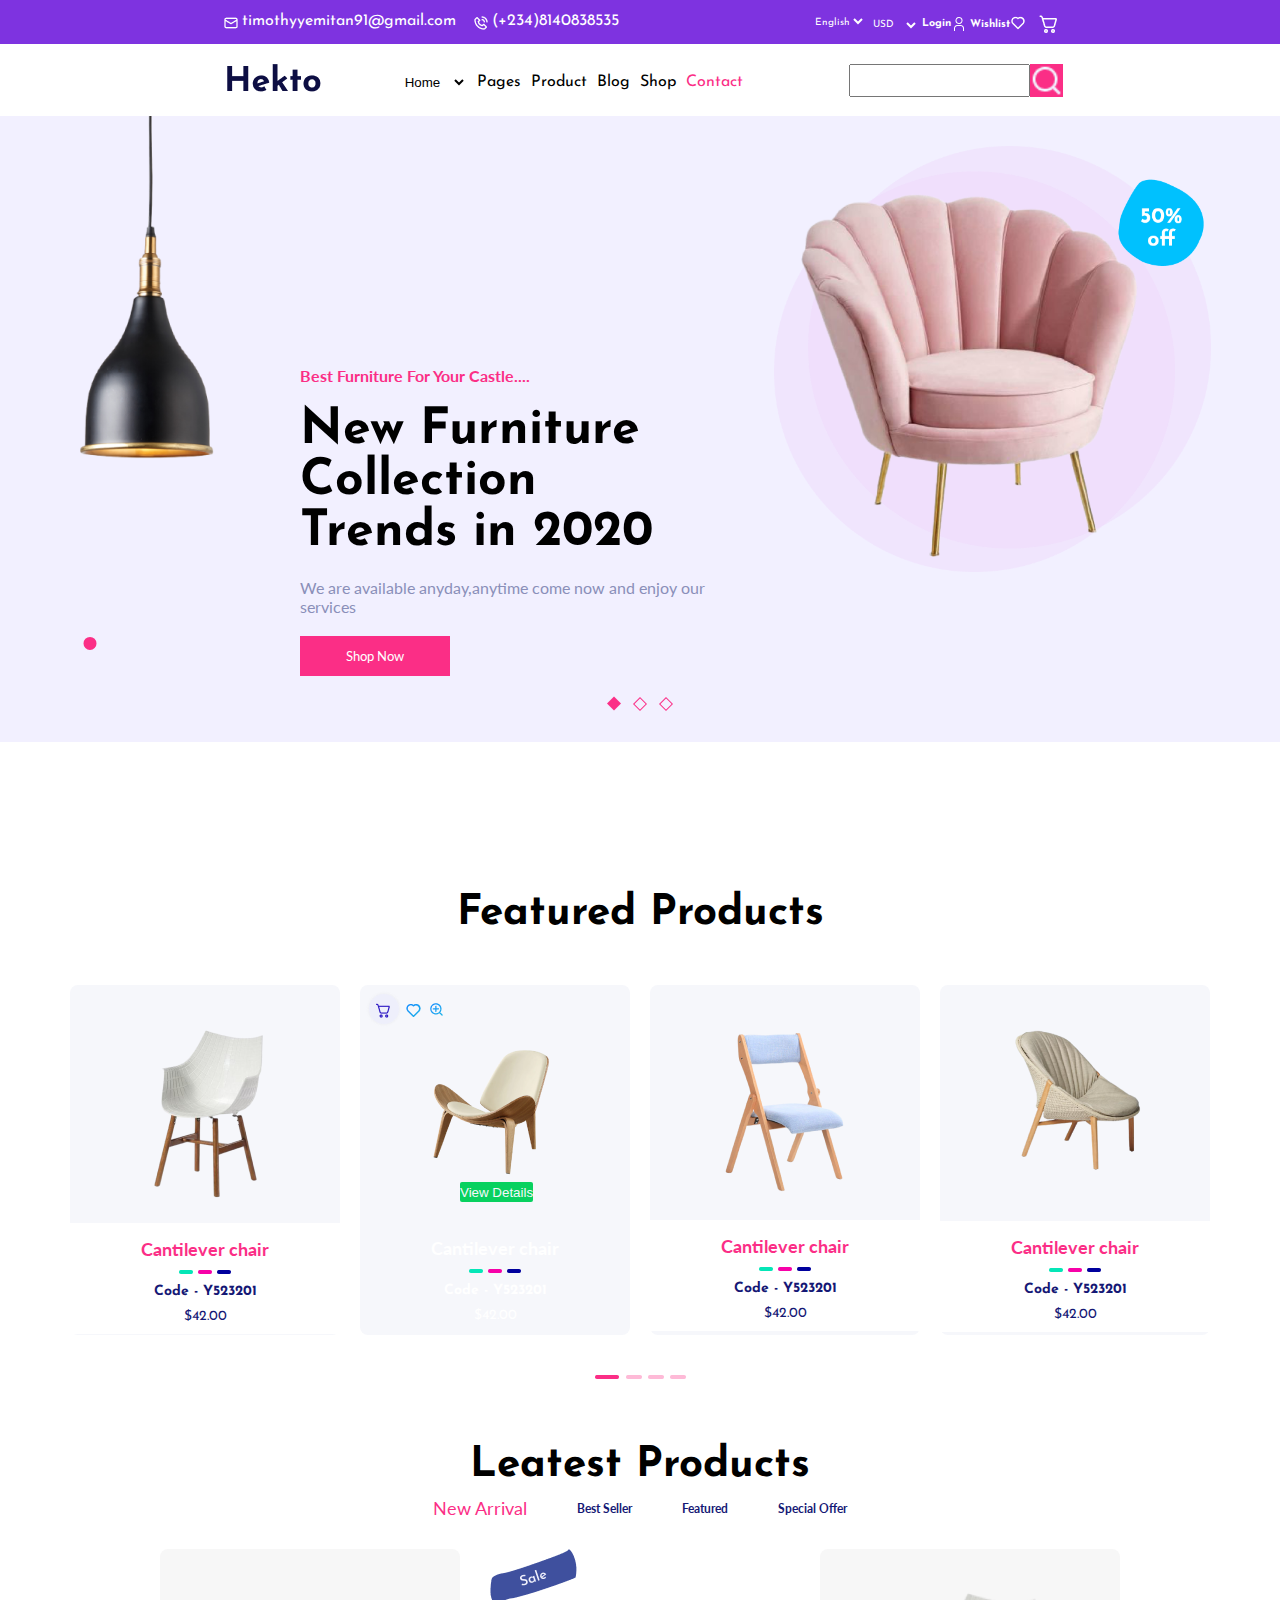
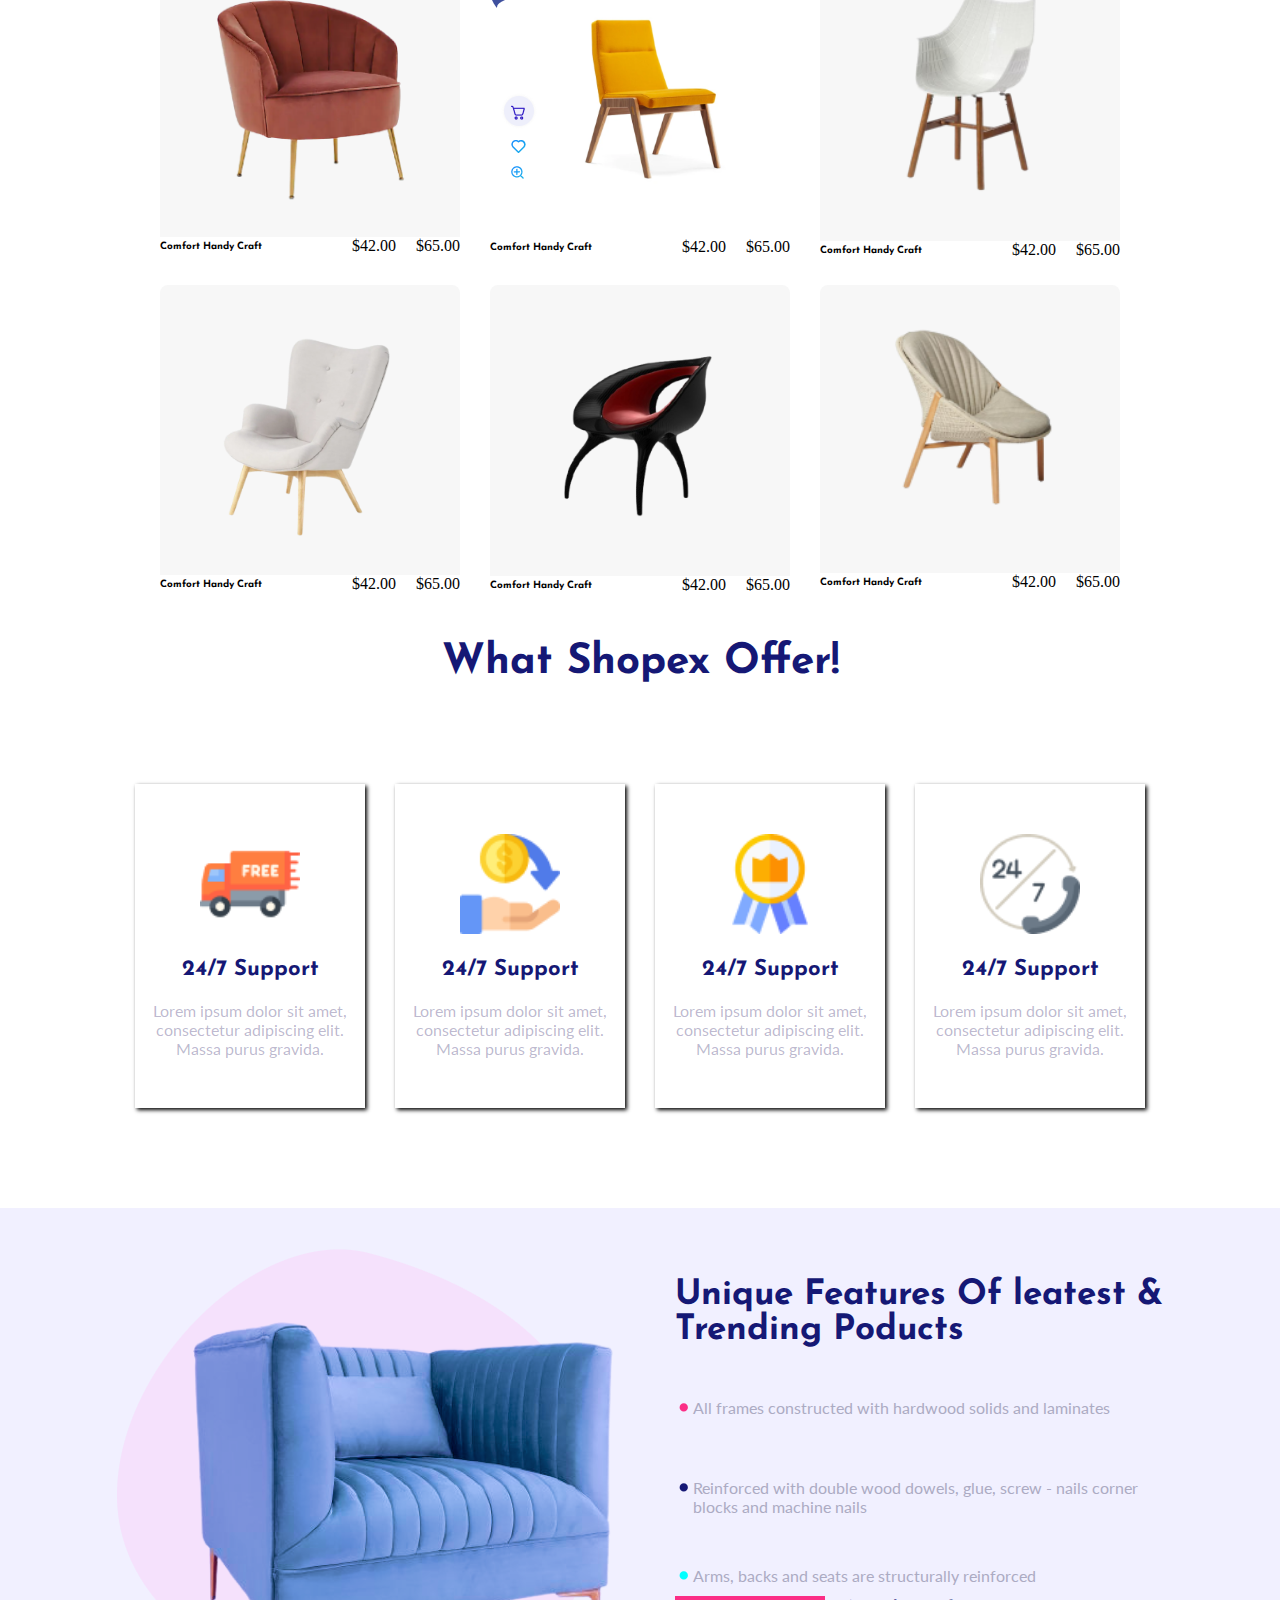
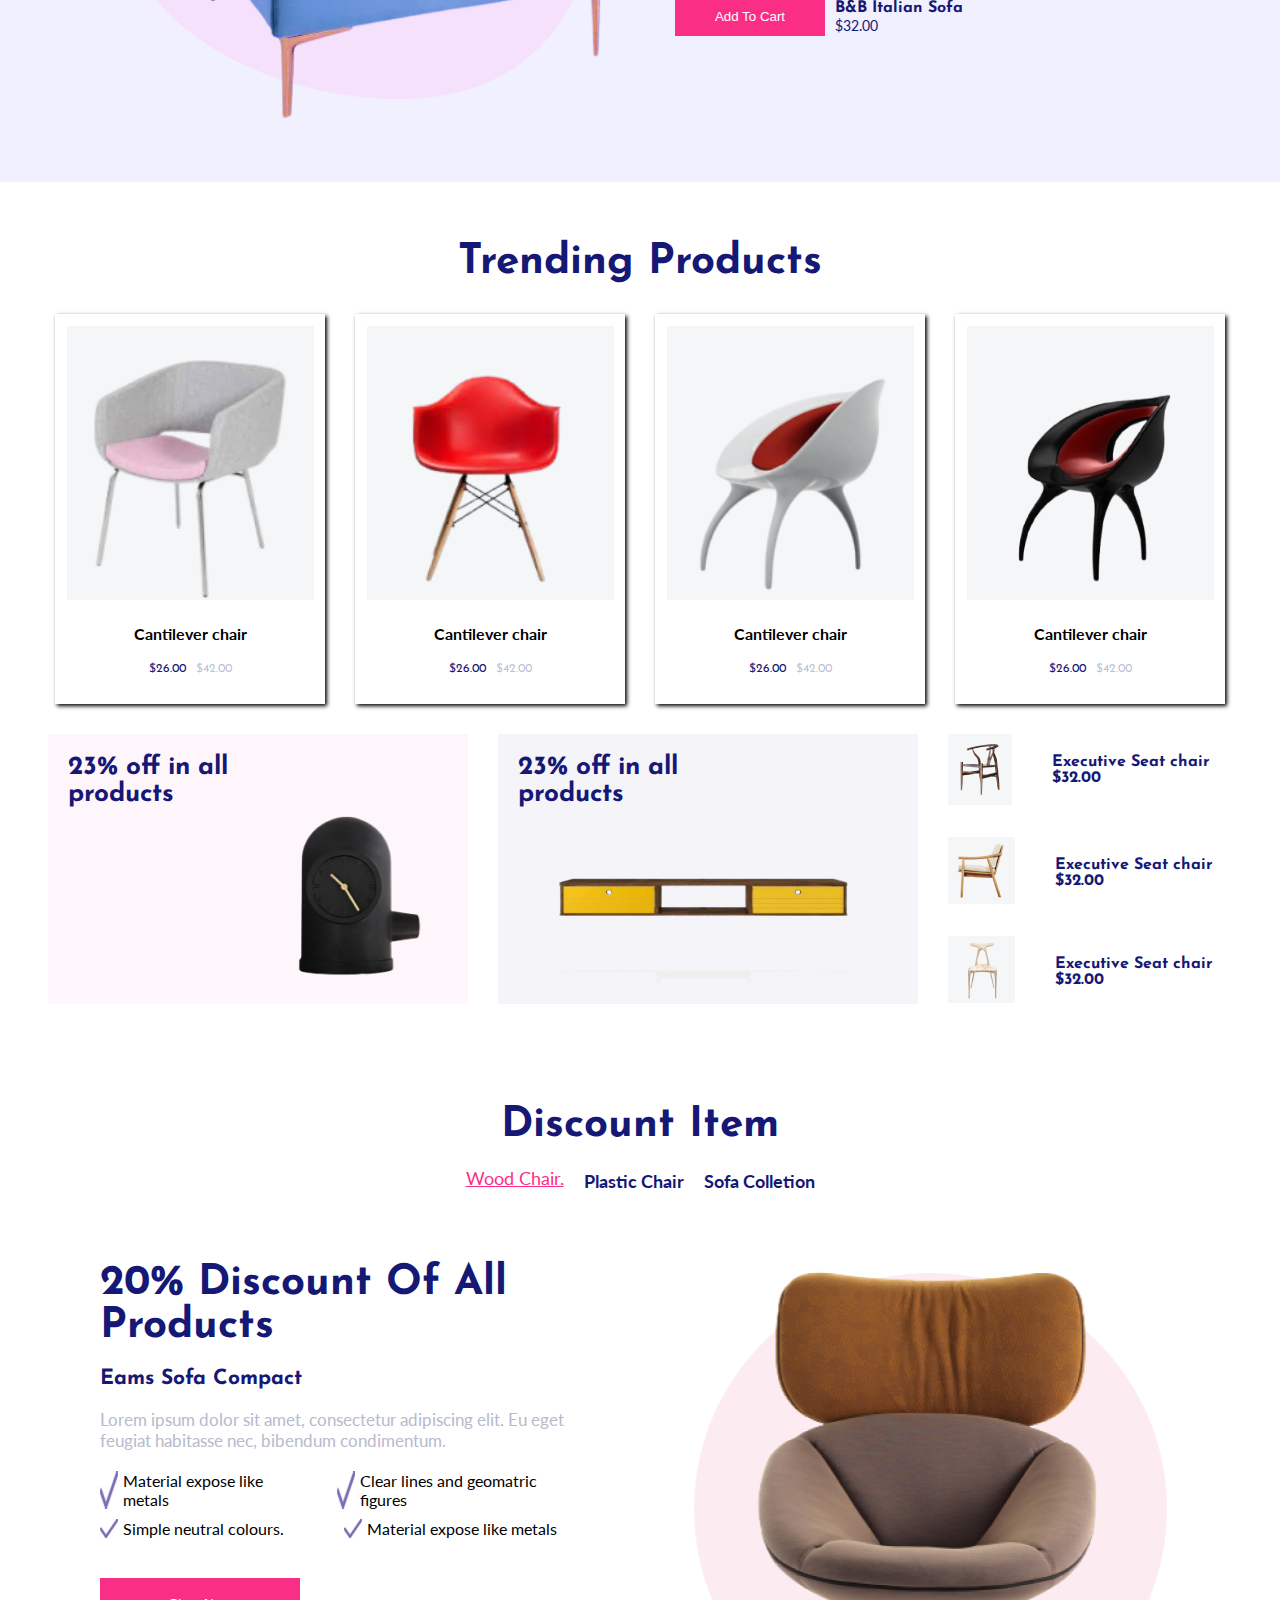
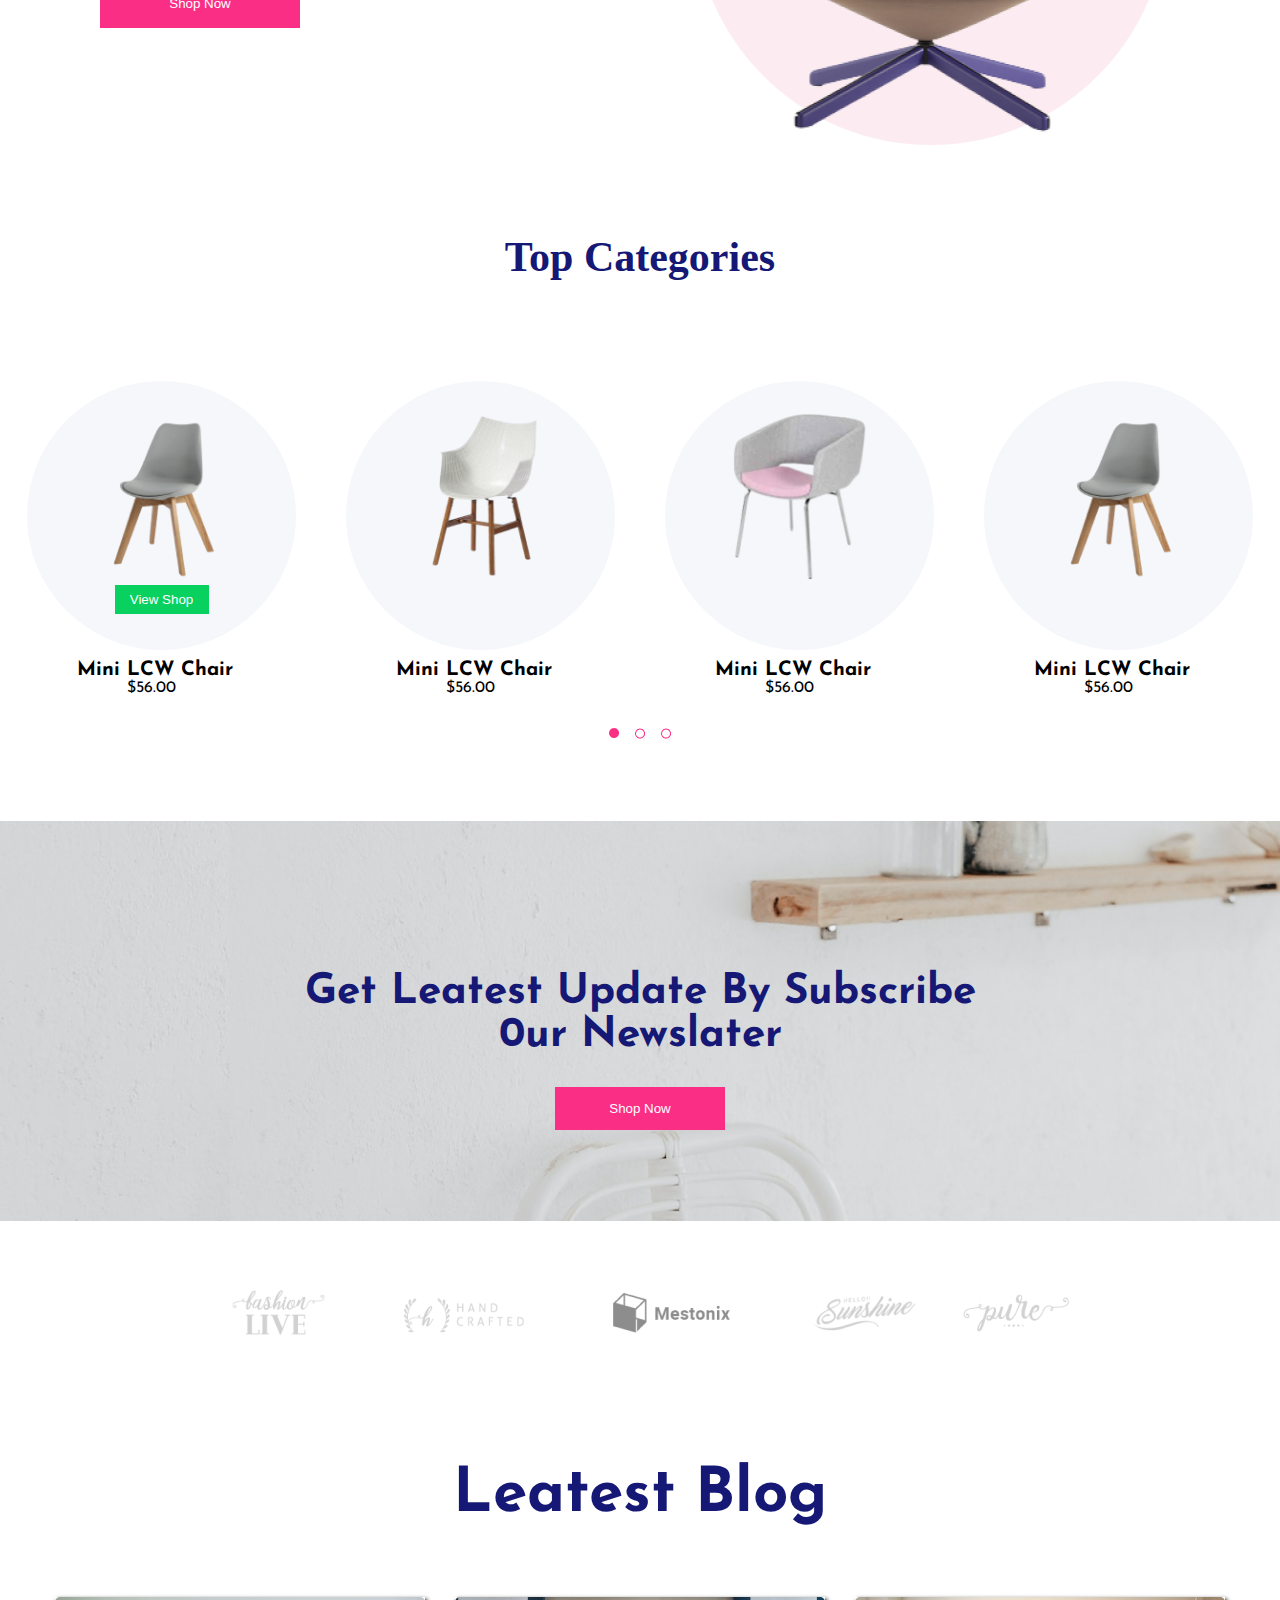
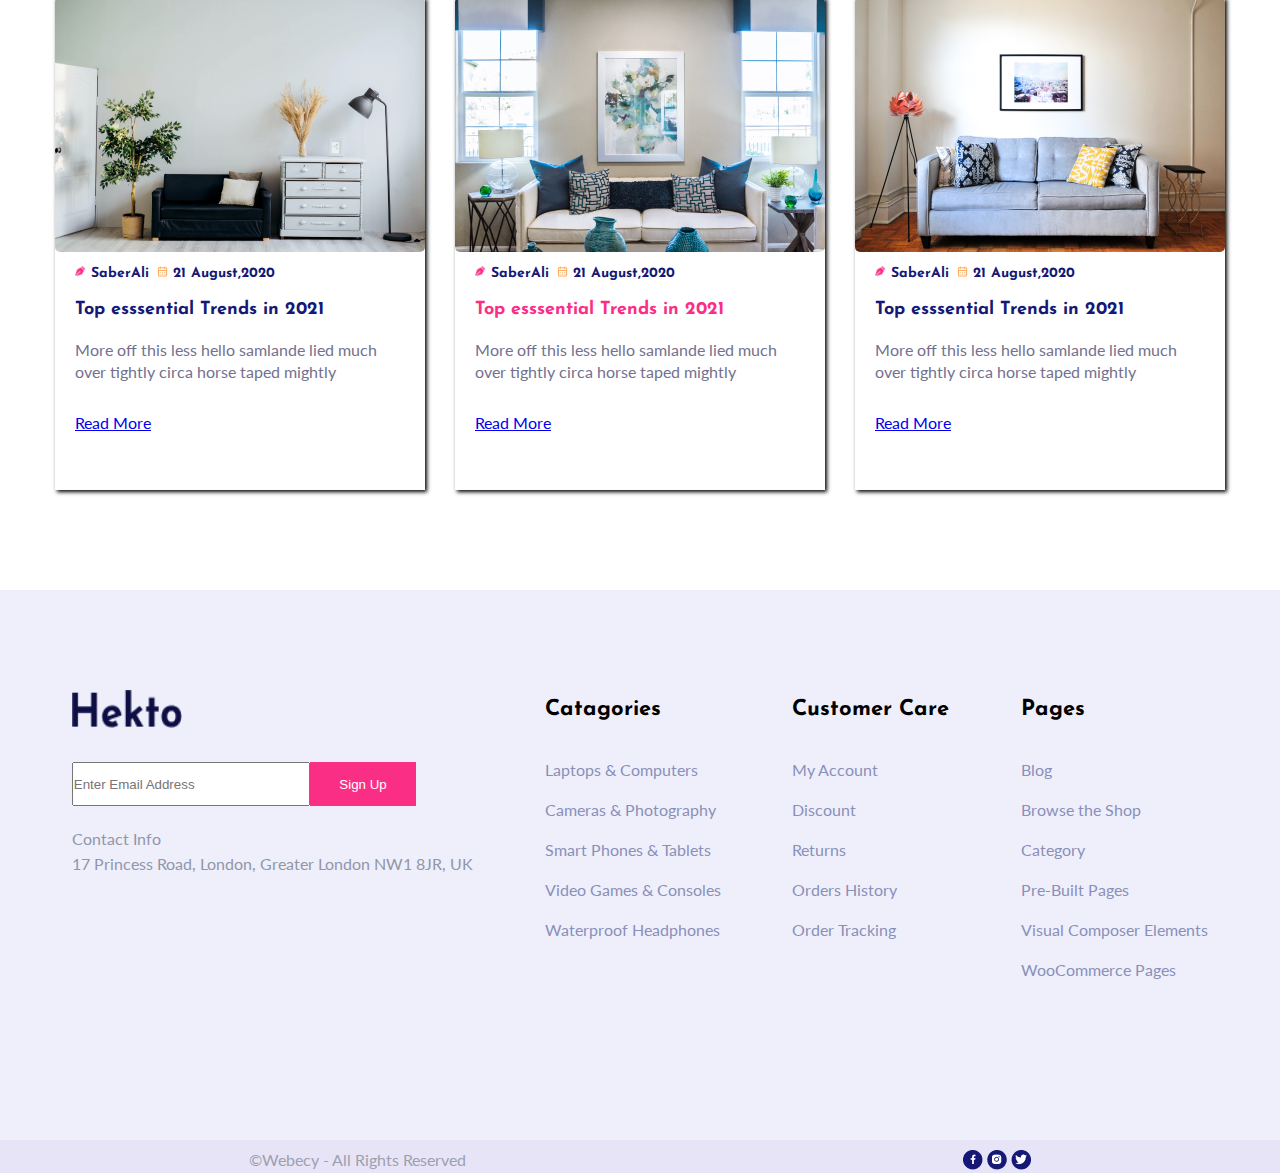
<file: index.html>
<!DOCTYPE html>
<html lang="en">
  <head>
    <meta charset="UTF-8" />
    <meta name="viewport" content="width=device-width, initial-scale=1.0" />
    <title>E-commerce</title>
    <link rel="stylesheet" href="style.css" />

    <link rel="preconnect" href="https://fonts.googleapis.com" />
    <link rel="preconnect" href="https://fonts.gstatic.com" crossorigin />
    <link
      href="https://fonts.googleapis.com/css2?family=Josefin+Sans:ital,wght@0,100..700;1,100..700&display=swap"
      rel="stylesheet" />

    <link rel="preconnect" href="https://fonts.googleapis.com" />
    <link rel="preconnect" href="https://fonts.gstatic.com" crossorigin />
    <link
      href="https://fonts.googleapis.com/css2?family=Josefin+Sans:ital,wght@0,100..700;1,100..700&family=Lato:ital,wght@0,100;0,300;0,400;0,700;0,900;1,100;1,300;1,400;1,700;1,900&display=swap"
      rel="stylesheet" />

    <link
      rel="stylesheet"
      href="https://cdnjs.cloudflare.com/ajax/libs/font-awesome/6.5.2/css/all.min.css"
      integrity="sha512-SnH5WK+bZxgPHs44uWIX+LLJAJ9/2PkPKZ5QiAj6Ta86w+fsb2TkcmfRyVX3pBnMFcV7oQPJkl9QevSCWr3W6A=="
      crossorigin="anonymous"
      referrerpolicy="no-referrer" />
  </head>
  <body>
    <section class="one">
      <div class="bible">
        <div class="genesis">
          <div class="genesis1">
            <img src="./image/uil_envelope-alt.png" alt="" />
            <a href="mailto:timothyyemitan91@gmail.com"
              >timothyyemitan91@gmail.com</a
            >
          </div>
          <div class="genesis2">
            <img src="./image/bx_bx-phone-call.png" alt="" />
            <a href="tel:(+234)8140838535">(+234)8140838535</a>
          </div>
        </div>
        <div class="exodus">
          <div class="exodus1">
            <select class="lang">
              <option>English</option>
              <option>french</option>
              <option>Spanish</option>
              <option>Portuguese</option>
            </select>
          </div>

          <div class="exodus2">
            <select class="curre">
              <option>USD</option>
              <option>Naira</option>
              <option>Euro</option>
              <option>Canadian Dollar</option>
            </select>
          </div>

          <div class="exodus3">
            <h6>Login</h6>
            <img src="./image/carbon_user.png" alt="" />
          </div>

          <div class="exodus4">
            <h6>Wishlist</h6>
            <img src="./image/uil_heart-alt.png" alt="" />
          </div>
          <div class="exodus5">
            <img src="./image/Group (7).png" alt="" />
          </div>
        </div>
      </div>
    </section>

    <section class="two">
      <header>
        <div class="drug">
          <div class="logo">
            <img src="./image/Hekto.png" alt="" />
          </div>
          <div class="minister">
            <nav class="nave">
              <ul>
                <select class="ps">
                  <option><a href="index.html">Home</a></option>
                  <option><a href="neuro.html">Contact</a></option>
                  <option>Page</option>
                </select>
                <li>Pages</li>
                <li>Product</li>
                <li>Blog</li>
                <li>Shop</li>
                <li><a href="neuro.html">Contact</a></li>
              </ul>
            </nav>
            <!-- small screen -->
            <ul class="joom">
              <select class="ps">
                <option><a href="index.html">Home</a></option>
                <option><a href="neuro.html">Contact</a></option>
                <option>Page</option>
              </select>
              <li>Pages</li>
              <li>Product</li>
              <li>Blog</li>
              <li>Shop</li>
              <li><a href="neuro.html">Contact</a></li>
            </ul>
          </div>

          <div class="hambs">
            <i class="fa-solid fa-bars"></i>
          </div>
        </div>
        <div class="clear">
          <div class="clore">
            <input type="" />
            <img src="./image/uil_search (1).png" alt="" />
          </div>
        </div>
      </header>
    </section>
    <section class="three">
      <div class="numbers0">
        <div class="numbers1">
          <div class="number2">
            <img src="./image/image 32.png" alt="" />
            <div class="num1">
              <h2>.</h2>
            </div>
          </div>

          <div class="number3">
            <h6>Best Furniture For Your Castle....</h6>
            <h1>
              New Furniture Collection <br />
              Trends in 2020
            </h1>
            <p>
              We are available anyday,anytime come now and enjoy our services
            </p>
            <button>Shop Now</button>
          </div>
          <div class="number4">
            <img src="./image/sofa promotional header.png" alt="" />
          </div>
        </div>
        <div class="num">
          <img src="./image/promotional page nav.png" alt="" />
        </div>
      </div>
    </section>

    <section class="four">
      <h1 class="deuteronomy">Featured Products</h1>

      <div class="deuteronomy0">
        <div class="deuteronomy1">
          <div class="deuteronomy2">
            <img src="./image/image 1168.png" alt="" />
          </div>
          <div class="deuteronomy3">
            <h3>Cantilever chair</h3>
            <div class="deuteronomy4">
              <img src="./image/Group 141 (2).png" alt="" />
            </div>
            <h6>Code - Y523201</h6>
            <p>$42.00</p>
          </div>
        </div>

        <div class="deuteronomy10">
          <div class="deuteronomy8">
            <div class="deuteronomy11">
              <div class="deuteronomy12">
                <img src="./image/Group 28.png" alt="" />
              </div>
              <div class="deuteronomy13">
                <img src="./image/uil_heart-alt (1).png" alt="" />
              </div>
              <div class="deuteronomy14">
                <img src="./image/uil_search-plus.png" alt="" />
              </div>
            </div>

            <div class="deuteronomy20">
              <img src="./image/image 1.png" alt="" />
            </div>
            <div class="deuteronomy21">
              <button>View Details</button>
            </div>
          </div>
          <div class="deuteronomy29">
            <div class="deuteronomy30">
              <h3>Cantilever chair</h3>
              <div class="deuteronomy40">
                <img src="./image/Group 141 (2).png" alt="" />
              </div>
              <h6>Code - Y523201</h6>
              <p>$42.00</p>
            </div>
          </div>
        </div>

        <div class="deuteronomy1">
          <div class="deuteronomy2">
            <img src="./image/image 1169.png" alt="" />
          </div>
          <div class="deuteronomyad">
            <div class="deuteronomy3">
              <h3>Cantilever chair</h3>
              <div class="deuteronomy4">
                <img src="./image/Group 141 (2).png" alt="" />
              </div>
              <h6>Code - Y523201</h6>
              <p>$42.00</p>
            </div>
          </div>
        </div>

        <div class="deuteronomy1">
          <div class="deuteronomy90">
            <img src="./image/image 3.png" alt="" />
          </div>
          <div class="deuteronomy3">
            <h3>Cantilever chair</h3>
            <div class="deuteronomy4">
              <img src="./image/Group 141 (2).png" alt="" />
            </div>
            <h6>Code - Y523201</h6>
            <p>$42.00</p>
          </div>
        </div>
      </div>

      <div class="deuteronomy36">
        <img src="./image/Group 169.png" alt="" />
      </div>
    </section>

    <section class="five">
      <div class="joshua">
        <h1 class="joshua1">Leatest Products</h1>
        <div class="joshua2">
          <a href="#">New Arrival</a>
          <h6>Best Seller</h6>
          <h6>Featured</h6>
          <h6>Special Offer</h6>
        </div>

        <div class="joshua7">
          <div class="joshua3">
            <div class="joshua4">
              <img src="./image/image 1166.png" alt="" />
            </div>
            <div class="joshua5">
              <h6>Comfort Handy Craft</h6>
              <div class="joshua6">
                <div class="jos">
                  <p>$42.00</p>
                </div>
                <div class="joso">
                  <p>$65.00</p>
                </div>
              </div>
            </div>
          </div>

          <div class="joshua38">
            <div class="lax">
              <img src="./image/Group 27.png" alt="" />
            </div>
            <div class="selo0">
              <div class="selo">
                <div class="selo1">
                  <img src="./image/Group 28.png" alt="" />
                </div>
                <div class="selo2">
                  <img src="./image/uil_heart-alt (1).png" alt="" />
                </div>
                <div class="selo3">
                  <img src="./image/uil_search-plus.png" alt="" />
                </div>
              </div>
              <div class="joshua48">
                <img src="./image/image 15.png" alt="" />
              </div>
            </div>
            <div class="joshua58">
              <h6>Comfort Handy Craft</h6>
              <div class="joshua68">
                <div class="jos">
                  <p>$42.00</p>
                </div>
                <div class="joso">
                  <p>$65.00</p>
                </div>
              </div>
            </div>
          </div>

          <div class="joshual3">
            <div class="joshual4">
              <img src="./image/image 1168.png" alt="" />
            </div>
            <div class="joshual5">
              <h6>Comfort Handy Craft</h6>
              <div class="joshual6">
                <div class="jos">
                  <p>$42.00</p>
                </div>
                <div class="joso">
                  <p>$65.00</p>
                </div>
              </div>
            </div>
          </div>
        </div>
      </div>

      <div class="joshua7">
        <div class="joshua3">
          <div class="joshua4">
            <img src="./image/image 23.png" alt="" />
          </div>
          <div class="joshua5">
            <h6>Comfort Handy Craft</h6>
            <div class="joshua6">
              <div class="jos">
                <p>$42.00</p>
              </div>
              <div class="joso">
                <p>$65.00</p>
              </div>
            </div>
          </div>
        </div>

        <div class="joshuac">
          <div class="joshuac4">
            <img src="./image/image 32 (1).png" alt="" />
          </div>
          <div class="joshuac5">
            <h6>Comfort Handy Craft</h6>
            <div class="joshuac6">
              <div class="jos">
                <p>$42.00</p>
              </div>
              <div class="joso">
                <p>$65.00</p>
              </div>
            </div>
          </div>
        </div>

        <div class="joshuam3">
          <div class="joshuam4">
            <img src="./image/image 3.png" alt="" />
          </div>
          <div class="joshuam5">
            <h6>Comfort Handy Craft</h6>
            <div class="joshuam6">
              <div class="jos">
                <p>$42.00</p>
              </div>
              <div class="joso">
                <p>$65.00</p>
              </div>
            </div>
          </div>
        </div>
      </div>

      <h1 class="shops">What Shopex Offer!</h1>
      <div class="judges">
        <div class="judges1">
          <img src="./image/free-delivery 1 (1).png" alt="" />
          <h5>24/7 Support</h5>
          <p>
            Lorem ipsum dolor sit amet,<br />
            consectetur adipiscing elit. <br />
            Massa purus gravida.
          </p>
        </div>

        <div class="judges1">
          <img src="./image/cashback 1.png" alt="" />
          <h5>24/7 Support</h5>
          <p>
            Lorem ipsum dolor sit amet,<br />
            consectetur adipiscing elit. <br />
            Massa purus gravida.
          </p>
        </div>

        <div class="judges1">
          <img src="./image/premium-quality 1.png" alt="" />
          <h5>24/7 Support</h5>
          <p>
            Lorem ipsum dolor sit amet,<br />
            consectetur adipiscing elit. <br />
            Massa purus gravida.
          </p>
        </div>

        <div class="judges1">
          <img src="./image/24-hours-support 1.png" alt="" />
          <h5>24/7 Support</h5>
          <p>
            Lorem ipsum dolor sit amet,<br />
            consectetur adipiscing elit. <br />
            Massa purus gravida.
          </p>
        </div>
      </div>
    </section>

    <section class="six">
      <div class="rute0">
        <img src="./image/Group 153.png" alt="" />
      </div>
      <div class="rute1">
        <h1 class="rute2">
          Unique Features Of leatest & <br />
          Trending Poducts
        </h1>
        <div class="spec">
          <span class="rute2a">.</span>
          <p>All frames constructed with hardwood solids and laminates</p>
        </div>
        <div class="spec">
          <span class="rute2b">.</span>
          <p>
            Reinforced with double wood dowels, glue, screw - nails corner
            <br />
            blocks and machine nails
          </p>
        </div>
        <div class="spec">
          <span class="rute2c">.</span>
          <p>Arms, backs and seats are structurally reinforced</p>
        </div>
        <div class="specs">
          <button>Add To Cart</button>
          <div class="specs1">
            <h6>B&B Italian Sofa</h6>
            <p>$32.00</p>
          </div>
        </div>
      </div>
    </section>

    <section class="seven">
      <h1 class="sam">Trending Products</h1>
      <div class="samos">
        <div class="sam0">
          <img src="./image/image 1171.png" alt="" />
          <div class="sam1">
            <h6>Cantilever chair</h6>
            <div class="sam2">
              <p class="sam2a">$26.00</p>
              <p class="sam2b">$42.00</p>
            </div>
          </div>
        </div>

        <div class="sam0">
          <img src="./image/image 1170.png" alt="" />
          <div class="sam1">
            <h6>Cantilever chair</h6>
            <div class="sam2">
              <p class="sam2a">$26.00</p>
              <p class="sam2b">$42.00</p>
            </div>
          </div>
        </div>

        <div class="sam0">
          <img src="./image/image 31.png" alt="" />
          <div class="sam1">
            <h6>Cantilever chair</h6>
            <div class="sam2">
              <p class="sam2a">$26.00</p>
              <p class="sam2b">$42.00</p>
            </div>
          </div>
        </div>

        <div class="sam0">
          <img src="./image/image 32 (1).png" alt="" />
          <div class="sam1">
            <h6>Cantilever chair</h6>
            <div class="sam2">
              <p class="sam2a">$26.00</p>
              <p class="sam2b">$42.00</p>
            </div>
          </div>
        </div>
      </div>
      <div class="quick">
        <div class="samos3">
          <div class="samos4">
            <h4>23% off in all products</h4>
            <a href="#">Shop Now</a>
          </div>
          <div class="samos5">
            <img src="./image/image 1162.png" alt="" />
          </div>
        </div>

        <div class="samosli">
          <div class="samos4">
            <h4>23% off in all products</h4>
            <a href="#">Shop Now</a>
          </div>
          <div class="samos6">
            <img src="./image/image 1161.png" alt="" />
          </div>
        </div>

        <div class="nehemiah">
          <div class="nehemiah1">
            <div class="dev1">
              <img src="./image/image 30.png" alt="" />
            </div>
            <h6 class="lead">
              Executive Seat chair <br />
              $32.00
            </h6>
          </div>

          <div class="nehemiah1">
            <div class="dev2">
              <img src="./image/image 19.png" alt="" />
            </div>
            <h6 class="lead1">
              Executive Seat chair <br />
              $32.00
            </h6>
          </div>

          <div class="nehemiah1">
            <div class="dev3">
              <img src="./image/image 28.png" alt="" />
            </div>
            <h6 class="lead2">
              Executive Seat chair <br />
              $32.00
            </h6>
          </div>
        </div>
      </div>
    </section>

    <section class="eight">
      <h1 class="esther">Discount Item</h1>
      <div class="esther1">
        <a href="#">Wood Chair.</a>
        <h6>Plastic Chair</h6>
        <h6>Sofa Colletion</h6>
      </div>
      <div class="esther2">
        <div class="sec">
          <div class="straw">
            <h1 class="esther3">20% Discount Of All Products</h1>

            <h6 class="esther4">Eams Sofa Compact</h6>
            <p class="esther5">
              Lorem ipsum dolor sit amet, consectetur adipiscing elit. Eu eget
              <br />
              feugiat habitasse nec, bibendum condimentum.
            </p>
            <div class="esther6">
              <div class="esther7">
                <img src="./image/Vector (3).png" alt="" />
                <p>Material expose like metals</p>
              </div>
              <div class="esther71">
                <img src="./image/Vector (3).png" alt="" />
                <p>Clear lines and geomatric figures</p>
              </div>
            </div>

            <div class="esther6">
              <div class="esther7">
                <img src="./image/Vector (3).png" alt="" />
                <p>Simple neutral colours.</p>
              </div>
              <div class="esther78">
                <img src="./image/Vector (3).png" alt="" />
                <p>Material expose like metals</p>
              </div>
            </div>
            <button>Shop Now</button>
          </div>
          <div class="sledge">
            <img src="./image/Group 154.png" alt="" />
          </div>
        </div>
      </div>
    </section>

    <section class="nine">
      <h1 class="job">Top Categories</h1>
      <div class="stress">
        <div class="job1">
          <div class="job1a">
            <div class="job1b">
              <img src="./image/image 20.png" alt="" />
            </div>
            <div class="job1c">
              <button>View Shop</button>
            </div>
          </div>
          <div class="job1d">
            <h6 class="job1e">Mini LCW Chair</h6>
            <p class="job1f">$56.00</p>
          </div>
        </div>

        <div class="job1">
          <div class="job1a">
            <div class="job1b">
              <img src="./image/image 1168.png" alt="" />
            </div>
          </div>
          <div class="job1d">
            <h6 class="job1e">Mini LCW Chair</h6>
            <p class="job1f">$56.00</p>
          </div>
        </div>

        <div class="job1">
          <div class="job1a">
            <div class="job1b">
              <img src="./image/image 1171.png" alt="" />
            </div>
          </div>
          <div class="job1d">
            <h6 class="job1e">Mini LCW Chair</h6>
            <p class="job1f">$56.00</p>
          </div>
        </div>

        <div class="job1">
          <div class="job1a">
            <div class="job1b">
              <img src="./image/image 20.png" alt="" />
            </div>
          </div>
          <div class="job1d">
            <h6 class="job1e">Mini LCW Chair</h6>
            <p class="job1f">$56.00</p>
          </div>
        </div>
      </div>
      <div class="job1g">
        <img src="./image/promotional page nav (1).png" alt="" />
      </div>
    </section>

    <section class="ten">
      <h1>
        Get Leatest Update By Subscribe <br />
        0ur Newslater
      </h1>
      <button>Shop Now</button>
    </section>

    <section class="eleven">
      <div class="isiah">
        <img src="./image/image 1174.png" alt="" />
      </div>
      <div class="isiah1">
        <h1 class="isiah1a">Leatest Blog</h1>

        <div class="beverage">
          <div class="sketch1">
            <div class="isiahb">
              <div class="isiahb3">
                <img src="./image/JIUjvqe2ZHg.png" alt="" />
              </div>
              <div class="isiahc">
                <div class="isiahc1">
                  <div class="isiahd">
                    <img src="./image/Vector (4).png" alt="" />
                    <h6>SaberAli</h6>
                  </div>
                  <div class="isiahe">
                    <img src="./image/uil_calendar-alt.png" alt="" />
                    <h6>21 August,2020</h6>
                  </div>
                </div>
                <h4 class="isiahf">Top esssential Trends in 2021</h4>
                <p class="isiahf1">
                  More off this less hello samlande lied much <br />
                  over tightly circa horse taped mightly
                </p>
                <div class="isiahf2">
                  <a href="#">Read More</a>
                </div>
              </div>
            </div>

            <div class="isiahb">
              <div class="isiahb3">
                <img src="./image/2dcYhvbHV-M.png" alt="" />
              </div>
              <div class="isiahc">
                <div class="isiahc1">
                  <div class="isiahd">
                    <img src="./image/Vector (4).png" alt="" />
                    <h6>SaberAli</h6>
                  </div>
                  <div class="isiahe">
                    <img src="./image/uil_calendar-alt.png" alt="" />
                    <h6>21 August,2020</h6>
                  </div>
                </div>
                <h4 class="isiahfx">Top esssential Trends in 2021</h4>
                <p class="isiahf1">
                  More off this less hello samlande lied much <br />
                  over tightly circa horse taped mightly
                </p>
                <div class="isiahf2">
                  <a href="#">Read More</a>
                </div>
              </div>
            </div>

            <div class="isiahb">
              <div class="isiahb3">
                <img src="./image/2dcYhvbHV-M (1).png" alt="" />
              </div>
              <div class="isiahc">
                <div class="isiahc1">
                  <div class="isiahd">
                    <img src="./image/Vector (4).png" alt="" />
                    <h6>SaberAli</h6>
                  </div>
                  <div class="isiahe">
                    <img src="./image/uil_calendar-alt.png" alt="" />
                    <h6>21 August,2020</h6>
                  </div>
                </div>
                <h4 class="isiahf">Top esssential Trends in 2021</h4>
                <p class="isiahf1">
                  More off this less hello samlande lied much <br />
                  over tightly circa horse taped mightly
                </p>
                <div class="isiahf2">
                  <a href="#">Read More</a>
                </div>
              </div>
            </div>
          </div>
        </div>
      </div>
    </section>

    <section class="twelve">
      <div class="jeremiah">
        <div class="jeremiah1">
          <img src="./image/Hekto.png" alt="" />
        </div>
        <div class="jeremiah2">
          <input type="email" placeholder="Enter Email Address" />
          <button>Sign Up</button>
        </div>
        <div class="jeremiah3">
          <p>
            Contact Info <br />
            17 Princess Road, London, Greater London NW1 8JR, UK
          </p>
        </div>
      </div>
      <div class="titus">
        <h4>Catagories</h4>
        <p>Laptops & Computers</p>
        <p>Cameras & Photography</p>
        <p>Smart Phones & Tablets</p>
        <p>Video Games & Consoles</p>
        <p>Waterproof Headphones</p>
      </div>

      <div class="titus">
        <h4>Customer Care</h4>
        <p>My Account</p>
        <p>Discount</p>
        <p>Returns</p>
        <p>Orders History</p>
        <p>Order Tracking</p>
      </div>

      <div class="titus">
        <h4>Pages</h4>
        <p>Blog</p>
        <p>Browse the Shop</p>
        <p>Category</p>
        <p>Pre-Built Pages</p>
        <p>Visual Composer Elements</p>
        <p>WooCommerce Pages</p>
      </div>
    </section>

    <section class="thirteen">
      <p>©Webecy - All Rights Reserved</p>
      <div class="romans">
        <a href="https://www.facebook.com/"
          ><img src="./image/Group 202.png" alt=""
        /></a>
        <a href="https://www.instagram.com/accounts/login/"
          ><img src="./image/Group 203.png" alt=""
        /></a>
        <a href="https://x.com/twitt_login?lang=en"
          ><img src="./image/Group 204.png" alt=""
        /></a>
      </div>
    </section>
    <script src="script.js"></script>
  </body>
</html>
</file>
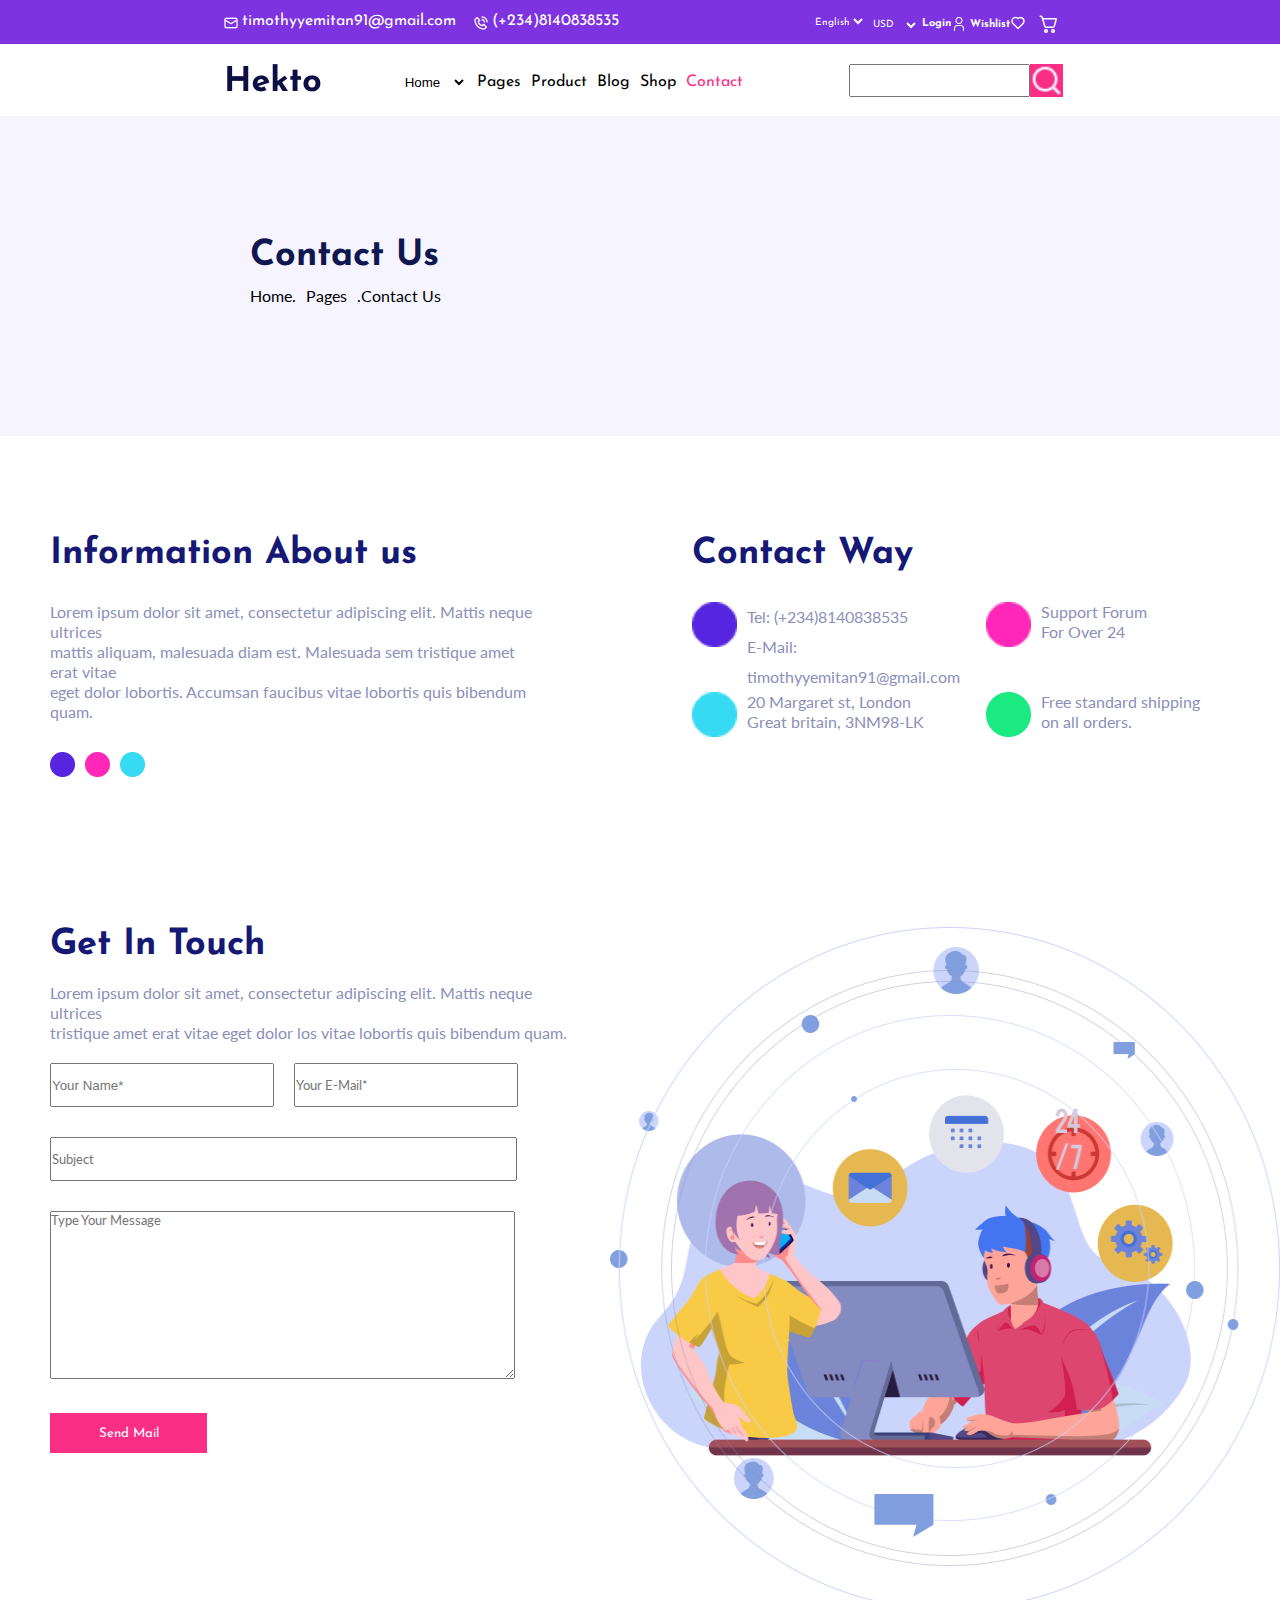
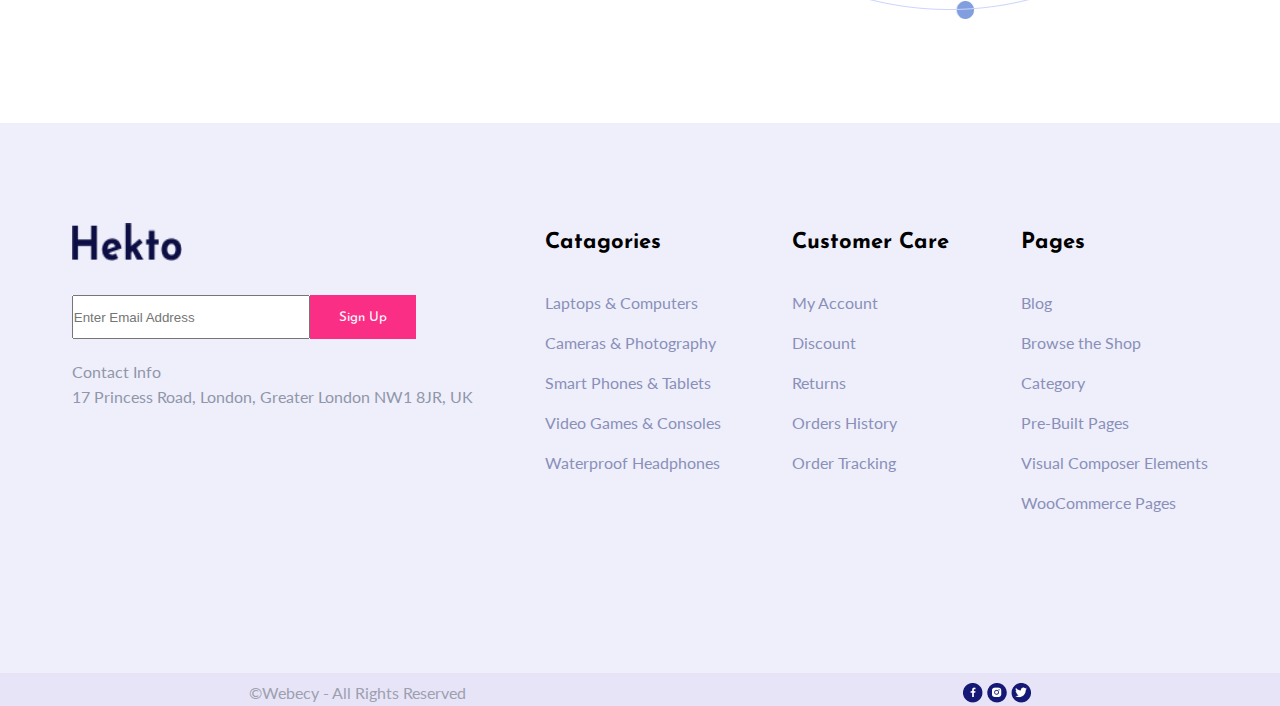
<file: neuro.html>
<!DOCTYPE html>
<html lang="en">
  <head>
    <meta charset="UTF-8" />
    <meta name="viewport" content="width=device-width, initial-scale=1.0" />
    <title>Documenties</title>
    <link rel="stylesheet" href="neuro.css" />

    <link rel="preconnect" href="https://fonts.googleapis.com" />
    <link rel="preconnect" href="https://fonts.gstatic.com" crossorigin />
    <link
      href="https://fonts.googleapis.com/css2?family=Josefin+Sans:ital,wght@0,100..700;1,100..700&display=swap"
      rel="stylesheet" />

    <link rel="preconnect" href="https://fonts.googleapis.com" />
    <link rel="preconnect" href="https://fonts.gstatic.com" crossorigin />
    <link
      href="https://fonts.googleapis.com/css2?family=Josefin+Sans:ital,wght@0,100..700;1,100..700&family=Lato:ital,wght@0,100;0,300;0,400;0,700;0,900;1,100;1,300;1,400;1,700;1,900&display=swap"
      rel="stylesheet" />

    <link
      rel="stylesheet"
      href="https://cdnjs.cloudflare.com/ajax/libs/font-awesome/6.5.2/css/all.min.css"
      integrity="sha512-SnH5WK+bZxgPHs44uWIX+LLJAJ9/2PkPKZ5QiAj6Ta86w+fsb2TkcmfRyVX3pBnMFcV7oQPJkl9QevSCWr3W6A=="
      crossorigin="anonymous"
      referrerpolicy="no-referrer" />
  </head>
  <body>
    <section class="one">
      <div class="bible">
        <div class="genesis">
          <div class="genesis1">
            <img src="./image/uil_envelope-alt.png" alt="" />
            <a href="mailto:timothyyemitan91@gmail.com"
              >timothyyemitan91@gmail.com</a
            >
          </div>
          <div class="genesis2">
            <img src="./image/bx_bx-phone-call.png" alt="" />
            <a href="tel:(+234)8140838535">(+234)8140838535</a>
          </div>
        </div>
        <div class="exodus">
          <div class="exodus1">
            <select class="lang">
              <option>English</option>
              <option>french</option>
              <option>Spanish</option>
              <option>Portuguese</option>
            </select>
          </div>

          <div class="exodus2">
            <select class="curre">
              <option>USD</option>
              <option>Naira</option>
              <option>Euro</option>
              <option>Canadian Dollar</option>
            </select>
          </div>

          <div class="exodus3">
            <h6>Login</h6>
            <img src="./image/carbon_user.png" alt="" />
          </div>

          <div class="exodus4">
            <h6>Wishlist</h6>
            <img src="./image/uil_heart-alt.png" alt="" />
          </div>
          <div class="exodus5">
            <img src="./image/Group (7).png" alt="" />
          </div>
        </div>
      </div>
    </section>

    <section class="two">
      <header>
        <div class="drug">
          <div class="logo">
            <img src="./image/Hekto.png" alt="" />
          </div>
          <div class="minister">
            <nav class="nave">
              <ul>
                <select class="ps">
                  <option><a href="index.html">Home</a></option>
                  <option><a href="neuro.html">Contact</a></option>
                  <option>Page</option>
                </select>
                <li>Pages</li>
                <li>Product</li>
                <li>Blog</li>
                <li>Shop</li>
                <li><a href="neuro.html">Contact</a></li>
              </ul>
            </nav>
            <!-- small screen -->
            <ul class="joom">
              <select class="ps">
                <option><a href="index.html">Home</a></option>
                <option><a href="neuro.html">Contact</a></option>
                <option>Page</option>
              </select>
              <li>Pages</li>
              <li>Product</li>
              <li>Blog</li>
              <li>Shop</li>
              <li><a href="neuro.html">Contact</a></li>
            </ul>
          </div>

          <div class="hambs">
            <i class="fa-solid fa-bars"></i>
          </div>
        </div>
        <div class="clear">
          <div class="clore">
            <input type="" />
            <img src="./image/uil_search (1).png" alt="" />
          </div>
        </div>
      </header>
    </section>
    <section class="bread">
      <h2 class="b2d">Contact Us</h2>
      <div class="pandp">
        <p><a href="index.html">Home.</a></p>
        <p>Pages</p>
        <p><a href="neuro.html">.Contact Us</a></p>
      </div>
    </section>

    <section class="cars">
      <div class="toyota">
        <div class="camry">
          <div class="lexus">
            <h4 class="brabos">Information About us</h4>
            <p class="brabosp">
              Lorem ipsum dolor sit amet, consectetur adipiscing elit. Mattis
              neque ultrices <br />
              mattis aliquam, malesuada diam est. Malesuada sem tristique amet
              erat vitae <br />eget dolor lobortis. Accumsan faucibus vitae
              lobortis quis bibendum quam.
            </p>
            <div class="mazda">
              <img src="./image/Ellipse 41.png" alt="" />
              <img src="./image/Ellipse 42.png" alt="" />
              <img src="./image/Ellipse 43.png" alt="" />
            </div>
          </div>
          <div class="lambo">
            <h4 class="peugeout">Contact Way</h4>
            <div class="ferrari">
              <div class="benz">
                <img src="./image/Ellipse 41.png" alt="" />
                <div class="venza">
                  <a href="tel:Tel: (+234)8140838535">Tel: (+234)8140838535</a>
                  <br />
                  <a href="mail to:timothyyemitan91@gmail.com">
                    E-Mail: timothyyemitan91@gmail.com</a
                  >
                </div>
              </div>
              <div class="pilot">
                <img src="./image/Ellipse 42.png" alt="" />
                <p>
                  Support Forum <br />
                  For Over 24
                </p>
              </div>

              <div class="pajero">
                <img src="./image/Ellipse 43.png" alt="" />
                <p>
                  20 Margaret st, London <br />
                  Great britain, 3NM98-LK
                </p>
              </div>

              <div class="nissan">
                <img src="./image/Group 97.png" alt="" />
                <p>
                  Free standard shipping <br />
                  on all orders.
                </p>
              </div>
            </div>
          </div>
        </div>
      </div>
    </section>
    <section class="balance">
      <div class="diet">
        <div class="protein">
          <div class="pess">
            <h2 class="carbohydrate">Get In Touch</h2>
            <p>
              Lorem ipsum dolor sit amet, consectetur adipiscing elit. Mattis
              neque ultrices <br />
              tristique amet erat vitae eget dolor los vitae lobortis quis
              bibendum quam.
            </p>
          </div>
          <div class="mineral">
            <div class="vitamin">
              <div class="oil">
                <input type="text" placeholder="Your Name*" />
              </div>
              <div class="fat">
                <input type="email" placeholder="Your E-Mail*" />
              </div>
            </div>
            <div class="water">
              <input type="text" placeholder="Subject" />
            </div>
            <textarea placeholder="Type Your Message"></textarea> <br />
            <button>Send Mail</button>
          </div>
        </div>
        <div class="salt">
          <img src="./image/Group 124 (3).png" alt="" />
        </div>
      </div>
    </section>

    <section class="twelve">
      <div class="jeremiah">
        <div class="jeremiah1">
          <img src="./image/Hekto.png" alt="" />
        </div>
        <div class="jeremiah2">
          <input type="email" placeholder="Enter Email Address" />
          <button>Sign Up</button>
        </div>
        <div class="jeremiah3">
          <p>
            Contact Info <br />
            17 Princess Road, London, Greater London NW1 8JR, UK
          </p>
        </div>
      </div>
      <div class="titus">
        <h4>Catagories</h4>
        <p>Laptops & Computers</p>
        <p>Cameras & Photography</p>
        <p>Smart Phones & Tablets</p>
        <p>Video Games & Consoles</p>
        <p>Waterproof Headphones</p>
      </div>

      <div class="titus">
        <h4>Customer Care</h4>
        <p>My Account</p>
        <p>Discount</p>
        <p>Returns</p>
        <p>Orders History</p>
        <p>Order Tracking</p>
      </div>

      <div class="titus">
        <h4>Pages</h4>
        <p>Blog</p>
        <p>Browse the Shop</p>
        <p>Category</p>
        <p>Pre-Built Pages</p>
        <p>Visual Composer Elements</p>
        <p>WooCommerce Pages</p>
      </div>
    </section>

    <section class="thirteen">
      <p>©Webecy - All Rights Reserved</p>
      <div class="romans">
        <img src="./image/Group 202.png" alt="" />
        <img src="./image/Group 203.png" alt="" />
        <img src="./image/Group 204.png" alt="" />
      </div>
    </section>
    <script src="script.js"></script>
  </body>
</html>
</file>
<file: style.css>
*{
    padding: 0%;
    margin: 0%;
}


body{
    background-color: white;
/*     
     width: 100%;
    max-width: 1200px;
    margin: 0 auto  */
 }
.bible{
    display: flex;
    justify-content: space-evenly;
    padding-top: 13px;
}

.genesis{
    display: flex;
    gap: 50px;
}
.genesis1{
    display: flex;
    gap: 3px;
}

.genesis1 img{
    width: 16px;
    height: 16px;
    padding-top: 2px;
}
.genesis1 a{
    width: 171px;
    height: 16px;
    text-decoration: none;
    color: white;
    font-family: josefin sans;
    font-size: 16px;
}

.genesis2{
    display: flex;
    margin-left: 10px;
    gap: 3px;
}

.lang{
    width: 55px;
    background: transparent;
}
.ps{
    border: none;
    background: transparent;
}
.curre{
    width: 50px;
    background: transparent;
}
    .exodus1 select{  
        font-family:Josefin Sans;
        font-size: 16px;
        text-decoration: none;
        color: white;
        border: none;
        font-family:Josefin Sans;
        font-size: 10px;
    }
    .exodus2 select{
        text-decoration: none;
        color: white;
        border: none;
        font-family:Josefin Sans;
        font-size: 10px;
    }
    
.genesis2 img{
    width: 16px;
    height: 16px;
    padding-top: 2px;
}

.genesis2 a{
    width: 97px;
    height: 16px;
    text-decoration: none;
    color: white;
    font-family: Josefin Sans;
    font-size: 16px;
}

.exodus{
    display: flex;
    color: white;
    gap: 3px;
}

.exodus1{
    display: flex;
}

.exodus1 select{
    height: 16px;
    font-family: josefin sans;
    font-size: 10px;
    padding-top: 3px;
}

.exodus2 select{
    height: 16px;
    font-family: josefin sans;
    font-size: 10px;
}

.exodus2 h6{
    height: 16px;
    padding-top: 2px;
    font-family: josefin sans;
}

.exodus3{
    display: flex;
    padding-top: 3px;
}

.exodus3 h6{
    height: 16px;
    padding-top: 2px;
    font-family: josefin sans;
}

.exodus3 img{
    width: 16px;
    height: 16px;
}

.exodus4{
    display: flex;
    padding-top: 2px;
}

.exodus4 h6{
    height: 16px;
    padding-top: 4px;
    font-family: josefin sans;
}

.exodus4 img{
    width: 16px;
    height: 16px;
}

.exodus5 img{
    padding-left: 10px;
    padding-top: 2px;
}
.one{
    background-color: #7E33E0;
  width: 100%;
  height: 44px;
 }

.drug{
    display: flex;
    justify-content: space-evenly;
    padding-bottom: 20px;
}
.logo{
     margin-left: 120px;
}
 ul{
    display: flex;
    list-style: none;
    margin-left: 80px;
    gap: 10px;
    padding-top: 10px;
    font-family: josefin sans;
    font-size: 16px;
}
.joom{
    display: none;
}
.hambs{
    display: none;
}

ul a{
    text-decoration: none;
    color: #FB2E86;
}
ul :hover{
    color: #FB2E86;
}
.clore {
    display: flex;
    padding-right: 110px;
    height: 33px;
}
.clore img{
    background-color: #FB2E86;
}
.two header{
    display: flex;
    justify-content: space-evenly;
    padding-top: 20px;
    background-color: white;
}

/* p */

.leviticus5{
     width: 30px; 
     height: 20px;  
    background-color: #FB2E86;
    text-align: center;
    border-radius: 3px;
}

.numbers1{
    display: flex;
    padding-bottom: 20px;
}


.number2 img{
    width: 300px;
    height: 387px;
}


.number2 h2{
    font-size: 80px;
    padding-top: 70px;
}

.num1{
    font-size: 50px;
    color: #FB2E86;
    margin-left: 80px;
}
.number3{
    margin-top: 250px;
}
.number3 h6{
    font-family:Lato ;
    font-size: 16px;
    font-weight:700px ;
    color: #FB2E86;
    padding-bottom:20px ;
}

.number3 h1{
    font-family:josefin sans;
    font-size: 50px;
    font-weight:700px ;
    color: black;
    padding-bottom:20px ;
}

.number3 p{
    font-family: lato;
    font-size: 16px;
    font-weight:400px ;
    color: #8A8FB9;
    padding-bottom:20px ;
 }   

.number3 button{
    font-family: lato;
    font-weight:400px ;
    background-color: #FB2E86;
    width: 150px;
    height: 40px;
    border: none;
    color: white;
 }   

 .num{
    display: flex;
    justify-content: center;
    padding-bottom: 30px;
 }
.number4 img{
     width: 80%; 
     margin-left: 40px;
     margin-top: 30px;
}
.three{
    background-color: rgba(242, 240, 255, 1);
} 

/* p */
.deuteronomy{
    display: flex;
    justify-content: center;
    padding-top: 150px;
    padding-bottom: 50px;
    font-family: josefin sans;
    font-size: 42px;
}
.deuteronomy1{
    background-color: #F6F7FB;
    width: 270px;
    height: 350px;
    border-radius: 8px;
    justify-content: center; 
 }
 .deuteronomy2{
    display: flex;
    justify-content: center;
    padding-top: 40px;
    padding-bottom: 20px;
 }
 .deuteronomy90{
    display: flex;
    justify-content: center;
    padding-top: 40px;
    padding-bottom: 45px;
 }
 .deuteronomy3{
    background-color: white;
 }

 .deuteronomy3:hover{
    background-color: rgba(47, 26, 196, 1);
    border-radius: 5px;
 }
 .deuteronomy3 h3{
    font-family: lato;
    font-size: 18px;
    font-weight: 700px;
    display: flex;
    justify-content: center;
    color: #FB2E86;
    padding-top: 15px;
    padding-bottom: 10px;
 }
 .deuteronomy4{
    display: flex;
    justify-content: center;
 }
 
 .deuteronomy3 h6{
    font-family: josefin sans;
    font-size: 14px;
    font-weight: 700px;
    display: flex;
    justify-content: center;
    color:#151875;
    padding-top: 10px;
    padding-bottom: 10px;
 }


 .deuteronomy3 p{
    font-family: josefin sans;
    font-size: 14px;
    font-weight: 700px;
    display: flex;
    justify-content: center;
    color:#151875;
    padding-bottom: 10px;
 }

.deuteronomy{
    display: flex;
    justify-content: center;
    padding-top: 150px;
    padding-bottom: 50px;
}

 .deuteronomy0{
    display: flex;
    justify-content: center;
    gap: 20px;
 } 


 .deuteronomy10{
    background-color: #F6F7FB;
    width: 270px;
    height: 350px;
    border-radius: 8px;
    justify-content: center; 
 }
.deuteronomy11{
 display: flex; 
 padding-left: 5px; 
padding-top: 5px;
gap: 2px;
}

.deuteronomy13{
    padding-top: 12px;
    padding-right: 5px;
    }
    
.deuteronomy14{
    padding-top: 12px;
    }

.deuteronomy20{
    display: flex;
    justify-content: center;
 }
 .deuteronomy21 button{ 
     display: flex;
      justify-content: center; 
      align-items: center;
       height: 20px;
      background-color: rgba(8, 209, 95, 1);
      color: #F6F7FB;
      border: none;
      border-radius: 2px;
      margin-left: 100px;
      margin-bottom: 20px;
} 
.deuteronomy29 :hover{
    background-color: rgba(47, 26, 196, 1);
    border-radius: 5px;
}
 .deuteronomy30 h3{
    font-family: lato;
    font-size: 18px;
    font-weight: 700px;
    display: flex;
    justify-content: center;
    color: white;
    padding-top: 15px;
    padding-bottom: 10px;
 }
 .deuteronomy40{
    display: flex;
    justify-content: center;
 }
 .deuteronomy30 h6{
    font-family: josefin sans;
    font-size: 14px;
    font-weight: 700px;
    display: flex;
    justify-content: center;
    color:white;
    padding-top: 10px;
    padding-bottom: 10px;
 }
 .deuteronomy30 p{
    font-family: josefin sans;
    font-size: 14px;
    font-weight: 700px;
    display: flex;
    justify-content: center;
    color:white;
    padding-bottom: 10px;
 }
.deuteronomy36{
display: flex;
justify-content: center;
margin-top:40px;
margin-bottom:50px;
}
.four{
    background-color: white;
} 


.joshua1{
    display: flex;
    justify-content: center;
    padding-top: 15px;
    padding-bottom: 10px;
    font-family: josefin sans;
    font-size: 42px;
}

.joshua2{
    display: flex;
    justify-content: center;
    align-items: center;
    gap: 50px;
    color: rgba(21, 24, 117, 1);
    font-family: lato;
    font-size: 18px;
}

.joshua2 :hover{
    color: #FB2E86;
}
.joshua2 a{
    color: #FB2E86;
    text-decoration: none;
}
.joshua2 a:active{
text-decoration-line: underline;
}

.joshua3{
    background-color:rgba(247, 247, 247, 1);
    width: 300px;
    height: 306px;
    border-radius: 8px;
}
.joshua4 img{
padding-left: 14%;
padding-top: 38px;
text-align: center;
align-items: center;
width: 70%;
}
.joshua5{
    display: flex;
    margin-top: 30px;
    gap: 90px;
    background-color: white;
}
.joshua5 h6{
font-family: josefin sans;
font-size: 10px;
padding-top: 4px;
}
 .joshua6{
    display: flex;
    gap: 20px;
}

 .joshua6 :hover{
  color: #FB2E86;
  text-decoration-line: line-through;
 }
/* d */

.joshual3{
    background-color:rgba(247, 247, 247, 1);
    width: 300px;
    height: 306px;
    border-radius: 8px;
}
.joshual4 img{
padding-left: 14%;
padding-top: 38px;
text-align: center;
align-items: center;
width: 70%;
}
.joshual5{
    display: flex;
    margin-top: 40px;
    gap: 90px;
    background-color: white;
}
.joshual5 h6{
font-family: josefin sans;
font-size: 10px;
padding-top: 4px;
}
 .joshual6{
    display: flex;
    gap: 20px;
}

 .joshual6 :hover{
  color: #FB2E86;
  text-decoration-line: line-through;
 }
/* h */
.joshua38{
    background-color:white;
    width: 300px;
    height: 306px;
    border-radius: 8px;
}

.selo{
    display: block;
    margin-top: 80px;
    line-height: 25px;
    margin-left: 10px;
}

.selo2{
    margin-left: 10px;
}

.selo3{
    margin-left: 10px;
}
.selo0{
    display: flex;
}
.joshua48 img{
padding-left: 10%;
text-align: center;
align-items: center;
width: 70%;
}
.joshua58{
    display: flex;
    margin-top: 50px;
    gap: 90px;
    background-color: white;
}
.joshua58 h6{
font-family: josefin sans;
font-size: 10px;
padding-top: 4px;
}
 .joshua68{
    display: flex;
    gap: 20px;
}

 .joshua68 :hover{
  color: #FB2E86;
  text-decoration-line: line-through;
 }
 /* s */

 
.joshuac{
    background-color:rgba(247, 247, 247, 1);
    width: 300px;
    height: 306px;
    border-radius: 8px;
}
.joshuac4 img{
padding-left: 8%;
padding-top: 38px;
text-align: center;
align-items: center;
width: 80%;
}
.joshuac5{
    display: flex;
    margin-top: 40px;
    gap: 90px;
    background-color: white;
}
.joshuac5 h6{
font-family: josefin sans;
font-size: 10px;
padding-top: 4px;
}
 .joshuac6{
    display: flex;
    gap: 20px;
}

 .joshuac6 :hover{
  color: #FB2E86;
  text-decoration-line: line-through;
 }
 /* s */

 
.joshuam3{
    background-color:rgba(247, 247, 247, 1);
    width: 300px;
    height: 306px;
    border-radius: 8px;
}
.joshuam4 img{
padding-left: 5%;
padding-top: 38px;
text-align: center;
align-items: center;
width: 90%;
}
.joshuam5{
    display: flex;
    margin-top: 57px;
    gap: 90px;
    background-color: white;
}
.joshuam5 h6{
font-family: josefin sans;
font-size: 10px;
padding-top: 4px;
}
 .joshuam6{
    display: flex;
    gap: 20px;
}

 .joshuam6 :hover{
  color: #FB2E86;
  text-decoration-line: line-through;
 }
 .joshua7{
    display: flex;
    justify-content: center;
    gap: 30px;
    padding-top: 30px;
 }
.joshua7{
    display: flex;
    justify-content: center;
    gap: 30px;
    padding-top: 30px;
}
 .shops{
    display: flex;
    justify-content: center;
    margin-top: 50px;
    margin-bottom: 100px;
    font-family: josefin sans;
    font-size: 42px;
    color: rgba(21, 24, 117, 1);
 }

 .judges{
    display: flex;
    justify-content: center;
    align-items: center;
    text-align: center;
    gap: 30px;
    margin-top: 30px;
    margin-bottom: 100px;

 }
 
 
 .judges1 {
background-color: white;
box-shadow: 2px 2px 4px black;
width: 230px;
}
 .judges1 img{
width: 100px;
height: 100px;
padding-top: 50px;
 }

 
 .judges1 h5{
font-family: josefin sans;
font-size: 22px;
margin-top: 20px;
color: rgba(21, 24, 117, 1);
 }
 
 .judges1 p{
    font-family: lato;
    font-size: 16px;
    margin-top: 20px;
    margin-bottom: 50px;
    color: rgba(26, 11, 91, 0.3);
 }

 .six{
    background-color:rgba(241, 240, 255, 1);
    display: flex;
    justify-content: center;
 } 

 .rute0 img{
 width: 558px;
 margin-top: 20px;
 }
 
 .rute2{
    font-family: josefin sans;
    font-size: 35px;
    padding-top: 70px;
    color: rgba(21, 24, 117, 1);
}
.spec p{
    font-family: lato;
    font-size: 16px;
    padding-top: 50px;
    color: rgba(172, 171, 195, 1);
}
.spec{
    display: flex;
}
.rute2a{
    font-size: 70px;
    color: #FB2E86;
}


.rute2b{
    font-size: 70px;
    color: #151875;
}

.rute2c{
    font-size: 70px;
    color: aqua;
}
.specs{
    display: flex;
    gap: 10px;
}
.specs button{
    width: 150px;
    height: 40px;
    background-color: rgba(251, 46, 134, 1);
    color: white;
    border: none;
}
.specs1{
    display: block;
    margin-top: 3px;
    line-height: 18px;
    color: rgba(21, 24, 117, 1);
}
.specs1 h6{
font-family: josefin sans;
font-size: 16px;
}


.specs1 p{
    font-family: lato;
    font-size: 14px;
 }
 .seven{
    background-color: white;
 }
 .sam{
justify-content: center;
display: flex;
font-family: josefin sans;
font-size:42px ;
margin-top: 59px;
color: rgba(21, 24, 117, 1);
}
.sam0{
    display: block;
    text-align: center;
    background-color: white;
    background-color: rgba(255, 255, 255, 1);
    box-shadow: 2px 2px 4px black;
    width: 270px;
    height: 390px;
}
.sam0 img{
    width: 247px; ;
    height: 244px;
    background-color: rgba(245, 246, 248, 1);
    padding-top: 30px;
    margin-top: 12px;
}
.sam1{
display: block;
padding-top: 20px;
}
.sam1 h6{
font-family: lato;
font-size: 16px;
}

.sam2{
    display: flex;
    justify-content: center;
    gap: 10px;
    padding-top: 20px;
    font-family: josefin sans;
    font-size: 12px;
 }
    .sam2a{
color: rgba(21, 24, 117, 1);
}

.sam2b{
    color: rgba(21, 24, 117, 0.3);
 }
 .samos{
    display: flex;
    justify-content: center;
    gap: 30px;
    margin: 30px;
 }

 
 .samos3{
    display: block;
    background-color: rgba(255, 246, 251, 1);
    width: 420px;
    height: 200px;
 }
 .samos4 h4{
  width: 269px;
  height: 26px;
  font-family: josefin sans;
  font-size: 26px;
  padding-top: 20px;
  padding-bottom: 10px;
  padding-left: 20px;
  color: rgba(21, 24, 117, 1);
 }
 
 .samosli a{
    font-family: Lato;
    font-size: 16px;
    margin-left: 20px;
    display: none;
    line-height: 60px;
    color: #FB2E86;
 }

 
/* 
 .pep{
    font-family: lato;
    font-size: 16px;
    color: #FB2E86;
    padding-left: 20px;
}


.klopp{
    font-family: lato;
    font-size: 16px;
    color: #FB2E86;
    padding-left: 20px;
} */
.samos5 img{
 width:217px;
 height:207px;
 padding-left: 200px;

}

.samos6 img{
    width:317px;
    height:143px;
    padding-left: 45px;
    padding-top: 50px;
}
   
 .samos3 a{
    font-family: Lato;
    font-size: 16px;
    margin-left: 20px;
    display: none;
    line-height: 60px;
    color: #FB2E86;
 }

.samos3{
    display: block;
    background-color: rgba(255, 246, 251, 1);
    width: 420px;
    height: 270px;
 }
.samosli{
    display: block;
    background-color: rgba(49, 32, 138, 0.05);
    width: 420px;
    height: 270px;
 }

.quick{
    display: flex;
    justify-content: center;
    gap: 30px;
    margin-right: 20px;
}
.nehemiah{
    display: block;
    height: 270px;
}
.nehemiah1{
    display: flex;
}
.dev1 img{
    width: 64px;
    height: 71px;
    background-color:rgba(245, 246, 248, 1);
    margin-bottom: 28px;
}

.dev2 img{
    width: 67px;
    height: 67px;
    background-color:rgba(245, 246, 248, 1);
    margin-bottom: 28px;
}

.dev3 img{
    width: 67px;
    height: 67px;
    background-color:rgba(245, 246, 248, 1);
}
.lead{
    font-family: josefin sans;
    font-size: 16px;
    color: rgba(21, 24, 117, 1);
    margin-left: 40px;
    margin-top: 20px;
}

.lead1{
    font-family: josefin sans;
    font-size: 16px;
    color: rgba(21, 24, 117, 1);
    margin-left: 40px;
    margin-top: 20px;
}

.lead2{
    font-family: josefin sans;
    font-size: 16px;
    color: rgba(21, 24, 117, 1);
    margin-left: 40px;
    margin-top: 20px;
}
.esther{
    display: flex;
    justify-content: center;
    font-family: josefin sans;
    font-size: 42px;
    color: rgba(21, 24, 117, 1);
    margin-top: 100px;
}

.esther1{
    display: flex;
    justify-content: center;
    gap: 20px;
    padding-top: 20px;
    font-family: lato;
    font-size: 18px;
}

.esther1 a{
    color: #FB2E86;
    font-family: lato;
    font-size: 18px;
}
.esther1 h6{
    padding-top: 3px;
    color: #151875;
    font-size:18px ;
    font-family: lato;
}
.sec{
    display: flex;
    margin-left: 100px;
}
.esther3{
    margin-top: 70px;
    font-family:josefin sans;
    font-size: 42px;
    color:rgba(21, 24, 117, 1);
}
.esther4{
    margin-top: 20px;
    font-family:Josefin sans;
    font-size: 21px;
    color: #151875;
}

.esther5{
    margin-top: 20px;
    margin-bottom: 20px;
    font-family:lato;
    font-size: 17px;
    color: rgba(183, 186, 203, 1);
}

.esther6{
    display: flex;
gap: 30px;
padding-bottom: 10px;
}
.esther6 p{
font-family:lato ;
font-size: 16px;
}
.esther7{
    display: flex;
    gap: 5px;
}

.esther71{
    display: flex;
    gap: 5px;
}

.esther78{
    display: flex;
padding-left: 30px;
gap: 5px;
}
.straw button{
    background-color: #FB2E86;
    border: none;
    color: white;
    width: 200px;
    height: 50px;
    margin-top: 30px;
}
.sledge img{
    width: 700px;
    height: 597px;
}
.job{
    display: flex;
    justify-content: center;
    font-family: josephin sans;
    font-size: 42px;
    color:rgba(21, 24, 117, 1);
    margin-top: 40px;
}
.job1a{
    background-color: rgba(246, 247, 251, 1);
    width: 269px;
    height: 269px;
    text-align: center;
    border-radius: 50%;
}
.job1b img{
padding-top: 30px;
width:170px ;
height:170px ;
}


.job1 button{
    background-color:rgba(8, 209, 95, 1);
    color: white;
    width: 94px;
    height: 29px;
    border: none;
 }
 .job1d{
    display: block;
    align-items: center;
    margin-left: 50px;
    margin-top: 10px;
 }
 .job1e{
font-family: josefin sans;
font-size: 20px;
 }

 .job1f{
    font-family: josefin sans;
    font-size: 16px;
    margin-left: 50px;
 }

.stress{
    display: flex;
    justify-content: center;
    margin-top: 100px;
    gap: 50px;
}
.job1g{
    display: flex;
    justify-content: center;
    margin-top: 30px;
    margin-bottom: 80px;
}

.ten{
    background-image: url(./image/Rectangle\ 102\ \(1\).png);
    width: 100%;
    height: 400px;
    display: block;
    text-align: center;
}

.ten h1{
    display: flex;
    justify-content: center;
    text-align: center;
    font-family:josefin sans;
    font-size:42px;
    padding-top: 150px;
    color: rgba(21, 24, 117, 1);
    padding-bottom: 30px;
 }

 .ten button{
    width: 170px;
    height: 43px;
    background-color: #FB2E86;
    color: white;
    border: none;
 }
 .isiah{
    display: flex;
    justify-content: center;
    margin-top: 50px;
margin-bottom: 100px;
 }

 .isiahb{
    background-color: white;
    box-shadow: 2px 2px 4px black;
    /* width: 370px; */
    height: 493px;
 }
 .isiahb3 img{
width: 370px;
border-radius: 5px;
}
.isiahc{
    padding-left: 20px;
}
.isiahc1{
    display: flex;
    padding-top: 10px;
    gap: 25px;
}
.isiahd{
display: flex;
gap: 5px;
}
.isiahd img{
width: 11px;
height: 11px;
}

.isiahd h6{
    width: 11px;
    height: 11px;
    font-family: josefin sans;
    font-size: 14px;
    color: rgba(21, 24, 117, 1);
}
.isiahe{
    display: flex;
    gap: 5px;
    padding-left: 30px;
 }
 
.isiahe img{
    width: 11px;
    height: 11px;
    }
    
    .isiahe h6{
        font-family: josefin sans;
        font-size: 14px;
        color: rgba(21, 24, 117, 1);
    }
 .isiahf{
    font-family:josefin sans;
    font-size: 18px;
    color: rgba(21, 24, 117, 1);
    padding-top: 20px;
 }

 
 .isiahfx{
    font-family:josefin sans;
    font-size: 18px;
    color: #FB2E86;
    padding-top: 20px;
 }

 
 .isiahf1{
    font-family:lato;
    font-size: 16px;
    color: rgba(114, 113, 143, 1);
    padding-top: 20px;
    line-height: 22px;
 }

.isiahf2{
    font-family: lato;
    font-size: 16px;
    padding-top: 30px;
    color:rgba(21, 24, 117, 1) ;
}
.isiah1a{
    display: flex;
    justify-content: center;
    margin-bottom: 70px;
    color: #151875;
    font-size: 62px;
    font-family: Josefin sans;

}

.sketch{
    display: flex;
    justify-content: center;
    gap: 30px;
}
.sketch1 {
    display: flex;
    justify-content: center;
    flex-wrap: wrap;
    gap: 30px;
    align-items: center;
}
.twelve{
    background-color: rgba(238, 239, 251, 1) ;
    margin-top: 100px;
    display: flex;
    justify-content: space-evenly;
    padding-top: 100px;
    padding-bottom: 150px;
}
.jeremiah1 img{
  width: 110px;
  height: 38px;
  color:rgba(0, 0, 0, 1);
  margin-bottom: 30px;
}

.jeremiah2{
    display: flex;
    width: 344px;
    height: 44px;
    background-color: white;
    border: none;
    margin-bottom: 20px;
}


.jeremiah2 input{
width: 300px;
}

.jeremiah2 button{
    display: flex;
    width: 135px;
    height: 44px;
    background-color: #FB2E86;
    border: none;
    justify-content: center;
    align-items: center;
    color: white;
}

.jeremiah3{
    font-family: lato;
    font-size:16px ;
    color: rgba(145, 150, 170, 1);
    line-height: 25px;
}

.titus{
line-height: 40px;
color: 
rgba(138, 143, 185, 1);
}

.titus h4{
margin-bottom:20px ;
color:rgba(0, 0, 0, 1);
font-family: josefin sans;
font-size: 22px;
}

.titus p{
    font-family: lato;
    font-size: 16px;
}
.thirteen{
    background-color: rgba(231, 228, 248, 1);
    display: flex;
    justify-content: space-around;
    padding-top: 10px;
}

.thirteen {
font-family:lato ;
font-size: 16px;
color:rgba(157, 160, 174, 1) ;
}


@media  (max-width:1194px){

    .bible{
        display: flex;
        justify-content: space-evenly;
        padding-top: 13px;
    }
    
    .genesis{
        display: flex;
        gap: 50px;
    }
    .genesis1{
        display: flex;
        gap: 3px;
    }
    
    .genesis1 img{
        width: 16px;
        height: 16px;
        padding-top: 2px;
    }
    .genesis1 a{
        width: 171px;
        height: 16px;
        text-decoration: none;
        color: white;
        font-family: josefin sans;
        font-size: 16px;
    }
    
    .genesis2{
        display: flex;
        margin-left: 10px;
        gap: 3px;
    }
    
    .genesis2 img{
        width: 16px;
        height: 16px;
        padding-top: 2px;
    }
    
    .genesis2 a{
        width: 97px;
        height: 16px;
        text-decoration: none;
        color: white;
        font-family: Josefin Sans;
        font-size: 16px;
    }
    
    .exodus{
        display: flex;
        color: white;
        gap: 3px;
    }
.lang{
    width: 75px;
    background: transparent;
}

.curre{
    width: 60px;
    background: transparent;
}
    .exodus1 select{  
        font-family:Josefin Sans;
        font-size: 16px;
        text-decoration: none;
        color: white;
        border: none;
        font-family:Josefin Sans;
        font-size: 16px;
    }
    .exodus2 select{
        text-decoration: none;
        color: white;
        border: none;
        font-family:Josefin Sans;
        font-size: 16px;
    }
    
    .exodus3{
        display: flex;
    }
    
    .exodus3 h6{
        height: 16px;
        padding-top: 2px;
    }
    
    .exodus3 img{
        width: 16px;
        height: 16px;
    }
    
    .exodus4{
        display: flex;
    }
    
    .exodus4 h6{
        height: 16px;
        padding-top: 2px;
    }
    
    .exodus4 img{
        width: 16px;
        height: 16px;
    }
    
    .exodus5 img{
        padding-left: 10px;
    }
    .one{
        background-color: #7E33E0;
      width: 100%;
      height: 44px;
     }
    
    
    
    .drug{
        display: flex;
        justify-content: space-evenly;
        padding-bottom: 20px;
    }
    .logo{
         margin-left: 120px;
    }
     ul{
        display: flex;
        list-style: none;
        margin-left: 80px;
        gap: 20px;
        padding-top: 10px;
        font-family: josefin sans;
        font-size: 16px;
    }
    ul select{
        text-decoration: none;
        color: #FB2E86;
        border: none;
    }
    ul :hover{
        color: #FB2E86;
    }
    
 .joom{
    display: none;
  }
    .clore {
        display: flex;
        padding-right: 100px;
    }
    .clore img{
        background-color: #FB2E86;
        border-radius: 2px;
    }
    .two header{
        display: flex;
        justify-content: space-evenly;
        padding-top: 20px;
        background-color: white;
    }
    
    /* p */
    
    .leviticus5{
         width: 30px; 
         height: 20px;  
        background-color: #FB2E86;
        text-align: center;
        border-radius: 3px;
    }
    
    .numbers1{
        display: flex;
        padding-bottom: 20px;
    }
    
    
    .number2 img{
        width: 300px;
        height: 387px;
    }
    
    
    .number2 h2{
        font-size: 80px;
        padding-top: 20px;
    }
    
    .num1{
        font-size: 50px;
        color: #FB2E86;
        margin-left: 80px;
    }
    .number3{
        margin-top: 250px;
    }
    .number3 h6{
        font-family:Lato ;
        font-size: 16px;
        font-weight:700px ;
        color: #FB2E86;
        padding-bottom:20px ;
    }
    
    .number3 h1{
        font-family:josefin sans;
        font-size: 50px;
        font-weight:700px ;
        color: black;
        padding-bottom:20px ;
    }
    
    .number3 p{
        font-family: lato;
        font-size: 16px;
        font-weight:400px ;
        color: #8A8FB9;
        padding-bottom:20px ;
     }   
    
    .number3 button{
        font-family: lato;
        font-weight:400px ;
        background-color: #FB2E86;
        width: 150px;
        height: 40px;
        border: none;
        color: white;
     }   
    
     .num{
        display: flex;
        justify-content: center;
        padding-bottom: 30px;
     }
    .number4 img{
        display: none;
         width: 50%; 
         margin-left: 40px;
         margin-top: 30px;
    }
    .three{
        background-color: rgba(242, 240, 255, 1);
    } 
    
    /* p */
    .deuteronomy{
        display: flex;
        justify-content: center;
        padding-top: 150px;
        padding-bottom: 50px;
        font-family: josefin sans;
        font-size: 42px;
    }
    .deuteronomy1{
        background-color: #F6F7FB;
        width: 270px;
        height: 350px;
        border-radius: 8px;
        justify-content: center; 
     }
     .deuteronomy2{
        display: flex;
        justify-content: center;
        padding-top: 40px;
        padding-bottom: 20px;
     }
     .deuteronomy90{
        display: flex;
        justify-content: center;
        padding-top: 40px;
        padding-bottom: 45px;
     }
     .deuteronomy3{
        background-color: white;
     }
    
     .deuteronomy3:hover{
        background-color: rgba(47, 26, 196, 1);
        border-radius: 5px;
     }
     .deuteronomy3 h3{
        font-family: lato;
        font-size: 18px;
        font-weight: 700px;
        display: flex;
        justify-content: center;
        color: #FB2E86;
        padding-top: 15px;
        padding-bottom: 10px;
     }
     .deuteronomy4{
        display: flex;
        justify-content: center;
     }
     
     .deuteronomy3 h6{
        font-family: josefin sans;
        font-size: 14px;
        font-weight: 700px;
        display: flex;
        justify-content: center;
        color:#151875;
        padding-top: 10px;
        padding-bottom: 10px;
     }
    
    
     .deuteronomy3 p{
        font-family: josefin sans;
        font-size: 14px;
        font-weight: 700px;
        display: flex;
        justify-content: center;
        color:#151875;
        padding-bottom: 10px;
     }
    
    .deuteronomy{
        display: flex;
        justify-content: center;
        padding-top: 150px;
        padding-bottom: 50px;
    }
    
     .deuteronomy0{
        display: flex;
        justify-content: center;
        gap: 20px;
     } 
    
    
     .deuteronomy10{
        background-color: #F6F7FB;
        width: 270px;
        height: 350px;
        border-radius: 8px;
        justify-content: center; 
     }
    .deuteronomy11{
     display: flex; 
     padding-left: 5px; 
    padding-top: 5px;
    gap: 2px;
    }
    
    .deuteronomy13{
        padding-top: 12px;
        padding-right: 5px;
        }
        
    .deuteronomy14{
        padding-top: 12px;
        }
    
    .deuteronomy20{
        display: flex;
        justify-content: center;
     }
     .deuteronomy21 button{ 
         display: flex;
          justify-content: center; 
          align-items: center;
           height: 20px;
          background-color: rgba(8, 209, 95, 1);
          color: #F6F7FB;
          border: none;
          border-radius: 2px;
          margin-left: 100px;
          margin-bottom: 20px;
    } 
    .deuteronomy29 :hover{
        background-color: rgba(47, 26, 196, 1);
        border-radius: 5px;
    }
     .deuteronomy30 h3{
        font-family: lato;
        font-size: 18px;
        font-weight: 700px;
        display: flex;
        justify-content: center;
        color: white;
        padding-top: 15px;
        padding-bottom: 10px;
     }
     .deuteronomy40{
        display: flex;
        justify-content: center;
     }
     .deuteronomy30 h6{
        font-family: josefin sans;
        font-size: 14px;
        font-weight: 700px;
        display: flex;
        justify-content: center;
        color:white;
        padding-top: 10px;
        padding-bottom: 10px;
     }
     .deuteronomy30 p{
        font-family: josefin sans;
        font-size: 14px;
        font-weight: 700px;
        display: flex;
        justify-content: center;
        color:white;
        padding-bottom: 10px;
     }
    .deuteronomy36{
    display: flex;
    justify-content: center;
    margin-top:40px;
    margin-bottom:50px;
    }
    .four{
        background-color: white;
    } 
    
    
    .joshua1{
        display: flex;
        justify-content: center;
        padding-top: 15px;
        padding-bottom: 10px;
        font-family: josefin sans;
        font-size: 42px;
    }
    
    .joshua2{
        display: flex;
        justify-content: center;
        align-items: center;
        gap: 50px;
        color: rgba(21, 24, 117, 1);
        font-family: lato;
        font-size: 18px;
    }
    
    .joshua2 :hover{
        color: #FB2E86;
    }
    .joshua2 a{
        color: #FB2E86;
        text-decoration: none;
    }
    .joshua2 a:active{
    text-decoration-line: underline;
    }
    
    .joshua3{
        background-color:rgba(247, 247, 247, 1);
        width: 300px;
        height: 306px;
        border-radius: 8px;
    }
    .joshua4 img{
    padding-left: 14%;
    padding-top: 38px;
    text-align: center;
    align-items: center;
    width: 70%;
    }
    .joshua5{
        display: flex;
        margin-top: 30px;
        gap: 90px;
        background-color: white;
    }
    .joshua5 h6{
    font-family: josefin sans;
    font-size: 10px;
    padding-top: 4px;
    }
     .joshua6{
        display: flex;
        gap: 20px;
    }
    
     .joshua6 :hover{
      color: #FB2E86;
      text-decoration-line: line-through;
     }
    /* d */
    
    .joshual3{
        background-color:rgba(247, 247, 247, 1);
        width: 300px;
        height: 306px;
        border-radius: 8px;
    }
    .joshual4 img{
    padding-left: 14%;
    padding-top: 38px;
    text-align: center;
    align-items: center;
    width: 70%;
    }
    .joshual5{
        display: flex;
        margin-top: 40px;
        gap: 90px;
        background-color: white;
    }
    .joshual5 h6{
    font-family: josefin sans;
    font-size: 10px;
    padding-top: 4px;
    }
     .joshual6{
        display: flex;
        gap: 20px;
    }
    
     .joshual6 :hover{
      color: #FB2E86;
      text-decoration-line: line-through;
     }
    /* h */
    .joshua38{
        background-color:white;
        width: 300px;
        height: 306px;
        border-radius: 8px;
    }
    
    .selo{
        display: block;
        margin-top: 80px;
        line-height: 25px;
        margin-left: 10px;
    }
    
    .selo2{
        margin-left: 10px;
    }
    
    .selo3{
        margin-left: 10px;
    }
    .selo0{
        display: flex;
    }
    .joshua48 img{
    padding-left: 10%;
    text-align: center;
    align-items: center;
    width: 70%;
    }
    .joshua58{
        display: flex;
        margin-top: 50px;
        gap: 90px;
        background-color: white;
    }
    .joshua58 h6{
    font-family: josefin sans;
    font-size: 10px;
    padding-top: 4px;
    }
     .joshua68{
        display: flex;
        gap: 20px;
    }
    
     .joshua68 :hover{
      color: #FB2E86;
      text-decoration-line: line-through;
     }
     /* s */
    
     
    .joshuac{
        background-color:rgba(247, 247, 247, 1);
        width: 300px;
        height: 306px;
        border-radius: 8px;
    }
    .joshuac4 img{
    padding-left: 8%;
    padding-top: 38px;
    text-align: center;
    align-items: center;
    width: 80%;
    }
    .joshuac5{
        display: flex;
        margin-top: 40px;
        gap: 90px;
        background-color: white;
    }
    .joshuac5 h6{
    font-family: josefin sans;
    font-size: 10px;
    padding-top: 4px;
    }
     .joshuac6{
        display: flex;
        gap: 20px;
    }
    
     .joshuac6 :hover{
      color: #FB2E86;
      text-decoration-line: line-through;
     }
     /* s */
    
     
    .joshuam3{
        background-color:rgba(247, 247, 247, 1);
        width: 300px;
        height: 306px;
        border-radius: 8px;
    }
    .joshuam4 img{
    padding-left: 5%;
    padding-top: 38px;
    text-align: center;
    align-items: center;
    width: 90%;
    }
    .joshuam5{
        display: flex;
        margin-top: 57px;
        gap: 90px;
        background-color: white;
    }
    .joshuam5 h6{
    font-family: josefin sans;
    font-size: 10px;
    padding-top: 4px;
    }
     .joshuam6{
        display: flex;
        gap: 20px;
    }
    
     .joshuam6 :hover{
      color: #FB2E86;
      text-decoration-line: line-through;
     }
     .joshua7{
        display: flex;
        justify-content: center;
        gap: 30px;
        padding-top: 30px;
     }
    .joshua7{
        display: flex;
        justify-content: center;
        gap: 30px;
        padding-top: 30px;
    }
     .shops{
        display: flex;
        justify-content: center;
        margin-top: 80px;
        font-family: josefin sans;
        font-size: 42px;
        color: rgba(21, 24, 117, 1);
     }
    
     .judges{
        display: flex;
        justify-content: center;
        align-items: center;
        text-align: center;
        gap: 30px;
        margin-top: 30px;
        margin-bottom: 100px;
    
     }
     
     
     .judges1 {
    background-color: white;
    box-shadow: 2px 2px 4px black;
    width: 230px;
    }
     .judges1 img{
    width: 100px;
    height: 100px;
    padding-top: 50px;
     }
    
     
     .judges1 h5{
    font-family: josefin sans;
    font-size: 22px;
    margin-top: 20px;
    color: rgba(21, 24, 117, 1);
     }
     
     .judges1 p{
        font-family: lato;
        font-size: 16px;
        margin-top: 20px;
        margin-bottom: 50px;
        color: rgba(26, 11, 91, 0.3);
     }
    
     .six{
        background-color:rgba(241, 240, 255, 1);
        display: flex;
        justify-content: center;
     } 
    
     .rute0 img{
     width: 558px;
     margin-top: 20px;
     }
     
     .rute2{
        font-family: josefin sans;
        font-size: 35px;
        padding-top: 70px;
        color: rgba(21, 24, 117, 1);
    }
    .spec p{
        font-family: lato;
        font-size: 16px;
        padding-top: 50px;
        color: rgba(172, 171, 195, 1);
    }
    .spec{
        display: flex;
    }
    .rute2a{
        font-size: 70px;
        color: #FB2E86;
    }
    
    
    .rute2b{
        font-size: 70px;
        color: #151875;
    }
    
    .rute2c{
        font-size: 70px;
        color: aqua;
    }
    .specs{
        display: flex;
        gap: 10px;
    }
    .specs button{
        width: 150px;
        height: 40px;
        background-color: rgba(251, 46, 134, 1);
        color: white;
        border: none;
    }
    .specs1{
        display: block;
        margin-top: 3px;
        line-height: 18px;
        color: rgba(21, 24, 117, 1);
    }
    .specs1 h6{
    font-family: josefin sans;
    font-size: 16px;
    }
    
    
    .specs1 p{
        font-family: lato;
        font-size: 14px;
     }
     .seven{
        background-color: white;
     }
     .sam{
    justify-content: center;
    display: flex;
    font-family: josefin sans;
    font-size:42px ;
    margin-top: 59px;
    color: rgba(21, 24, 117, 1);
    }
    .sam0{
        display: block;
        text-align: center;
        background-color: white;
        background-color: rgba(255, 255, 255, 1);
        box-shadow: 2px 2px 4px black;
        width: 270px;
        height: 390px;
    }
    .sam0 img{
        width: 247px; ;
        height: 244px;
        background-color: rgba(245, 246, 248, 1);
        padding-top: 30px;
        margin-top: 12px;
    }
    .sam1{
    display: block;
    padding-top: 20px;
    }
    .sam1 h6{
    font-family: lato;
    font-size: 16px;
    }
    
    .sam2{
        display: flex;
        justify-content: center;
        gap: 10px;
        padding-top: 20px;
        font-family: josefin sans;
        font-size: 12px;
     }
        .sam2a{
    color: rgba(21, 24, 117, 1);
    }
    
    .sam2b{
        color: rgba(21, 24, 117, 0.3);
     }
     .samos{
        display: grid;
        grid-template-columns: repeat(2,1fr);
        justify-content: center;
        gap: 30px;
        margin-left: 150px;
     }
    
     
     .samos3{
        display: block;
        background-color: rgba(255, 246, 251, 1);
        width: 420px;
        height: 270px;
     }
     .samos4 h4{
      width: 269px;
      height: 26px;
      font-family: josefin sans;
      font-size: 26px;
      padding-top: 20px;
      padding-bottom: 10px;
      padding-left: 20px;
      color: rgba(21, 24, 117, 1);
     }
    
     .samos4 a{
        display: none;
        font-family: lato;
        font-size: 16px;
        color: #FB2E86;
        padding-left: 20px;
        padding-top: 100px;
    }
    
    .samos5 img{
     width:217px;
     height:207px;
     padding-left: 200px;
    }
    
    .samos6 img{
        width:317px;
        height:173px;
        padding-left: 75px;
    }
       
    
    .samos3{
        display: block;
        margin-left: 70px;
        background-color: rgba(255, 246, 251, 1);
        width: 420px;
        height: 270px;
     }
    .samosli{
        display: block;
        background-color: rgba(49, 32, 138, 0.05);
        width: 420px;
        height: 270px;
     }
    
    .quick{
        display: grid;
        grid-template-columns: repeat(2,1fr);
        justify-content: center;
        gap: 30px;
    }
    .nehemiah{
        display: block;
        height: 270px;
  margin-left: 70px;
    }
    .nehemiah1{
        display: flex;
    }
    .dev1 img{
        width: 64px;
        height: 71px;
        background-color:rgba(245, 246, 248, 1);
        margin-bottom: 28px;
    }
    
    .dev2 img{
        width: 67px;
        height: 67px;
        background-color:rgba(245, 246, 248, 1);
        margin-bottom: 28px;
    }
    
    .dev3 img{
        width: 67px;
        height: 67px;
        background-color:rgba(245, 246, 248, 1);
    }
    .lead{
        font-family: josefin sans;
        font-size: 16px;
        color: rgba(21, 24, 117, 1);
        margin-left: 40px;
        margin-top: 20px;
    }
    
    .lead1{
        font-family: josefin sans;
        font-size: 16px;
        color: rgba(21, 24, 117, 1);
        margin-left: 40px;
        margin-top: 20px;
    }
    
    .lead2{
        font-family: josefin sans;
        font-size: 16px;
        color: rgba(21, 24, 117, 1);
        margin-left: 40px;
        margin-top: 20px;
    }



    .esther{
        display: flex;
        justify-content: center;
        font-family: josefin sans;
        font-size: 42px;
        color: rgba(21, 24, 117, 1);
        margin-top: 100px;
    }
    
    .esther1{
        display: flex;
        justify-content: center;
        gap: 30px;
        padding-top: 20px;
        font-family: lato;
        font-size: 18px;
    }
    
    .esther1 a{
        color: #FB2E86;
    }
    .esther1 h6{
        padding-top: 3px;
    }
    .sec{
        display: flex;
        margin-left: 100px;
    }
    .esther3{
        margin-top: 70px;
        font-family:josefin sans;
        font-size: 42px;
        color:rgba(21, 24, 117, 1);
    }
    .esther4{
        margin-top: 20px;
        font-family:josefin sans;
        font-size: 21px;
    }
    
    .esther5{
        margin-top: 20px;
        margin-bottom: 20px;
        font-family:lato;
        font-size: 15px;
        color: rgba(183, 186, 203, 1);
    }
    
    .esther6{
        display: flex;
    gap: 50px;
    padding-bottom: 10px;
    }
    .esther6 p{
    font-family:lato ;
    font-size: 16px;
    }
    .esther7{
        display: flex;
        gap: 5px;
    }

    .esther71{
        display: flex;
        gap: 5px;
    }
    
    .esther78{
        display: flex;
    padding-left: 30px;
    gap: 5px;
    }
    .straw button{
        background-color: #FB2E86;
        border: none;
        color: white;
        width: 200px;
        height: 50px;
        margin-top: 30px;
    }
    .sledge img{
        width: 390px;
        height: 450px;
    }

    .job{
        display: flex;
        justify-content: center;
        font-family: josephin sans;
        font-size: 42px;
        color:rgba(21, 24, 117, 1);
        margin-top: 40px;
    }
    .job1a{
        background-color: rgba(246, 247, 251, 1);
        width: 269px;
        height: 269px;
        text-align: center;
        border-radius: 50%;
    }
    .job1b img{
    padding-top: 30px;
    width:170px ;
    height:170px ;
    }
    
    
    .job1 button{
        background-color:rgba(8, 209, 95, 1);
        color: white;
        width: 94px;
        height: 29px;
        border: none;
     }
     .job1d{
        display: block;
        align-items: center;
        margin-left: 50px;
        margin-top: 10px;
     }
     .job1e{
    font-family: josefin sans;
    font-size: 20px;
     }
    
     .job1f{
        font-family: josefin sans;
        font-size: 16px;
        margin-left: 50px;
     }
    
    .stress{
        display: grid;
        grid-template-columns: repeat(2,1fr);
        margin-top: 100px;
        margin-left: 150px;
        gap: 50px;
    }
    .job1g{
        display: flex;
        justify-content: center;
        margin-top: 30px;
        margin-bottom: 80px;
    }
    
    .ten{
        background-image: url(./image/Rectangle\ 102\ \(1\).png);
        width: 100%;
        height: 400px;
        display: block;
        text-align: center;
    }
    
    .ten h1{
        display: flex;
        justify-content: center;
        text-align: center;
        font-family:josefin sans;
        font-size:42px;
        padding-top: 150px;
        color: rgba(21, 24, 117, 1);
        padding-bottom: 30px;
     }
    
     .ten button{
        width: 170px;
        height: 43px;
        background-color: #FB2E86;
        color: white;
        border: none;
     }
     .isiah{
        display: flex;
        justify-content: center;
        margin-top: 50px;
    margin-bottom: 100px;
     }
    
     .isiahb{
        background-color: white;
        box-shadow: 2px 2px 4px black;
        width: 300px;
        height: 493px;
     }
     .isiahb3 img{
    width: 300px;
    border-radius: 5px;
    }
    .isiahc{
        padding-left: 20px;
    }
    .isiahc1{
        display: flex;
        padding-top: 10px;
        gap: 25px;
    }
    .isiahd{
    display: flex;
    gap: 5px;
    }
    .isiahd img{
    width: 11px;
    height: 11px;
    }
    
    .isiahd h6{
        width: 11px;
        height: 11px;
        font-family: josefin sans;
        font-size: 14px;
        color: rgba(21, 24, 117, 1);
    }
    .isiahe{
        display: flex;
        gap: 5px;
        padding-left: 30px;
     }
     
    .isiahe img{
        width: 11px;
        height: 11px;
        }
        
        .isiahe h6{
            font-family: josefin sans;
            font-size: 14px;
            color: rgba(21, 24, 117, 1);
        }
     .isiahf{
        font-family:josefin sans;
        font-size: 18px;
        color: rgba(21, 24, 117, 1);
        padding-top: 20px;
     }
    
     
     .isiahfx{
        font-family:josefin sans;
        font-size: 18px;
        color: #FB2E86;
        padding-top: 20px;
     }
    
     
     .isiahf1{
        font-family:lato;
        font-size: 16px;
        color: rgba(114, 113, 143, 1);
        padding-top: 20px;
        line-height: 22px;
     }
    
    .isiahf2{
        font-family: lato;
        font-size: 16px;
        padding-top: 30px;
        color:rgba(21, 24, 117, 1) ;
    }
    .isiah1a{
        display: flex;
        justify-content: center;
        margin-bottom: 70px;
        color: #151875;
        font-size: 42px;
        font-family: Josefin sans;
    }
    
    .sketch{
        display: flex;
        justify-content: center;
        gap: 30px;
    }
    .twelve{
        background-color: rgba(238, 239, 251, 1) ;
        margin-top: 100px;
        display: flex;
        justify-content: space-evenly;
        padding-top: 100px;
        padding-bottom: 150px;
    }
    .jeremiah1 img{
      width: 110px;
      height: 38px;
      color:rgba(0, 0, 0, 1);
      margin-bottom: 30px;
    }
    
    .jeremiah2{
        display: flex;
        width: 344px;
        height: 44px;
        background-color: white;
        border: none;
        margin-bottom: 20px;
    }
    
    
    .jeremiah2 input{
    width: 300px;
    }
    
    .jeremiah2 button{
        display: flex;
        width: 135px;
        height: 44px;
        background-color: #FB2E86;
        border: none;
        justify-content: center;
        align-items: center;
        color: white;
    }
    
    .jeremiah3{
        font-family: lato;
        font-size:16px ;
        color: rgba(145, 150, 170, 1);
        line-height: 25px;
    }
    
    .titus{
    line-height: 40px;
    color: 
    rgba(138, 143, 185, 1);
    }
    
    .titus h4{
    margin-bottom:20px ;
    color:rgba(0, 0, 0, 1);
    font-family: josefin sans;
    font-size: 22px;
    }
    
    .titus p{
        font-family: lato;
        font-size: 16px;
    }
    .thirteen{
        background-color: rgba(231, 228, 248, 1);
        display: flex;
        justify-content: space-around;
        padding-top: 10px;
    }
    
    .thirteen {
    font-family:lato ;
    font-size: 16px;
    color:rgba(157, 160, 174, 1) ;
    }
}

@media  (max-width:1024px){

    .bible{
        display: flex;
        justify-content: space-evenly;
        padding-top: 13px;
    }
    
    .genesis{
        display: flex;
        gap: 50px;
    }
    .genesis1{
        display: flex;
        gap: 3px;
    }
    
    .genesis1 img{
        width: 16px;
        height: 16px;
        padding-top: 2px;
    }
    .genesis1 a{
        width: 171px;
        height: 16px;
        text-decoration: none;
        color: white;
        font-family: josefin sans;
        font-size: 16px;
    }
    
    .genesis2{
        display: flex;
        margin-left: 10px;
        gap: 3px;
    }
    
    .genesis2 img{
        width: 16px;
        height: 16px;
        padding-top: 2px;
    }
    
    .genesis2 a{
        width: 97px;
        height: 16px;
        text-decoration: none;
        color: white;
        font-family: Josefin Sans;
        font-size: 16px;
    }
    
    .exodus{
        display: flex;
        color: white;
        gap: 3px;
    }
.lang{
    width: 75px;
    background: transparent;
}

.curre{
    width: 60px;
    background: transparent;
}
    .exodus1 select{  
        font-family:Josefin Sans;
        font-size: 16px;
        text-decoration: none;
        color: white;
        border: none;
        font-family:Josefin Sans;
        font-size: 16px;
    }
    .exodus2 select{
        text-decoration: none;
        color: white;
        border: none;
        font-family:Josefin Sans;
        font-size: 16px;
    }
    
    .exodus3{
        display: flex;
    }
    
    .exodus3 h6{
        height: 16px;
        padding-top: 2px;
    }
    
    .exodus3 img{
        width: 16px;
        height: 16px;
    }
    
    .exodus4{
        display: flex;
    }
    
    .exodus4 h6{
        height: 16px;
        padding-top: 2px;
    }
    
    .exodus4 img{
        width: 16px;
        height: 16px;
    }
    
    .exodus5 img{
        padding-left: 10px;
    }
    .one{
        background-color: #7E33E0;
      width: 100%;
      height: 44px;
     }
    
    
    
    .drug{
        display: flex;
        justify-content: space-evenly;
        padding-bottom: 20px;
    }
    .logo{
         margin-left: 120px;
    }
     ul{
        display: flex;
        list-style: none;
        margin-left: 80px;
        gap: 20px;
        padding-top: 10px;
        font-family: josefin sans;
        font-size: 16px;
    }
    ul select{
        text-decoration: none;
        color: #FB2E86;
        border: none;
    }
    ul :hover{
        color: #FB2E86;
    }
    
 .joo{
    display: none;
  }
    .clore {
        display: flex;
        padding-right: 100px;
    }
    .clore img{
        background-color: #FB2E86;
        border-radius: 2px;
    }
    .two header{
        display: flex;
        justify-content: space-evenly;
        padding-top: 20px;
        background-color: white;
    }
    
    /* p */
    
    .leviticus5{
         width: 30px; 
         height: 20px;  
        background-color: #FB2E86;
        text-align: center;
        border-radius: 3px;
    }
    
    .numbers1{
        display: flex;
        padding-bottom: 20px;
    }
    
    
    .number2 img{
        width: 300px;
        height: 387px;
    }
    
    
    .number2 h2{
        font-size: 80px;
        padding-top: 20px;
    }
    
    .num1{
        font-size: 50px;
        color: #FB2E86;
        margin-left: 80px;
    }
    .number3{
        margin-top: 250px;
    }
    .number3 h6{
        font-family:Lato ;
        font-size: 16px;
        font-weight:700px ;
        color: #FB2E86;
        padding-bottom:20px ;
    }
    
    .number3 h1{
        font-family:josefin sans;
        font-size: 50px;
        font-weight:700px ;
        color: black;
        padding-bottom:20px ;
    }
    
    .number3 p{
        font-family: lato;
        font-size: 16px;
        font-weight:400px ;
        color: #8A8FB9;
        padding-bottom:20px ;
     }   
    
    .number3 button{
        font-family: lato;
        font-weight:400px ;
        background-color: #FB2E86;
        width: 150px;
        height: 40px;
        border: none;
        color: white;
     }   
    
     .num{
        display: flex;
        justify-content: center;
        padding-bottom: 30px;
     }
    .number4 img{
        display: none;
         width: 50%; 
         margin-left: 40px;
         margin-top: 30px;
    }
    .three{
        background-color: rgba(242, 240, 255, 1);
    } 
    
    /* p */
    .deuteronomy{
        display: flex;
        justify-content: center;
        padding-top: 150px;
        padding-bottom: 50px;
        font-family: josefin sans;
        font-size: 42px;
    }
    .deuteronomy1{
        background-color: #F6F7FB;
        width: 270px;
        height: 350px;
        border-radius: 8px;
        justify-content: center; 
     }
     .deuteronomy2{
        display: flex;
        justify-content: center;
        padding-top: 40px;
        padding-bottom: 20px;
     }
     .deuteronomy90{
        display: flex;
        justify-content: center;
        padding-top: 40px;
        padding-bottom: 45px;
     }
     .deuteronomy3{
        background-color: white;
     }
    
     .deuteronomy3:hover{
        background-color: rgba(47, 26, 196, 1);
        border-radius: 5px;
     }
     .deuteronomy3 h3{
        font-family: lato;
        font-size: 18px;
        font-weight: 700px;
        display: flex;
        justify-content: center;
        color: #FB2E86;
        padding-top: 15px;
        padding-bottom: 10px;
     }
     .deuteronomy4{
        display: flex;
        justify-content: center;
     }
     
     .deuteronomy3 h6{
        font-family: josefin sans;
        font-size: 14px;
        font-weight: 700px;
        display: flex;
        justify-content: center;
        color:#151875;
        padding-top: 10px;
        padding-bottom: 10px;
     }
    
    
     .deuteronomy3 p{
        font-family: josefin sans;
        font-size: 14px;
        font-weight: 700px;
        display: flex;
        justify-content: center;
        color:#151875;
        padding-bottom: 10px;
     }
    
    .deuteronomy{
        display: flex;
        justify-content: center;
        padding-top: 150px;
        padding-bottom: 50px;
    }
    
     .deuteronomy0{
        display: flex;
        justify-content: center;
        gap: 20px;
     } 
    
    
     .deuteronomy10{
        background-color: #F6F7FB;
        width: 270px;
        height: 350px;
        border-radius: 8px;
        justify-content: center; 
     }
    .deuteronomy11{
     display: flex; 
     padding-left: 5px; 
    padding-top: 5px;
    gap: 2px;
    }
    
    .deuteronomy13{
        padding-top: 12px;
        padding-right: 5px;
        }
        
    .deuteronomy14{
        padding-top: 12px;
        }
    
    .deuteronomy20{
        display: flex;
        justify-content: center;
     }
     .deuteronomy21 button{ 
         display: flex;
          justify-content: center; 
          align-items: center;
           height: 20px;
          background-color: rgba(8, 209, 95, 1);
          color: #F6F7FB;
          border: none;
          border-radius: 2px;
          margin-left: 100px;
          margin-bottom: 20px;
    } 
    .deuteronomy29 :hover{
        background-color: rgba(47, 26, 196, 1);
        border-radius: 5px;
    }
     .deuteronomy30 h3{
        font-family: lato;
        font-size: 18px;
        font-weight: 700px;
        display: flex;
        justify-content: center;
        color: white;
        padding-top: 15px;
        padding-bottom: 10px;
     }
     .deuteronomy40{
        display: flex;
        justify-content: center;
     }
     .deuteronomy30 h6{
        font-family: josefin sans;
        font-size: 14px;
        font-weight: 700px;
        display: flex;
        justify-content: center;
        color:white;
        padding-top: 10px;
        padding-bottom: 10px;
     }
     .deuteronomy30 p{
        font-family: josefin sans;
        font-size: 14px;
        font-weight: 700px;
        display: flex;
        justify-content: center;
        color:white;
        padding-bottom: 10px;
     }
    .deuteronomy36{
    display: flex;
    justify-content: center;
    margin-top:40px;
    margin-bottom:50px;
    }
    .four{
        background-color: white;
    } 
    
    
    .joshua1{
        display: flex;
        justify-content: center;
        padding-top: 15px;
        padding-bottom: 10px;
        font-family: josefin sans;
        font-size: 42px;
    }
    
    .joshua2{
        display: flex;
        justify-content: center;
        align-items: center;
        gap: 50px;
        color: rgba(21, 24, 117, 1);
        font-family: lato;
        font-size: 18px;
    }
    
    .joshua2 :hover{
        color: #FB2E86;
    }
    .joshua2 a{
        color: #FB2E86;
        text-decoration: none;
    }
    .joshua2 a:active{
    text-decoration-line: underline;
    }
    
    .joshua3{
        background-color:rgba(247, 247, 247, 1);
        width: 300px;
        height: 306px;
        border-radius: 8px;
    }
    .joshua4 img{
    padding-left: 14%;
    padding-top: 38px;
    text-align: center;
    align-items: center;
    width: 70%;
    }
    .joshua5{
        display: flex;
        margin-top: 30px;
        gap: 90px;
        background-color: white;
    }
    .joshua5 h6{
    font-family: josefin sans;
    font-size: 10px;
    padding-top: 4px;
    }
     .joshua6{
        display: flex;
        gap: 20px;
    }
    
     .joshua6 :hover{
      color: #FB2E86;
      text-decoration-line: line-through;
     }
    /* d */
    
    .joshual3{
        background-color:rgba(247, 247, 247, 1);
        width: 300px;
        height: 306px;
        border-radius: 8px;
    }
    .joshual4 img{
    padding-left: 14%;
    padding-top: 38px;
    text-align: center;
    align-items: center;
    width: 70%;
    }
    .joshual5{
        display: flex;
        margin-top: 40px;
        gap: 90px;
        background-color: white;
    }
    .joshual5 h6{
    font-family: josefin sans;
    font-size: 10px;
    padding-top: 4px;
    }
     .joshual6{
        display: flex;
        gap: 20px;
    }
    
     .joshual6 :hover{
      color: #FB2E86;
      text-decoration-line: line-through;
     }
    /* h */
    .joshua38{
        background-color:white;
        width: 300px;
        height: 306px;
        border-radius: 8px;
    }
    
    .selo{
        display: block;
        margin-top: 80px;
        line-height: 25px;
        margin-left: 10px;
    }
    
    .selo2{
        margin-left: 10px;
    }
    
    .selo3{
        margin-left: 10px;
    }
    .selo0{
        display: flex;
    }
    .joshua48 img{
    padding-left: 10%;
    text-align: center;
    align-items: center;
    width: 70%;
    }
    .joshua58{
        display: flex;
        margin-top: 50px;
        gap: 90px;
        background-color: white;
    }
    .joshua58 h6{
    font-family: josefin sans;
    font-size: 10px;
    padding-top: 4px;
    }
     .joshua68{
        display: flex;
        gap: 20px;
    }
    
     .joshua68 :hover{
      color: #FB2E86;
      text-decoration-line: line-through;
     }
     /* s */
    
     
    .joshuac{
        background-color:rgba(247, 247, 247, 1);
        width: 300px;
        height: 306px;
        border-radius: 8px;
    }
    .joshuac4 img{
    padding-left: 8%;
    padding-top: 38px;
    text-align: center;
    align-items: center;
    width: 80%;
    }
    .joshuac5{
        display: flex;
        margin-top: 40px;
        gap: 90px;
        background-color: white;
    }
    .joshuac5 h6{
    font-family: josefin sans;
    font-size: 10px;
    padding-top: 4px;
    }
     .joshuac6{
        display: flex;
        gap: 20px;
    }
    
     .joshuac6 :hover{
      color: #FB2E86;
      text-decoration-line: line-through;
     }
     /* s */
    
     
    .joshuam3{
        background-color:rgba(247, 247, 247, 1);
        width: 300px;
        height: 306px;
        border-radius: 8px;
    }
    .joshuam4 img{
    padding-left: 5%;
    padding-top: 38px;
    text-align: center;
    align-items: center;
    width: 90%;
    }
    .joshuam5{
        display: flex;
        margin-top: 57px;
        gap: 90px;
        background-color: white;
    }
    .joshuam5 h6{
    font-family: josefin sans;
    font-size: 10px;
    padding-top: 4px;
    }
     .joshuam6{
        display: flex;
        gap: 20px;
    }
    
     .joshuam6 :hover{
      color: #FB2E86;
      text-decoration-line: line-through;
     }
     .joshua7{
        display: flex;
        justify-content: center;
        gap: 30px;
        padding-top: 30px;
     }
    .joshua7{
        display: flex;
        justify-content: center;
        gap: 30px;
        padding-top: 30px;
    }
     .shops{
        display: flex;
        justify-content: center;
        margin-top: 80px;
        font-family: josefin sans;
        font-size: 42px;
        color: rgba(21, 24, 117, 1);
     }
    
     .judges{
        display: flex;
        justify-content: center;
        align-items: center;
        text-align: center;
        gap: 30px;
        margin-top: 30px;
        margin-bottom: 100px;
    
     }
     
     
     .judges1 {
    background-color: white;
    box-shadow: 2px 2px 4px black;
    width: 230px;
    }
     .judges1 img{
    width: 100px;
    height: 100px;
    padding-top: 50px;
     }
    
     
     .judges1 h5{
    font-family: josefin sans;
    font-size: 22px;
    margin-top: 20px;
    color: rgba(21, 24, 117, 1);
     }
     
     .judges1 p{
        font-family: lato;
        font-size: 16px;
        margin-top: 20px;
        margin-bottom: 50px;
        color: rgba(26, 11, 91, 0.3);
     }
    
     .six{
        background-color:rgba(241, 240, 255, 1);
        display: flex;
        justify-content: center;
     } 
    
     .rute0 img{
     width: 558px;
     margin-top: 20px;
     }
     
     .rute2{
        font-family: josefin sans;
        font-size: 35px;
        padding-top: 70px;
        color: rgba(21, 24, 117, 1);
    }
    .spec p{
        font-family: lato;
        font-size: 16px;
        padding-top: 50px;
        color: rgba(172, 171, 195, 1);
    }
    .spec{
        display: flex;
    }
    .rute2a{
        font-size: 70px;
        color: #FB2E86;
    }
    
    
    .rute2b{
        font-size: 70px;
        color: #151875;
    }
    
    .rute2c{
        font-size: 70px;
        color: aqua;
    }
    .specs{
        display: flex;
        gap: 10px;
    }
    .specs button{
        width: 150px;
        height: 40px;
        background-color: rgba(251, 46, 134, 1);
        color: white;
        border: none;
    }
    .specs1{
        display: block;
        margin-top: 3px;
        line-height: 18px;
        color: rgba(21, 24, 117, 1);
    }
    .specs1 h6{
    font-family: josefin sans;
    font-size: 16px;
    }
    
    
    .specs1 p{
        font-family: lato;
        font-size: 14px;
     }
     .seven{
        background-color: white;
     }
     .sam{
    justify-content: center;
    display: flex;
    font-family: josefin sans;
    font-size:42px ;
    margin-top: 59px;
    color: rgba(21, 24, 117, 1);
    }
    .sam0{
        display: block;
        text-align: center;
        background-color: white;
        background-color: rgba(255, 255, 255, 1);
        box-shadow: 2px 2px 4px black;
        width: 270px;
        height: 390px;
    }
    .sam0 img{
        width: 247px; ;
        height: 244px;
        background-color: rgba(245, 246, 248, 1);
        padding-top: 30px;
        margin-top: 12px;
    }
    .sam1{
    display: block;
    padding-top: 20px;
    }
    .sam1 h6{
    font-family: lato;
    font-size: 16px;
    }
    
    .sam2{
        display: flex;
        justify-content: center;
        gap: 10px;
        padding-top: 20px;
        font-family: josefin sans;
        font-size: 12px;
     }
        .sam2a{
    color: rgba(21, 24, 117, 1);
    }
    
    .sam2b{
        color: rgba(21, 24, 117, 0.3);
     }
     .samos{
        display: grid;
        grid-template-columns: repeat(2,1fr);
        justify-content: center;
        gap: 30px;
        margin-left: 150px;
     }
    
     
     .samos3{
        display: block;
        background-color: rgba(255, 246, 251, 1);
        width: 420px;
        height: 270px;
     }
     .samos4 h4{
      width: 269px;
      height: 26px;
      font-family: josefin sans;
      font-size: 26px;
      padding-top: 20px;
      padding-bottom: 10px;
      padding-left: 20px;
      color: rgba(21, 24, 117, 1);
     }
    
     .samos4 a{
        display: none;
        font-family: lato;
        font-size: 16px;
        color: #FB2E86;
        padding-left: 20px;
        padding-top: 100px;
    }
    
    .samos5 img{
     width:217px;
     height:207px;
     padding-left: 200px;
    }
    
    .samos6 img{
        width:317px;
        height:173px;
        padding-left: 75px;
    }
       
    
    .samos3{
        display: block;
        margin-left: 70px;
        background-color: rgba(255, 246, 251, 1);
        width: 420px;
        height: 270px;
     }
    .samosli{
        display: block;
        background-color: rgba(49, 32, 138, 0.05);
        width: 420px;
        height: 270px;
     }
    
    .quick{
        display: grid;
        grid-template-columns: repeat(2,1fr);
        justify-content: center;
        gap: 30px;
    }
    .nehemiah{
        display: block;
        height: 270px;
  margin-left: 70px;
    }
    .nehemiah1{
        display: flex;
    }
    .dev1 img{
        width: 64px;
        height: 71px;
        background-color:rgba(245, 246, 248, 1);
        margin-bottom: 28px;
    }
    
    .dev2 img{
        width: 67px;
        height: 67px;
        background-color:rgba(245, 246, 248, 1);
        margin-bottom: 28px;
    }
    
    .dev3 img{
        width: 67px;
        height: 67px;
        background-color:rgba(245, 246, 248, 1);
    }
    .lead{
        font-family: josefin sans;
        font-size: 16px;
        color: rgba(21, 24, 117, 1);
        margin-left: 40px;
        margin-top: 20px;
    }
    
    .lead1{
        font-family: josefin sans;
        font-size: 16px;
        color: rgba(21, 24, 117, 1);
        margin-left: 40px;
        margin-top: 20px;
    }
    
    .lead2{
        font-family: josefin sans;
        font-size: 16px;
        color: rgba(21, 24, 117, 1);
        margin-left: 40px;
        margin-top: 20px;
    }



    .esther{
        display: flex;
        justify-content: center;
        font-family: josefin sans;
        font-size: 42px;
        color: rgba(21, 24, 117, 1);
        margin-top: 100px;
    }
    
    .esther1{
        display: flex;
        justify-content: center;
        gap: 30px;
        padding-top: 20px;
        font-family: lato;
        font-size: 18px;
    }
    
    .esther1 a{
        color: #FB2E86;
    }
    .esther1 h6{
        padding-top: 3px;
    }
    .sec{
        display: flex;
        margin-left: 100px;
    }
    .esther3{
        margin-top: 70px;
        font-family:josefin sans;
        font-size: 42px;
        color:rgba(21, 24, 117, 1);
    }
    .esther4{
        margin-top: 20px;
        font-family:josefin sans;
        font-size: 21px;
    }
    
    .esther5{
        margin-top: 20px;
        margin-bottom: 20px;
        font-family:lato;
        font-size: 15px;
        color: rgba(183, 186, 203, 1);
    }
    
    .esther6{
        display: flex;
    gap: 50px;
    padding-bottom: 10px;
    }
    .esther6 p{
    font-family:lato ;
    font-size: 16px;
    }
    .esther7{
        display: flex;
        gap: 5px;
    }

    .esther71{
        display: flex;
        gap: 5px;
    }
    
    .esther78{
        display: flex;
    padding-left: 30px;
    gap: 5px;
    }
    .straw button{
        background-color: #FB2E86;
        border: none;
        color: white;
        width: 200px;
        height: 50px;
        margin-top: 30px;
    }
    .sledge img{
        width: 390px;
        height: 450px;
    }

    .job{
        display: flex;
        justify-content: center;
        font-family: josephin sans;
        font-size: 42px;
        color:rgba(21, 24, 117, 1);
        margin-top: 40px;
    }
    .job1a{
        background-color: rgba(246, 247, 251, 1);
        width: 269px;
        height: 269px;
        text-align: center;
        border-radius: 50%;
    }
    .job1b img{
    padding-top: 30px;
    width:170px ;
    height:170px ;
    }
    
    
    .job1 button{
        background-color:rgba(8, 209, 95, 1);
        color: white;
        width: 94px;
        height: 29px;
        border: none;
     }
     .job1d{
        display: block;
        align-items: center;
        margin-left: 50px;
        margin-top: 10px;
     }
     .job1e{
    font-family: josefin sans;
    font-size: 20px;
     }
    
     .job1f{
        font-family: josefin sans;
        font-size: 16px;
        margin-left: 50px;
     }
    
    .stress{
        display: grid;
        grid-template-columns: repeat(2,1fr);
        margin-top: 100px;
        margin-left: 150px;
        gap: 50px;
    }
    .job1g{
        display: flex;
        justify-content: center;
        margin-top: 30px;
        margin-bottom: 80px;
    }
    
    .ten{
        background-image: url(./image/Rectangle\ 102\ \(1\).png);
        width: 100%;
        height: 400px;
        display: block;
        text-align: center;
    }
    
    .ten h1{
        display: flex;
        justify-content: center;
        text-align: center;
        font-family:josefin sans;
        font-size:42px;
        padding-top: 150px;
        color: rgba(21, 24, 117, 1);
        padding-bottom: 30px;
     }
    
     .ten button{
        width: 170px;
        height: 43px;
        background-color: #FB2E86;
        color: white;
        border: none;
     }
     .isiah{
        display: flex;
        justify-content: center;
        margin-top: 50px;
    margin-bottom: 100px;
     }
    
     .isiahb{
        background-color: white;
        box-shadow: 2px 2px 4px black;
        width: 300px;
        height: 493px;
     }
     .isiahb3 img{
    width: 300px;
    border-radius: 5px;
    }
    .isiahc{
        padding-left: 20px;
    }
    .isiahc1{
        display: flex;
        padding-top: 10px;
        gap: 25px;
    }
    .isiahd{
    display: flex;
    gap: 5px;
    }
    .isiahd img{
    width: 11px;
    height: 11px;
    }
    
    .isiahd h6{
        width: 11px;
        height: 11px;
        font-family: josefin sans;
        font-size: 14px;
        color: rgba(21, 24, 117, 1);
    }
    .isiahe{
        display: flex;
        gap: 5px;
        padding-left: 30px;
     }
     
    .isiahe img{
        width: 11px;
        height: 11px;
        }
        
        .isiahe h6{
            font-family: josefin sans;
            font-size: 14px;
            color: rgba(21, 24, 117, 1);
        }
     .isiahf{
        font-family:josefin sans;
        font-size: 18px;
        color: rgba(21, 24, 117, 1);
        padding-top: 20px;
     }
    
     
     .isiahfx{
        font-family:josefin sans;
        font-size: 18px;
        color: #FB2E86;
        padding-top: 20px;
     }
    
     
     .isiahf1{
        font-family:lato;
        font-size: 16px;
        color: rgba(114, 113, 143, 1);
        padding-top: 20px;
        line-height: 22px;
     }
    
    .isiahf2{
        font-family: lato;
        font-size: 16px;
        padding-top: 30px;
        color:rgba(21, 24, 117, 1) ;
    }
    .isiah1a{
        display: flex;
        justify-content: center;
        margin-bottom: 70px;
        color: #151875;
        font-size: 42px;
        font-family: Josefin sans;
    }
    
    .sketch{
        display: flex;
        justify-content: center;
        gap: 30px;
    }
    .twelve{
        background-color: rgba(238, 239, 251, 1) ;
        margin-top: 100px;
        display: flex;
        justify-content: space-evenly;
        padding-top: 100px;
        padding-bottom: 150px;
    }
    .jeremiah1 img{
      width: 110px;
      height: 38px;
      color:rgba(0, 0, 0, 1);
      margin-bottom: 30px;
    }
    
    .jeremiah2{
        display: flex;
        width: 344px;
        height: 44px;
        background-color: white;
        border: none;
        margin-bottom: 20px;
    }
    
    
    .jeremiah2 input{
    width: 300px;
    }
    
    .jeremiah2 button{
        display: flex;
        width: 135px;
        height: 44px;
        background-color: #FB2E86;
        border: none;
        justify-content: center;
        align-items: center;
        color: white;
    }
    
    .jeremiah3{
        font-family: lato;
        font-size:16px ;
        color: rgba(145, 150, 170, 1);
        line-height: 25px;
    }
    
    .titus{
    line-height: 40px;
    color: 
    rgba(138, 143, 185, 1);
    }
    
    .titus h4{
    margin-bottom:20px ;
    color:rgba(0, 0, 0, 1);
    font-family: josefin sans;
    font-size: 22px;
    }
    
    .titus p{
        font-family: lato;
        font-size: 16px;
    }
    .thirteen{
        background-color: rgba(231, 228, 248, 1);
        display: flex;
        justify-content: space-around;
        padding-top: 10px;
    }
    
    .thirteen {
    font-family:lato ;
    font-size: 16px;
    color:rgba(157, 160, 174, 1) ;
    }
}


/* b */


@media screen and (max-width:884px){

    .bible{
        display: flex;
        justify-content: space-evenly;
        padding-top: 13px;
    }
    
    .genesis{
        display: flex;
        gap: 50px;
    }
    .genesis1{
        display: flex;
        gap: 3px;
    }
    
    .genesis1 img{
        width: 16px;
        height: 16px;
        padding-top: 2px;
    }
    .genesis1 a{
        width: 171px;
        height: 16px;
        text-decoration: none;
        color: white;
        font-family: josefin sans;
        font-size: 16px;
    }
    
    .genesis2{
        display: flex;
        margin-left: 10px;
        gap: 3px;
    }
    
    .genesis2 img{
        width: 16px;
        height: 16px;
        padding-top: 2px;
    }
    
    .genesis2 a{
        width: 97px;
        height: 16px;
        text-decoration: none;
        color: white;
        font-family: Josefin Sans;
        font-size: 16px;
    }
    
    .exodus{
        display: flex;
        color: white;
        gap: 3px;
    }
.lang{
    width: 75px;
    background: transparent;
}

.curre{
    width: 60px;
    background: transparent;
}
    .exodus1 select{  
        font-family:Josefin Sans;
        font-size: 16px;
        text-decoration: none;
        color: white;
        border: none;
        font-family:Josefin Sans;
        font-size: 16px;
    }
    .exodus2 select{
        text-decoration: none;
        color: white;
        border: none;
        font-family:Josefin Sans;
        font-size: 16px;
    }
    
    .exodus3{
        display: flex;
    }
    
    .exodus3 h6{
        height: 16px;
        padding-top: 2px;
    }
    
    .exodus3 img{
        width: 16px;
        height: 16px;
    }
    
    .exodus4{
        display: flex;
    }
    
    .exodus4 h6{
        height: 16px;
        padding-top: 2px;
    }
    
    .exodus4 img{
        width: 16px;
        height: 16px;
    }
    
    .exodus5 img{
        padding-left: 10px;
    }
    .one{
        background-color: #7E33E0;
      width: 100%;
      height: 44px;
     }
    
    
    .hambs{
        display: block;
        margin-left: 400px;
        font-size: 50px;
    }
    .drug{
        display: flex;
        justify-content: space-evenly;
        padding-bottom: 20px;
    }
    .logo{
         margin-left: 60px;
    }
     ul{
        display: none;
        list-style: none;
        margin-left: 80px;
        gap: 20px;
        padding-top: 10px;
        font-family: josefin sans;
        font-size: 16px;
    }
    
    ul select{
        text-decoration: none;
        color: #FB2E86;
        border: none;
    }
    ul :hover{
        color: #FB2E86;
    }
    .joom{
        display: block;
        line-height: 50px;
        font-size: 20px;
        width: 100px;
        text-align: center;
        justify-content: center;
    }
    .clore {
        display: flex;
        /* justify-content: center; */
        margin-left: 100px;
        height: 50px;
        padding-right: 100px;
    }
    
    .clore img{
        background-color: #FB2E86;
        border-radius: 2px;
    }
    .two header{
        display: block;
        justify-content: space-evenly;
        padding-top: 20px;
        background-color: white;
    }
    
    /* p */
    
    .leviticus5{
         width: 30px; 
         height: 20px;  
        background-color: #FB2E86;
        text-align: center;
        border-radius: 3px;
    }
    
    .numbers1{
        display: flex;
        padding-bottom: 20px;
    }
    
    
    .number2 img{
        width: 300px;
        height: 387px;
    }
    
    
    .number2 h2{
        font-size: 80px;
        padding-top: 110px;
    }
    
    .num1{
        font-size: 50px;
        color: #FB2E86;
        margin-left: 80px;
    }
    .number3{
        margin-top: 250px;
    }
    .number3 h6{
        font-family:Lato ;
        font-size: 16px;
        font-weight:700px ;
        color: #FB2E86;
        padding-bottom:20px ;
    }
    
    .number3 h1{
        font-family:josefin sans;
        font-size: 60px;
        font-weight:700px ;
        color: black;
        padding-bottom:20px ;
    }
    
    .number3 p{
        font-family: lato;
        font-size: 16px;
        font-weight:400px ;
        color: #8A8FB9;
        padding-bottom:20px ;
     }   
    
    .number3 button{
        font-family: lato;
        font-weight:400px ;
        background-color: #FB2E86;
        width: 150px;
        height: 40px;
        border: none;
        color: white;
     }   
    
     .num{
        display: flex;
        justify-content: center;
        padding-bottom: 30px;
     }
    .number4 img{
        display: none;
         width: 50%; 
         margin-left: 40px;
         margin-top: 30px;
    }
    .three{
        background-color: rgba(242, 240, 255, 1);
    } 
    
    /* p */
    .deuteronomy{
        display: flex;
        justify-content: center;
        padding-top: 150px;
        padding-bottom: 50px;
        font-family: josefin sans;
        font-size: 42px;
    }
    .deuteronomy1{
        background-color: #F6F7FB;
        width: 270px;
        height: 350px;
        border-radius: 8px;
        justify-content: center; 
     }
     .deuteronomy2{
        display: flex;
        justify-content: center;
        padding-top: 40px;
        padding-bottom: 20px;
     }
     .deuteronomy90{
        display: flex;
        justify-content: center;
        padding-top: 40px;
        padding-bottom: 45px;
     }
     .deuteronomy3{
        background-color: white;
     }
    
     .deuteronomy3:hover{
        background-color: rgba(47, 26, 196, 1);
        border-radius: 5px;
     }
     .deuteronomy3 h3{
        font-family: lato;
        font-size: 18px;
        font-weight: 700px;
        display: flex;
        justify-content: center;
        color: #FB2E86;
        padding-top: 15px;
        padding-bottom: 10px;
     }
     .deuteronomy4{
        display: flex;
        justify-content: center;
     }
     
     .deuteronomy3 h6{
        font-family: josefin sans;
        font-size: 14px;
        font-weight: 700px;
        display: flex;
        justify-content: center;
        color:#151875;
        padding-top: 10px;
        padding-bottom: 10px;
     }
    
    
     .deuteronomy3 p{
        font-family: josefin sans;
        font-size: 14px;
        font-weight: 700px;
        display: flex;
        justify-content: center;
        color:#151875;
        padding-bottom: 10px;
     }
    
    .deuteronomy{
        display: flex;
        justify-content: center;
        padding-top: 150px;
        padding-bottom: 50px;
    }
    
     .deuteronomy0{
        display: grid;
        grid-template-columns: repeat(2,1fr);
        margin-left: 110px;
        justify-content: center;
        gap: 20px;
     } 
    
    
     .deuteronomy10{
        background-color: #F6F7FB;
        width: 270px;
        height: 350px;
        border-radius: 8px;
        justify-content: center; 
     }
    .deuteronomy11{
     display: flex; 
     padding-left: 5px; 
    padding-top: 5px;
    gap: 2px;
    }
    
    .deuteronomy13{
        padding-top: 12px;
        padding-right: 5px;
        }
        
    .deuteronomy14{
        padding-top: 12px;
        }
    
    .deuteronomy20{
        display: flex;
        justify-content: center;
     }
     .deuteronomy21 button{ 
         display: flex;
          justify-content: center; 
          align-items: center;
           height: 20px;
          background-color: rgba(8, 209, 95, 1);
          color: #F6F7FB;
          border: none;
          border-radius: 2px;
          margin-left: 100px;
          margin-bottom: 20px;
    } 
    .deuteronomy29 :hover{
        background-color: rgba(47, 26, 196, 1);
        border-radius: 5px;
    }
     .deuteronomy30 h3{
        font-family: lato;
        font-size: 18px;
        font-weight: 700px;
        display: flex;
        justify-content: center;
        color: white;
        padding-top: 15px;
        padding-bottom: 10px;
     }
     .deuteronomy40{
        display: flex;
        justify-content: center;
     }
     .deuteronomy30 h6{
        font-family: josefin sans;
        font-size: 14px;
        font-weight: 700px;
        display: flex;
        justify-content: center;
        color:white;
        padding-top: 10px;
        padding-bottom: 10px;
     }
     .deuteronomy30 p{
        font-family: josefin sans;
        font-size: 14px;
        font-weight: 700px;
        display: flex;
        justify-content: center;
        color:white;
        padding-bottom: 10px;
     }
    .deuteronomy36{
    display: flex;
    justify-content: center;
    margin-top:40px;
    margin-bottom:50px;
    }
    .four{
        background-color: white;
    } 
    
    
    .joshua1{
        display: flex;
        justify-content: center;
        padding-top: 45px;
        padding-bottom: 10px;
        font-family: josefin sans;
        font-size: 42px;
    }
    
    .joshua2{
        display: flex;
        justify-content: center;
        align-items: center;
        gap: 50px;
        color: rgba(21, 24, 117, 1);
        font-family: lato;
        font-size: 18px;
    }
    
    .joshua2 :hover{
        color: #FB2E86;
    }
    .joshua2 a{
        color: #FB2E86;
        text-decoration: none;
    }
    .joshua2 a:active{
    text-decoration-line: underline;
    }
    
    .joshua3{
        background-color:rgba(247, 247, 247, 1);
        width: 300px;
        height: 306px;
        border-radius: 8px;
    }
    .joshua4 img{
    padding-left: 14%;
    padding-top: 38px;
    text-align: center;
    align-items: center;
    width: 70%;
    }
    .joshua5{
        display: flex;
        margin-top: 30px;
        gap: 90px;
        background-color: white;
    }
    .joshua5 h6{
    font-family: josefin sans;
    font-size: 10px;
    padding-top: 4px;
    }
     .joshua6{
        display: flex;
        gap: 20px;
    }
    
     .joshua6 :hover{
      color: #FB2E86;
      text-decoration-line: line-through;
     }
    /* d */
    
    .joshual3{
        background-color:rgba(247, 247, 247, 1);
        width: 300px;
        height: 306px;
        border-radius: 8px;
    }
    .joshual4 img{
    padding-left: 14%;
    padding-top: 38px;
    text-align: center;
    align-items: center;
    width: 70%;
    }
    .joshual5{
        display: flex;
        margin-top: 40px;
        gap: 90px;
        background-color: white;
    }
    .joshual5 h6{
    font-family: josefin sans;
    font-size: 10px;
    padding-top: 4px;
    }
     .joshual6{
        display: flex;
        gap: 20px;
    }
    
     .joshual6 :hover{
      color: #FB2E86;
      text-decoration-line: line-through;
     }
    /* h */
    .joshua38{
        background-color:white;
        width: 300px;
        height: 306px;
        border-radius: 8px;
    }
    
    .selo{
        display: block;
        margin-top: 80px;
        line-height: 25px;
        margin-left: 10px;
    }
    
    .selo2{
        margin-left: 10px;
    }
    
    .selo3{
        margin-left: 10px;
    }
    .selo0{
        display: flex;
    }
    .joshua48 img{
    padding-left: 10%;
    text-align: center;
    align-items: center;
    width: 70%;
    }
    .joshua58{
        display: flex;
        margin-top: 50px;
        gap: 90px;
        background-color: white;
    }
    .joshua58 h6{
    font-family: josefin sans;
    font-size: 10px;
    padding-top: 4px;
    }
     .joshua68{
        display: flex;
        gap: 20px;
    }
    
     .joshua68 :hover{
      color: #FB2E86;
      text-decoration-line: line-through;
     }
     /* s */
    
     
    .joshuac{
        background-color:rgba(247, 247, 247, 1);
        width: 300px;
        height: 306px;
        border-radius: 8px;
    }
    .joshuac4 img{
    padding-left: 8%;
    padding-top: 38px;
    text-align: center;
    align-items: center;
    width: 80%;
    }
    .joshuac5{
        display: flex;
        margin-top: 40px;
        gap: 90px;
        background-color: white;
    }
    .joshuac5 h6{
    font-family: josefin sans;
    font-size: 10px;
    padding-top: 4px;
    }
     .joshuac6{
        display: flex;
        gap: 20px;
    }
    
     .joshuac6 :hover{
      color: #FB2E86;
      text-decoration-line: line-through;
     }
     /* s */
    
     
    .joshuam3{
        background-color:rgba(247, 247, 247, 1);
        width: 300px;
        height: 306px;
        border-radius: 8px;
    }
    .joshuam4 img{
    padding-left: 5%;
    padding-top: 38px;
    text-align: center;
    align-items: center;
    width: 90%;
    }
    .joshuam5{
        display: flex;
        margin-top: 57px;
        gap: 90px;
        background-color: white;
    }
    .joshuam5 h6{
    font-family: josefin sans;
    font-size: 10px;
    padding-top: 4px;
    }
     .joshuam6{
        display: flex;
        gap: 20px;
    }
    
     .joshuam6 :hover{
      color: #FB2E86;
      text-decoration-line: line-through;
     }
     .joshua7{
        display: flex;
        justify-content: center;
        gap: 30px;
        padding-top: 30px;
     }
    .joshua7{
        display: grid;
        grid-template-columns: repeat(2,300px);
        justify-content: center;
        gap: 30px;
        padding-top: 30px;
    }

    .joshual3{
        margin-left: 160px;
            }
    .joshuam3{
margin-left: 160px;
    }
     .shops{
        display: flex;
        justify-content: center;
        margin-top: 90px;
        font-family: josefin sans;
        font-size: 42px;
        color: rgba(21, 24, 117, 1);
     }
    
     .judges{
        display: grid;
        grid-template-columns: repeat(2,1fr);
        justify-content: center;
        align-items: center;
        text-align: center;
        gap: 30px;
        margin-top: 30px;
        margin-bottom: 100px;
    margin-left: 120px;
     }
     
     
     .judges1 {
    background-color: white;
    box-shadow: 2px 2px 4px black;
    width: 230px;
    }
     .judges1 img{
    width: 100px;
    height: 100px;
    padding-top: 50px;
     }
    
     
     .judges1 h5{
    font-family: josefin sans;
    font-size: 22px;
    margin-top: 20px;
    color: rgba(21, 24, 117, 1);
     }
     
     .judges1 p{
        font-family: lato;
        font-size: 16px;
        margin-top: 20px;
        margin-bottom: 50px;
        color: rgba(26, 11, 91, 0.3);
     }
    
     .six{
        background-color:rgba(241, 240, 255, 1);
        display: grid;
        justify-content: center;
     } 
    
     .rute0 img{
     width: 600px;
     margin-top: 20px;
     margin-left: 70px;
     }
     .rute1{
        margin-left: 100px;
     }
     .rute2{
        font-family: josefin sans;
        font-size: 35px;
        padding-top: 70px;
        color: rgba(21, 24, 117, 1);
    }
    .spec p{
        font-family: lato;
        font-size: 16px;
        padding-top: 50px;
        color: rgba(172, 171, 195, 1);
    }
    .specs{
        display: flex;
        margin-bottom: 30px;
    }
    .rute2a{
        font-size: 70px;
        color: #FB2E86;
    }
    
    
    .rute2b{
        font-size: 70px;
        color: #151875;
    }
    
    .rute2c{
        font-size: 70px;
        color: aqua;
    }
    .specs{
        display: flex;
        gap: 10px;
    }
    .specs button{
        width: 150px;
        height: 40px;
        background-color: rgba(251, 46, 134, 1);
        color: white;
        border: none;
    }
    .specs1{
        display: block;
        margin-top: 3px;
        line-height: 18px;
        color: rgba(21, 24, 117, 1);
    }
    .specs1 h6{
    font-family: josefin sans;
    font-size: 16px;
    }
    
    
    .specs1 p{
        font-family: lato;
        font-size: 14px;
     }
     .seven{
        background-color: white;
     }
     .sam{
    justify-content: center;
    display: flex;
    font-family: josefin sans;
    font-size:42px ;
    margin-top: 59px;
    color: rgba(21, 24, 117, 1);
    }
    .sam0{
        display: block;
        text-align: center;
        background-color: white;
        background-color: rgba(255, 255, 255, 1);
        box-shadow: 2px 2px 4px black;
        width: 270px;
        height: 390px;
    }
    .sam0 img{
        width: 247px; ;
        height: 244px;
        background-color: rgba(245, 246, 248, 1);
        padding-top: 30px;
        margin-top: 12px;
    }
    .sam1{
    display: block;
    padding-top: 20px;
    }
    .sam1 h6{
    font-family: lato;
    font-size: 16px;
    }
    
    .sam2{
        display: flex;
        justify-content: center;
        gap: 10px;
        padding-top: 20px;
        font-family: josefin sans;
        font-size: 12px;
     }
        .sam2a{
    color: rgba(21, 24, 117, 1);
    }
    
    .sam2b{
        color: rgba(21, 24, 117, 0.3);
     }
     .samos{
        display: grid;
        grid-template-columns: repeat(2,1fr);
        justify-content: center;
        gap: 30px;
        margin-left: 110px;
     }
    
     
     .samos3{
        display: block;
        background-color: rgba(255, 246, 251, 1);
        width: 420px;
        height: 270px;
     }
     .samos4 h4{
      width: 269px;
      height: 26px;
      font-family: josefin sans;
      font-size: 26px;
      padding-top: 20px;
      padding-bottom: 10px;
      padding-left: 20px;
      color: rgba(21, 24, 117, 1);
     }
    
     .samos4 a{
        display: none;
        font-family: lato;
        font-size: 16px;
        color: #FB2E86;
        padding-left: 20px;
        padding-top: 100px;
    }
    
    .samos5 img{
     width:217px;
     height:207px;
     padding-left: 200px;
    }
    
    .samos6 img{
        width:317px;
        height:173px;
        padding-left: 75px;
    }
       
    
    .samos3{
        display: block;
        margin-left: 70px;
        background-color: rgba(255, 246, 251, 1);
        width: 420px;
        height: 270px;
     }
    .samosli{
        display: block;
        background-color: rgba(49, 32, 138, 0.05);
        width: 420px;
        height: 270px;
        margin-left: 73px;
     }
    
    .quick{
        display: grid;
        grid-template-columns: repeat(1,1fr);
        justify-content: center;
        gap: 30px;
        margin-left: 160px;
    }
    .nehemiah{
        display: block;
        height: 270px;
  margin-left: 160px;
    }
    .nehemiah1{
        display: flex;
    }
    .dev1 img{
        width: 64px;
        height: 71px;
        background-color:rgba(245, 246, 248, 1);
        margin-bottom: 28px;
    }
    
    .dev2 img{
        width: 67px;
        height: 67px;
        background-color:rgba(245, 246, 248, 1);
        margin-bottom: 28px;
    }
    
    .dev3 img{
        width: 67px;
        height: 67px;
        background-color:rgba(245, 246, 248, 1);
    }
    .lead{
        font-family: josefin sans;
        font-size: 16px;
        color: rgba(21, 24, 117, 1);
        margin-left: 40px;
        margin-top: 20px;
    }
    
    .lead1{
        font-family: josefin sans;
        font-size: 16px;
        color: rgba(21, 24, 117, 1);
        margin-left: 40px;
        margin-top: 20px;
    }
    
    .lead2{
        font-family: josefin sans;
        font-size: 16px;
        color: rgba(21, 24, 117, 1);
        margin-left: 40px;
        margin-top: 20px;
    }

    .esther{
        display: flex;
        justify-content: center;
        font-family: josefin sans;
        font-size: 42px;
        color: rgba(21, 24, 117, 1);
        margin-top: 100px;
    }
    
    .esther1{
        display: flex;
        justify-content: center;
        gap: 30px;
        padding-top: 20px;
        font-family: lato;
        font-size: 18px;
    }
    
    .esther1 a{
        color: #FB2E86;
    }
    .esther1 h6{
        padding-top: 3px;
    }
    .sec{
        display: grid;
        margin-left: 100px;
    }
    .esther3{
        margin-top: 70px;
        font-family:josefin sans;
        font-size: 42px;
        color:rgba(21, 24, 117, 1);
    }
    .esther4{
        margin-top: 20px;
        font-family:josefin sans;
        font-size: 21px;
    }
    
    .esther5{
        margin-top: 20px;
        margin-bottom: 20px;
        font-family:lato;
        font-size: 15px;
        color: rgba(183, 186, 203, 1);
    }
    
    .esther6{
        display: flex;
    gap: 50px;
    padding-bottom: 10px;
    }
    .esther6 p{
    font-family:lato ;
    font-size: 16px;
    }
    .esther7{
        display: flex;
        gap: 5px;
    }

    .esther71{
        display: flex;
        gap: 5px;
    }
    
    .esther78{
        display: flex;
    padding-left: 30px;
    gap: 5px;
    }
    .straw button{
        background-color: #FB2E86;
        border: none;
        color: white;
        width: 200px;
        height: 50px;
        margin-top: 30px;
    }
    .sledge img{
        /* display: none; */
        width: 500px;
        margin-left: 50px;
        height: 450px;
    }

    .job{
        display: flex;
        justify-content: center;
        font-family: josephin sans;
        font-size: 42px;
        color:rgba(21, 24, 117, 1);
        margin-top: 40px;
    }
    .job1a{
        background-color: rgba(246, 247, 251, 1);
        width: 269px;
        height: 269px;
        text-align: center;
        border-radius: 50%;
    }
    .job1b img{
    padding-top: 30px;
    width:170px ;
    height:170px ;
    }
    
    
    .job1 button{
        background-color:rgba(8, 209, 95, 1);
        color: white;
        width: 94px;
        height: 29px;
        border: none;
     }
     .job1d{
        display: block;
        align-items: center;
        margin-left: 50px;
        margin-top: 10px;
     }
     .job1e{
    font-family: josefin sans;
    font-size: 20px;
     }
    
     .job1f{
        font-family: josefin sans;
        font-size: 16px;
        margin-left: 50px;
     }
    
    .stress{
        display: grid;
        grid-template-columns: repeat(2,1fr);
        margin-top: 100px;
        margin-left: 90px;
        gap: 50px;
    }
    .job1g{
        display: flex;
        justify-content: center;
        margin-top: 30px;
        margin-bottom: 80px;
    }
    
    .ten{
        background-image: url(./image/Rectangle\ 102\ \(1\).png);
        width: 100%;
        height: 400px;
        display: block;
        text-align: center;
    }
    
    .ten h1{
        display: flex;
        justify-content: center;
        text-align: center;
        font-family:josefin sans;
        font-size:42px;
        padding-top: 150px;
        color: rgba(21, 24, 117, 1);
        padding-bottom: 30px;
     }
    
     .ten button{
        width: 170px;
        height: 43px;
        background-color: #FB2E86;
        color: white;
        border: none;
     }
     .isiah{
        display: flex;
        justify-content: center;
        margin-top: 50px;
    margin-bottom: 100px;
     }
    
     .isiahb{
        background-color: white;
        box-shadow: 2px 2px 4px black;
        width: 400px;
        height: 493px;
     }
     .isiahb3 img{
    width: 400px;
    border-radius: 5px;
    }
    .isiahc{
        padding-left: 20px;
    }
    .isiahc1{
        display: flex;
        padding-top: 10px;
        gap: 25px;
    }
    .isiahd{
    display: flex;
    gap: 5px;
    }
    .isiahd img{
    width: 11px;
    height: 11px;
    }
    
    .isiahd h6{
        width: 11px;
        height: 11px;
        font-family: josefin sans;
        font-size: 14px;
        color: rgba(21, 24, 117, 1);
    }
    .isiahe{
        display: flex;
        gap: 5px;
        padding-left: 30px;
     }
     
    .isiahe img{
        width: 11px;
        height: 11px;
        }
        
        .isiahe h6{
            font-family: josefin sans;
            font-size: 14px;
            color: rgba(21, 24, 117, 1);
        }
     .isiahf{
        font-family:josefin sans;
        font-size: 18px;
        color: rgba(21, 24, 117, 1);
        padding-top: 20px;
     }
    
     
     .isiahfx{
        font-family:josefin sans;
        font-size: 18px;
        color: #FB2E86;
        padding-top: 20px;
     }
    
     .isiah img{
        width: 700px;
     }
     .isiahf1{
        font-family:lato;
        font-size: 16px;
        color: rgba(114, 113, 143, 1);
        padding-top: 20px;
        line-height: 22px;
     }
    
    .isiahf2{
        font-family: lato;
        font-size: 16px;
        padding-top: 30px;
        color:rgba(21, 24, 117, 1) ;
    }
    .isiah1a{
        display: flex;
        justify-content: center;
        margin-bottom: 70px;
        color: #151875;
        font-size: 42px;
        font-family: josefin sans;
    }
    
    .sketch{
        display: grid;
        grid-template-columns: repeat(1,1fr);
        justify-content: center;
        margin-left: 180px;
        gap: 30px;
    }
    .twelve{
        background-color: rgba(238, 239, 251, 1) ;
        margin-top: 100px;
        display: grid;
        grid-template-columns: repeat(2,1fr);
        justify-content: space-evenly;
        padding-top: 100px;
        padding-bottom: 150px;
        padding-left: 90px;
        gap: 30px;
    }
    .jeremiah1 img{
      width: 110px;
      height: 38px;
      color:rgba(0, 0, 0, 1);
      margin-bottom: 30px;
    }
    
    .jeremiah2{
        display: flex;
        width: 344px;
        height: 44px;
        background-color: white;
        border: none;
        margin-bottom: 20px;
    }
    
    
    .jeremiah2 input{
    width: 300px;
    }
    
    .jeremiah2 button{
        display: flex;
        width: 135px;
        height: 44px;
        background-color: #FB2E86;
        border: none;
        justify-content: center;
        align-items: center;
        color: white;
    }
    
    .jeremiah3{
        font-family: lato;
        font-size:16px ;
        color: rgba(145, 150, 170, 1);
        line-height: 25px;
    }
    
    .titus{
    line-height: 40px;
    color: 
    rgba(138, 143, 185, 1);
    }
    
    .titus h4{
    margin-bottom:20px ;
    color:rgba(0, 0, 0, 1);
    font-family: josefin sans;
    font-size: 22px;
    }
    
    .titus p{
        font-family: lato;
        font-size: 18px;
    }
    .thirteen{
        background-color: rgba(231, 228, 248, 1);
        display: flex;
        justify-content: space-around;
        padding-top: 10px;
    }
    
    .thirteen {
    font-family:lato ;
    font-size: 16px;
    color:rgba(157, 160, 174, 1) ;
    }
}
/* w */

@media screen and (max-width:768px){

    .bible{
        display: flex;
        justify-content: space-evenly;
        padding-top: 13px;
    }
    
    .genesis{
        display: flex;
        gap: 50px;
    }
    .genesis1{
        display: flex;
        gap: 3px;
    }
    
    .genesis1 img{
        width: 16px;
        height: 16px;
        padding-top: 2px;
    }
    .genesis1 a{
        width: 171px;
        height: 16px;
        text-decoration: none;
        color: white;
        font-family: josefin sans;
        font-size: 16px;
    }
    
    .genesis2{
        display: flex;
        margin-left: 10px;
        gap: 3px;
    }
    
    .genesis2 img{
        width: 16px;
        height: 16px;
        padding-top: 2px;
    }
    
    .genesis2 a{
        width: 97px;
        height: 16px;
        text-decoration: none;
        color: white;
        font-family: Josefin Sans;
        font-size: 16px;
    }
    
    .exodus{
        display: flex;
        color: white;
        gap: 3px;
    }
.lang{
    width: 75px;
    background: transparent;
}

.curre{
    width: 60px;
    background: transparent;
}
    .exodus1 select{  
        font-family:Josefin Sans;
        font-size: 16px;
        text-decoration: none;
        color: white;
        border: none;
        font-family:Josefin Sans;
        font-size: 16px;
    }
    .exodus2 select{
        text-decoration: none;
        color: white;
        border: none;
        font-family:Josefin Sans;
        font-size: 16px;
    }
    
    .exodus3{
        display: flex;
    }
    
    .exodus3 h6{
        height: 16px;
        padding-top: 2px;
    }
    
    .exodus3 img{
        width: 16px;
        height: 16px;
    }
    
    .exodus4{
        display: flex;
    }
    
    .exodus4 h6{
        height: 16px;
        padding-top: 2px;
    }
    
    .exodus4 img{
        width: 16px;
        height: 16px;
    }
    
    .exodus5 img{
        padding-left: 10px;
    }
    .one{
        background-color: #7E33E0;
      width: 100%;
      height: 44px;
     }
    
    
    .hambs{
        display: block;
        margin-left: 400px;
        font-size: 50px;
    }
    .drug{
        display: flex;
        justify-content: space-evenly;
        padding-bottom: 20px;
    }
    .logo{
         margin-left: 60px;
    }
     ul{
        display: none;
        list-style: none;
        margin-left: 80px;
        gap: 20px;
        padding-top: 10px;
        font-family: josefin sans;
        font-size: 16px;
    }
    
    ul select{
        text-decoration: none;
        color: #FB2E86;
        border: none;
    }
    ul :hover{
        color: #FB2E86;
    }
    .joom{
        display: block;
        line-height: 50px;
        font-size: 20px;
        width: 100px;
        text-align: center;
        justify-content: center;
    }
    .clore {
        display: flex;
        /* justify-content: center; */
        margin-left: 100px;
        height: 50px;
        padding-right: 100px;
    }
    
    .clore img{
        background-color: #FB2E86;
        border-radius: 2px;
    }
    .two header{
        display: block;
        justify-content: space-evenly;
        padding-top: 20px;
        background-color: white;
    }
    
    /* p */
    
    .leviticus5{
         width: 30px; 
         height: 20px;  
        background-color: #FB2E86;
        text-align: center;
        border-radius: 3px;
    }
    
    .numbers1{
        display: flex;
        padding-bottom: 20px;
    }
    
    
    .number2 img{
        width: 300px;
        height: 387px;
    }
    
    
    .number2 h2{
        font-size: 80px;
        padding-top: 110px;
    }
    
    .num1{
        font-size: 50px;
        color: #FB2E86;
        margin-left: 80px;
    }
    .number3{
        margin-top: 250px;
    }
    .number3 h6{
        font-family:Lato ;
        font-size: 16px;
        font-weight:700px ;
        color: #FB2E86;
        padding-bottom:20px ;
    }
    
    .number3 h1{
        font-family:josefin sans;
        font-size: 60px;
        font-weight:700px ;
        color: black;
        padding-bottom:20px ;
    }
    
    .number3 p{
        font-family: lato;
        font-size: 16px;
        font-weight:400px ;
        color: #8A8FB9;
        padding-bottom:20px ;
     }   
    
    .number3 button{
        font-family: lato;
        font-weight:400px ;
        background-color: #FB2E86;
        width: 150px;
        height: 40px;
        border: none;
        color: white;
     }   
    
     .num{
        display: flex;
        justify-content: center;
        padding-bottom: 30px;
     }
    .number4 img{
        display: none;
         width: 50%; 
         margin-left: 40px;
         margin-top: 30px;
    }
    .three{
        background-color: rgba(242, 240, 255, 1);
    } 
    
    /* p */
    .deuteronomy{
        display: flex;
        justify-content: center;
        padding-top: 150px;
        padding-bottom: 50px;
        font-family: josefin sans;
        font-size: 42px;
    }
    .deuteronomy1{
        background-color: #F6F7FB;
        width: 270px;
        height: 350px;
        border-radius: 8px;
        justify-content: center; 
     }
     .deuteronomy2{
        display: flex;
        justify-content: center;
        padding-top: 40px;
        padding-bottom: 20px;
     }
     .deuteronomy90{
        display: flex;
        justify-content: center;
        padding-top: 40px;
        padding-bottom: 45px;
     }
     .deuteronomy3{
        background-color: white;
     }
    
     .deuteronomy3:hover{
        background-color: rgba(47, 26, 196, 1);
        border-radius: 5px;
     }
     .deuteronomy3 h3{
        font-family: lato;
        font-size: 18px;
        font-weight: 700px;
        display: flex;
        justify-content: center;
        color: #FB2E86;
        padding-top: 15px;
        padding-bottom: 10px;
     }
     .deuteronomy4{
        display: flex;
        justify-content: center;
     }
     
     .deuteronomy3 h6{
        font-family: josefin sans;
        font-size: 14px;
        font-weight: 700px;
        display: flex;
        justify-content: center;
        color:#151875;
        padding-top: 10px;
        padding-bottom: 10px;
     }
    
    
     .deuteronomy3 p{
        font-family: josefin sans;
        font-size: 14px;
        font-weight: 700px;
        display: flex;
        justify-content: center;
        color:#151875;
        padding-bottom: 10px;
     }
    
    .deuteronomy{
        display: flex;
        justify-content: center;
        padding-top: 150px;
        padding-bottom: 50px;
    }
    
     .deuteronomy0{
        display: grid;
        grid-template-columns: repeat(2,1fr);
        margin-left: 70px;
        justify-content: center;
        gap: 20px;
     } 
    
    
     .deuteronomy10{
        background-color: #F6F7FB;
        width: 270px;
        height: 350px;
        border-radius: 8px;
        justify-content: center; 
     }
    .deuteronomy11{
     display: flex; 
     padding-left: 5px; 
    padding-top: 5px;
    gap: 2px;
    }
    
    .deuteronomy13{
        padding-top: 12px;
        padding-right: 5px;
        }
        
    .deuteronomy14{
        padding-top: 12px;
        }
    
    .deuteronomy20{
        display: flex;
        justify-content: center;
     }
     .deuteronomy21 button{ 
         display: flex;
          justify-content: center; 
          align-items: center;
           height: 20px;
          background-color: rgba(8, 209, 95, 1);
          color: #F6F7FB;
          border: none;
          border-radius: 2px;
          margin-left: 100px;
          margin-bottom: 20px;
    } 
    .deuteronomy29 :hover{
        background-color: rgba(47, 26, 196, 1);
        border-radius: 5px;
    }
     .deuteronomy30 h3{
        font-family: lato;
        font-size: 18px;
        font-weight: 700px;
        display: flex;
        justify-content: center;
        color: white;
        padding-top: 15px;
        padding-bottom: 10px;
     }
     .deuteronomy40{
        display: flex;
        justify-content: center;
     }
     .deuteronomy30 h6{
        font-family: josefin sans;
        font-size: 14px;
        font-weight: 700px;
        display: flex;
        justify-content: center;
        color:white;
        padding-top: 10px;
        padding-bottom: 10px;
     }
     .deuteronomy30 p{
        font-family: josefin sans;
        font-size: 14px;
        font-weight: 700px;
        display: flex;
        justify-content: center;
        color:white;
        padding-bottom: 10px;
     }
    .deuteronomy36{
    display: flex;
    justify-content: center;
    margin-top:40px;
    margin-bottom:50px;
    }
    .four{
        background-color: white;
    } 
    
    
    .joshua1{
        display: flex;
        justify-content: center;
        padding-top: 45px;
        padding-bottom: 10px;
        font-family: josefin sans;
        font-size: 42px;
    }
    
    .joshua2{
        display: flex;
        justify-content: center;
        align-items: center;
        gap: 50px;
        color: rgba(21, 24, 117, 1);
        font-family: lato;
        font-size: 18px;
    }
    
    .joshua2 :hover{
        color: #FB2E86;
    }
    .joshua2 a{
        color: #FB2E86;
        text-decoration: none;
    }
    .joshua2 a:active{
    text-decoration-line: underline;
    }
    
    .joshua3{
        background-color:rgba(247, 247, 247, 1);
        width: 300px;
        height: 306px;
        border-radius: 8px;
    }
    .joshua4 img{
    padding-left: 14%;
    padding-top: 38px;
    text-align: center;
    align-items: center;
    width: 70%;
    }
    .joshua5{
        display: flex;
        margin-top: 30px;
        gap: 90px;
        background-color: white;
    }
    .joshua5 h6{
    font-family: josefin sans;
    font-size: 10px;
    padding-top: 4px;
    }
     .joshua6{
        display: flex;
        gap: 20px;
    }
    
     .joshua6 :hover{
      color: #FB2E86;
      text-decoration-line: line-through;
     }
    /* d */
    
    .joshual3{
        background-color:rgba(247, 247, 247, 1);
        width: 300px;
        height: 306px;
        border-radius: 8px;
    }
    .joshual4 img{
    padding-left: 14%;
    padding-top: 38px;
    text-align: center;
    align-items: center;
    width: 70%;
    }
    .joshual5{
        display: flex;
        margin-top: 40px;
        gap: 90px;
        background-color: white;
    }
    .joshual5 h6{
    font-family: josefin sans;
    font-size: 10px;
    padding-top: 4px;
    }
     .joshual6{
        display: flex;
        gap: 20px;
    }
    
     .joshual6 :hover{
      color: #FB2E86;
      text-decoration-line: line-through;
     }
    /* h */
    .joshua38{
        background-color:white;
        width: 300px;
        height: 306px;
        border-radius: 8px;
    }
    
    .selo{
        display: block;
        margin-top: 80px;
        line-height: 25px;
        margin-left: 10px;
    }
    
    .selo2{
        margin-left: 10px;
    }
    
    .selo3{
        margin-left: 10px;
    }
    .selo0{
        display: flex;
    }
    .joshua48 img{
    padding-left: 10%;
    text-align: center;
    align-items: center;
    width: 70%;
    }
    .joshua58{
        display: flex;
        margin-top: 50px;
        gap: 90px;
        background-color: white;
    }
    .joshua58 h6{
    font-family: josefin sans;
    font-size: 10px;
    padding-top: 4px;
    }
     .joshua68{
        display: flex;
        gap: 20px;
    }
    
     .joshua68 :hover{
      color: #FB2E86;
      text-decoration-line: line-through;
     }
     /* s */
    
     
    .joshuac{
        background-color:rgba(247, 247, 247, 1);
        width: 300px;
        height: 306px;
        border-radius: 8px;
    }
    .joshuac4 img{
    padding-left: 8%;
    padding-top: 38px;
    text-align: center;
    align-items: center;
    width: 80%;
    }
    .joshuac5{
        display: flex;
        margin-top: 40px;
        gap: 90px;
        background-color: white;
    }
    .joshuac5 h6{
    font-family: josefin sans;
    font-size: 10px;
    padding-top: 4px;
    }
     .joshuac6{
        display: flex;
        gap: 20px;
    }
    
     .joshuac6 :hover{
      color: #FB2E86;
      text-decoration-line: line-through;
     }
     /* s */
    
     
    .joshuam3{
        background-color:rgba(247, 247, 247, 1);
        width: 300px;
        height: 306px;
        border-radius: 8px;
    }
    .joshuam4 img{
    padding-left: 5%;
    padding-top: 38px;
    text-align: center;
    align-items: center;
    width: 90%;
    }
    .joshuam5{
        display: flex;
        margin-top: 57px;
        gap: 90px;
        background-color: white;
    }
    .joshuam5 h6{
    font-family: josefin sans;
    font-size: 10px;
    padding-top: 4px;
    }
     .joshuam6{
        display: flex;
        gap: 20px;
    }
    
     .joshuam6 :hover{
      color: #FB2E86;
      text-decoration-line: line-through;
     }
     .joshua7{
        display: flex;
        justify-content: center;
        gap: 30px;
        padding-top: 30px;
     }
    .joshua7{
        display: grid;
        grid-template-columns: repeat(2,300px);
        justify-content: center;
        gap: 30px;
        padding-top: 30px;
    }

    .joshual3{
        margin-left: 160px;
            }
    .joshuam3{
margin-left: 160px;
    }
     .shops{
        display: flex;
        justify-content: center;
        margin-top: 90px;
        font-family: josefin sans;
        font-size: 42px;
        color: rgba(21, 24, 117, 1);
     }
    
     .judges{
        display: grid;
        grid-template-columns: repeat(2,1fr);
        justify-content: center;
        align-items: center;
        text-align: center;
        gap: 30px;
        margin-top: 30px;
        margin-bottom: 100px;
    margin-left: 90px;
     }
     
     
     .judges1 {
    background-color: white;
    box-shadow: 2px 2px 4px black;
    width: 230px;
    }
     .judges1 img{
    width: 100px;
    height: 100px;
    padding-top: 50px;
     }
    
     
     .judges1 h5{
    font-family: josefin sans;
    font-size: 22px;
    margin-top: 20px;
    color: rgba(21, 24, 117, 1);
     }
     
     .judges1 p{
        font-family: lato;
        font-size: 16px;
        margin-top: 20px;
        margin-bottom: 50px;
        color: rgba(26, 11, 91, 0.3);
     }
    
     .six{
        background-color:rgba(241, 240, 255, 1);
        display: grid;
        justify-content: center;
     } 
    
     .rute0 img{
     width: 600px;
     margin-top: 20px;
     margin-left: 70px;
     }
     .rute1{
        margin-left: 100px;
     }
     .rute2{
        font-family: josefin sans;
        font-size: 35px;
        padding-top: 70px;
        color: rgba(21, 24, 117, 1);
    }
    .spec p{
        font-family: lato;
        font-size: 16px;
        padding-top: 50px;
        color: rgba(172, 171, 195, 1);
    }
    .specs{
        display: flex;
        margin-bottom: 30px;
    }
    .rute2a{
        font-size: 70px;
        color: #FB2E86;
    }
    
    
    .rute2b{
        font-size: 70px;
        color: #151875;
    }
    
    .rute2c{
        font-size: 70px;
        color: aqua;
    }
    .specs{
        display: flex;
        gap: 10px;
    }
    .specs button{
        width: 150px;
        height: 40px;
        background-color: rgba(251, 46, 134, 1);
        color: white;
        border: none;
    }
    .specs1{
        display: block;
        margin-top: 3px;
        line-height: 18px;
        color: rgba(21, 24, 117, 1);
    }
    .specs1 h6{
    font-family: josefin sans;
    font-size: 16px;
    }
    
    
    .specs1 p{
        font-family: lato;
        font-size: 14px;
     }
     .seven{
        background-color: white;
     }
     .sam{
    justify-content: center;
    display: flex;
    font-family: josefin sans;
    font-size:42px ;
    margin-top: 59px;
    color: rgba(21, 24, 117, 1);
    }
    .sam0{
        display: block;
        text-align: center;
        background-color: white;
        background-color: rgba(255, 255, 255, 1);
        box-shadow: 2px 2px 4px black;
        width: 270px;
        height: 390px;
    }
    .sam0 img{
        width: 247px; ;
        height: 244px;
        background-color: rgba(245, 246, 248, 1);
        padding-top: 30px;
        margin-top: 12px;
    }
    .sam1{
    display: block;
    padding-top: 20px;
    }
    .sam1 h6{
    font-family: lato;
    font-size: 16px;
    }
    
    .sam2{
        display: flex;
        justify-content: center;
        gap: 10px;
        padding-top: 20px;
        font-family: josefin sans;
        font-size: 12px;
     }
        .sam2a{
    color: rgba(21, 24, 117, 1);
    }
    
    .sam2b{
        color: rgba(21, 24, 117, 0.3);
     }
     .samos{
        display: grid;
        grid-template-columns: repeat(2,1fr);
        justify-content: center;
        gap: 30px;
        margin-left: 70px;
     }
    
     
     .samos3{
        display: block;
        background-color: rgba(255, 246, 251, 1);
        width: 420px;
        height: 270px;
     }
     .samos4 h4{
      width: 269px;
      height: 26px;
      font-family: josefin sans;
      font-size: 26px;
      padding-top: 20px;
      padding-bottom: 10px;
      padding-left: 20px;
      color: rgba(21, 24, 117, 1);
     }
    
     .samos4 a{
        display: none;
        font-family: lato;
        font-size: 16px;
        color: #FB2E86;
        padding-left: 20px;
        padding-top: 100px;
    }
    
    .samos5 img{
     width:217px;
     height:207px;
     padding-left: 200px;
    }
    
    .samos6 img{
        width:317px;
        height:173px;
        padding-left: 75px;
    }
       
    
    .samos3{
        display: block;
        margin-left: 70px;
        background-color: rgba(255, 246, 251, 1);
        width: 420px;
        height: 270px;
     }
    .samosli{
        display: block;
        background-color: rgba(49, 32, 138, 0.05);
        width: 420px;
        height: 270px;
        margin-left: 73px;
     }
    
    .quick{
        display: grid;
        grid-template-columns: repeat(1,1fr);
        justify-content: center;
        gap: 30px;
        margin-left: 100px;
    }
    .nehemiah{
        display: block;
        height: 270px;
  margin-left: 160px;
    }
    .nehemiah1{
        display: flex;
    }
    .dev1 img{
        width: 64px;
        height: 71px;
        background-color:rgba(245, 246, 248, 1);
        margin-bottom: 28px;
    }
    
    .dev2 img{
        width: 67px;
        height: 67px;
        background-color:rgba(245, 246, 248, 1);
        margin-bottom: 28px;
    }
    
    .dev3 img{
        width: 67px;
        height: 67px;
        background-color:rgba(245, 246, 248, 1);
    }
    .lead{
        font-family: josefin sans;
        font-size: 16px;
        color: rgba(21, 24, 117, 1);
        margin-left: 40px;
        margin-top: 20px;
    }
    
    .lead1{
        font-family: josefin sans;
        font-size: 16px;
        color: rgba(21, 24, 117, 1);
        margin-left: 40px;
        margin-top: 20px;
    }
    
    .lead2{
        font-family: josefin sans;
        font-size: 16px;
        color: rgba(21, 24, 117, 1);
        margin-left: 40px;
        margin-top: 20px;
    }

    .esther{
        display: flex;
        justify-content: center;
        font-family: josefin sans;
        font-size: 42px;
        color: rgba(21, 24, 117, 1);
        margin-top: 100px;
    }
    
    .esther1{
        display: flex;
        justify-content: center;
        gap: 30px;
        padding-top: 20px;
        font-family: lato;
        font-size: 18px;
    }
    
    .esther1 a{
        color: #FB2E86;
    }
    .esther1 h6{
        padding-top: 3px;
    }
    .sec{
        display: grid;
        margin-left: 100px;
    }
    .esther3{
        margin-top: 70px;
        font-family:josefin sans;
        font-size: 42px;
        color:rgba(21, 24, 117, 1);
    }
    .esther4{
        margin-top: 20px;
        font-family:josefin sans;
        font-size: 21px;
    }
    
    .esther5{
        margin-top: 20px;
        margin-bottom: 20px;
        font-family:lato;
        font-size: 15px;
        color: rgba(183, 186, 203, 1);
    }
    
    .esther6{
        display: flex;
    gap: 50px;
    padding-bottom: 10px;
    }
    .esther6 p{
    font-family:lato ;
    font-size: 16px;
    }
    .esther7{
        display: flex;
        gap: 5px;
    }

    .esther71{
        display: flex;
        gap: 5px;
    }
    
    .esther78{
        display: flex;
    padding-left: 30px;
    gap: 5px;
    }
    .straw button{
        background-color: #FB2E86;
        border: none;
        color: white;
        width: 200px;
        height: 50px;
        margin-top: 30px;
    }
    .sledge img{
        /* display: none; */
        width: 500px;
        margin-left: 50px;
        height: 450px;
    }

    .job{
        display: flex;
        justify-content: center;
        font-family: josephin sans;
        font-size: 42px;
        color:rgba(21, 24, 117, 1);
        margin-top: 40px;
    }
    .job1a{
        background-color: rgba(246, 247, 251, 1);
        width: 269px;
        height: 269px;
        text-align: center;
        border-radius: 50%;
    }
    .job1b img{
    padding-top: 30px;
    width:170px ;
    height:170px ;
    }
    
    
    .job1 button{
        background-color:rgba(8, 209, 95, 1);
        color: white;
        width: 94px;
        height: 29px;
        border: none;
     }
     .job1d{
        display: block;
        align-items: center;
        margin-left: 50px;
        margin-top: 10px;
     }
     .job1e{
    font-family: josefin sans;
    font-size: 20px;
     }
    
     .job1f{
        font-family: josefin sans;
        font-size: 16px;
        margin-left: 50px;
     }
    
    .stress{
        display: grid;
        grid-template-columns: repeat(2,1fr);
        margin-top: 100px;
        margin-left: 55px;
        gap: 50px;
    }
    .job1g{
        display: flex;
        justify-content: center;
        margin-top: 30px;
        margin-bottom: 80px;
    }
    
    .ten{
        background-image: url(./image/Rectangle\ 102\ \(1\).png);
        width: 100%;
        height: 400px;
        display: block;
        text-align: center;
    }
    
    .ten h1{
        display: flex;
        justify-content: center;
        text-align: center;
        font-family:josefin sans;
        font-size:42px;
        padding-top: 150px;
        color: rgba(21, 24, 117, 1);
        padding-bottom: 30px;
     }
    
     .ten button{
        width: 170px;
        height: 43px;
        background-color: #FB2E86;
        color: white;
        border: none;
     }
     .isiah{
        display: flex;
        justify-content: center;
        margin-top: 50px;
    margin-bottom: 100px;
     }
    
     .isiahb{
        background-color: white;
        box-shadow: 2px 2px 4px black;
        width: 400px;
        height: 493px;
     }
     .isiahb3 img{
    width: 400px;
    border-radius: 5px;
    }
    .isiahc{
        padding-left: 20px;
    }
    .isiahc1{
        display: flex;
        padding-top: 10px;
        gap: 25px;
    }
    .isiahd{
    display: flex;
    gap: 5px;
    }
    .isiahd img{
    width: 11px;
    height: 11px;
    }
    
    .isiahd h6{
        width: 11px;
        height: 11px;
        font-family: josefin sans;
        font-size: 14px;
        color: rgba(21, 24, 117, 1);
    }
    .isiahe{
        display: flex;
        gap: 5px;
        padding-left: 30px;
     }
     
    .isiahe img{
        width: 11px;
        height: 11px;
        }
        
        .isiahe h6{
            font-family: josefin sans;
            font-size: 14px;
            color: rgba(21, 24, 117, 1);
        }
     .isiahf{
        font-family:josefin sans;
        font-size: 18px;
        color: rgba(21, 24, 117, 1);
        padding-top: 20px;
     }
    
     
     .isiahfx{
        font-family:josefin sans;
        font-size: 18px;
        color: #FB2E86;
        padding-top: 20px;
     }
    
     .isiah img{
        width: 700px;
     }
     .isiahf1{
        font-family:lato;
        font-size: 16px;
        color: rgba(114, 113, 143, 1);
        padding-top: 20px;
        line-height: 22px;
     }
    
    .isiahf2{
        font-family: lato;
        font-size: 16px;
        padding-top: 30px;
        color:rgba(21, 24, 117, 1) ;
    }
    .isiah1a{
        display: flex;
        justify-content: center;
        margin-bottom: 70px;
        color: #151875;
        font-size: 42px;
        font-family: josefin sans;
    }
    
    .sketch{
        display: grid;
        grid-template-columns: repeat(1,1fr);
        justify-content: center;
        margin-left: 180px;
        gap: 30px;
    }
    .twelve{
        background-color: rgba(238, 239, 251, 1) ;
        margin-top: 100px;
        display: grid;
        grid-template-columns: repeat(2,1fr);
        justify-content: space-evenly;
        padding-top: 100px;
        padding-bottom: 150px;
        padding-left: 90px;
        gap: 30px;
    }
    .jeremiah1 img{
      width: 110px;
      height: 38px;
      color:rgba(0, 0, 0, 1);
      margin-bottom: 30px;
    }
    
    .jeremiah2{
        display: flex;
        width: 344px;
        height: 44px;
        background-color: white;
        border: none;
        margin-bottom: 20px;
    }
    
    
    .jeremiah2 input{
    width: 300px;
    }
    
    .jeremiah2 button{
        display: flex;
        width: 135px;
        height: 44px;
        background-color: #FB2E86;
        border: none;
        justify-content: center;
        align-items: center;
        color: white;
    }
    
    .jeremiah3{
        font-family: lato;
        font-size:16px ;
        color: rgba(145, 150, 170, 1);
        line-height: 25px;
    }
    
    .titus{
    line-height: 40px;
    color: 
    rgba(138, 143, 185, 1);
    }
    
    .titus h4{
    margin-bottom:20px ;
    color:rgba(0, 0, 0, 1);
    font-family: josefin sans;
    font-size: 22px;
    }
    
    .titus p{
        font-family: lato;
        font-size: 18px;
    }
    .thirteen{
        background-color: rgba(231, 228, 248, 1);
        display: flex;
        justify-content: space-around;
        padding-top: 10px;
    }
    
    .thirteen {
    font-family:lato ;
    font-size: 16px;
    color:rgba(157, 160, 174, 1) ;
    }
}

/* u */

@media  (max-width:430px){

    .bible{
        display: block;
        justify-content: space-evenly;
        /* padding-top: 13px; */
    }
    
    .genesis{
        display: flex;
        gap: 50px;
        padding-bottom: 20px;
    }
    .genesis1{
        display: flex;
        gap: 3px;
    }
    
    .genesis1 img{
        width: 16px;
        height: 16px;
        padding-top: 2px;
    }
    .genesis1 a{
        width: 171px;
        height: 16px;
        text-decoration: none;
        color: white;
        font-family: josefin sans;
        font-size: 16px;
    }
    
    .genesis2{
        display: flex;
        justify-content: center;
        margin-left: 10px;
        gap: 3px;
    }
    
    .genesis2 img{
        width: 16px;
        height: 16px;
        padding-top: 2px;
    }
    
    .genesis2 a{
        width: 97px;
        height: 16px;
        text-decoration: none;
        color: white;
        font-family: Josefin Sans;
        font-size: 16px;
    }
    
    .exodus{
        display: flex;
        justify-content: center;
        color: white;
        gap: 3px;
        padding-bottom: 10px;
    }
.lang{
    width: 75px;
    background: transparent;
}

.curre{
    width: 60px;
    background: transparent;
}
    .exodus1 select{  
        font-family:Josefin Sans;
        font-size: 16px;
        text-decoration: none;
        color: white;
        border: none;
        font-family:Josefin Sans;
        font-size: 16px;
    }
    .exodus2 select{
        text-decoration: none;
        color: white;
        border: none;
        font-family:Josefin Sans;
        font-size: 16px;
    }
    
    .exodus3{
        display: flex;
    }
    
    .exodus3 h6{
        height: 16px;
        padding-top: 2px;
    }
    
    .exodus3 img{
        width: 16px;
        height: 16px;
    }
    
    .exodus4{
        display: flex;
    }
    
    .exodus4 h6{
        height: 16px;
        padding-top: 2px;
    }
    
    .exodus4 img{
        width: 16px;
        height: 16px;
    }
    
    .exodus5 img{
        padding-left: 10px;
    }
    .one{
        background-color: #7E33E0;
      width: 100%;
      height: 50%;
     }
    
    
    .hambs{
        display: block;
        margin-right: 60px;
        font-size: 30px;
    }
    .drug{
        display: flex;
        justify-content: space-between;
        padding-bottom: 20px;
    }
    .logo{
         margin-right: 0px;
    }
     ul{
        display: none;
        list-style: none;
        margin-left: 80px;
        gap: 20px;
        padding-top: 10px;
        font-family: josefin sans;
        font-size: 16px;
    }
    ul select{
        text-decoration: none;
        color: #FB2E86;
        border: none;
    }
    ul :hover{
        color: #FB2E86;
    }
    .joom{
        display: block;
        line-height: 50px;
        font-size: 20px;
        width: 100px;
        text-align: center;
        justify-content: center;
        padding-top: 40px;
    }
    .clore {
        display: flex;
        /* justify-content: center; */
        margin-left: 30px;
        height: 30px;
        padding-right: 0px;
    }
    
    .clore img{
        background-color: #FB2E86;
        border-radius: 2px;
    }
    .two header{
        display: block;
        justify-content: space-evenly;
        padding-top: 20px;
        background-color: white;
    }
    
    /* p */
    
    .leviticus5{
         width: 30px; 
         height: 20px;  
        background-color: #FB2E86;
        text-align: center;
        border-radius: 3px;
    }
    
    .numbers1{
        display: block;
        padding-bottom: 20px;
    }
    
    
    .number2 img{
        width: 200px;
        height: 200px;
    }
    
    
    .number2 h2{
        font-size: 80px;
        /* padding-top: 110px; */
    }
    
    .num1{
        display: none;
        font-size: 50px;
        color: #FB2E86;
        /* margin-left: 80px; */
    }
    .number3{
        margin-top: 0px;
        padding-left: 30px;
    }
    .number3 h6{
        font-family:Lato ;
        font-size: 16px;
        font-weight:700px ;
        color: #FB2E86;
        padding-bottom:20px ;
    }
    
    .number3 h1{
        font-family:josefin sans;
        font-size: 40px;
        font-weight:700px ;
        color: black;
        padding-bottom:20px ;
    }
    
    .number3 p{
        font-family: lato;
        font-size: 16px;
        font-weight:400px ;
        color: #8A8FB9;
        padding-bottom:20px ;
     }   
    
    .number3 button{
        font-family: lato;
        font-weight:400px ;
        background-color: #FB2E86;
        width: 150px;
        height: 40px;
        border: none;
        color: white;
     }   
    
     .num{
        display: none;
        justify-content: center;
     }
    .number4 img{
        display: none;
         width: 50%; 
         margin-left: 40px;
         /* margin-top: 30px; */
    }
    .three{
        background-color: rgba(242, 240, 255, 1);
        /* height: 500px; */
    } 
    
    /* p */
    .deuteronomy{
        display: flex;
        justify-content: center;
        padding-top: 150px;
        padding-bottom: 50px;
        font-family: josefin sans;
        font-size: 42px;
    }
    .deuteronomy1{
        background-color: #F6F7FB;
        width: 270px;
        height: 350px;
        border-radius: 8px;
        justify-content: center; 
     }
     .deuteronomy2{
        display: flex;
        justify-content: center;
        padding-top: 40px;
        padding-bottom: 20px;
     }
     .deuteronomy90{
        display: flex;
        justify-content: center;
        padding-top: 40px;
        padding-bottom: 45px;
     }
     .deuteronomy3{
        background-color: white;
     }
    
     .deuteronomy3:hover{
        background-color: rgba(47, 26, 196, 1);
        border-radius: 5px;
     }
     .deuteronomy3 h3{
        font-family: lato;
        font-size: 18px;
        font-weight: 700px;
        display: flex;
        justify-content: center;
        color: #FB2E86;
        padding-top: 15px;
        padding-bottom: 10px;
     }
     .deuteronomy4{
        display: flex;
        justify-content: center;
     }
     
     .deuteronomy3 h6{
        font-family: josefin sans;
        font-size: 14px;
        font-weight: 700px;
        display: flex;
        justify-content: center;
        color:#151875;
        padding-top: 10px;
        padding-bottom: 10px;
     }
    
    
     .deuteronomy3 p{
        font-family: josefin sans;
        font-size: 14px;
        font-weight: 700px;
        display: flex;
        justify-content: center;
        color:#151875;
        padding-bottom: 10px;
     }
    
    .deuteronomy{
        display: flex;
        justify-content: center;
        padding-top: 150px;
        padding-bottom: 50px;
    }
    
     .deuteronomy0{
        display: grid;
        grid-template-columns: repeat(1,1fr);
        margin-left: 70px;
        justify-content: center;
        gap: 20px;
     } 
    
    
     .deuteronomy10{
        background-color: #F6F7FB;
        width: 270px;
        height: 350px;
        border-radius: 8px;
        justify-content: center; 
     }
    .deuteronomy11{
     display: flex; 
     padding-left: 5px; 
    padding-top: 5px;
    gap: 2px;
    }
    
    .deuteronomy13{
        padding-top: 12px;
        padding-right: 5px;
        }
        
    .deuteronomy14{
        padding-top: 12px;
        }
    
    .deuteronomy20{
        display: flex;
        justify-content: center;
     }
     .deuteronomy21 button{ 
         display: flex;
          justify-content: center; 
          align-items: center;
           height: 20px;
          background-color: rgba(8, 209, 95, 1);
          color: #F6F7FB;
          border: none;
          border-radius: 2px;
          margin-left: 100px;
          margin-bottom: 20px;
    } 
    .deuteronomy29 :hover{
        background-color: rgba(47, 26, 196, 1);
        border-radius: 5px;
    }
     .deuteronomy30 h3{
        font-family: lato;
        font-size: 18px;
        font-weight: 700px;
        display: flex;
        justify-content: center;
        color: white;
        padding-top: 15px;
        padding-bottom: 10px;
     }
     .deuteronomy40{
        display: flex;
        justify-content: center;
     }
     .deuteronomy30 h6{
        font-family: josefin sans;
        font-size: 14px;
        font-weight: 700px;
        display: flex;
        justify-content: center;
        color:white;
        padding-top: 10px;
        padding-bottom: 10px;
     }
     .deuteronomy30 p{
        font-family: josefin sans;
        font-size: 14px;
        font-weight: 700px;
        display: flex;
        justify-content: center;
        color:white;
        padding-bottom: 10px;
     }
    .deuteronomy36{
    display: none;
    justify-content: center;
    margin-top:40px;
    margin-bottom:50px;
    }
    .four{
        background-color: white;
    } 
    
    
    .joshua1{
        display: flex;
        justify-content: center;
        padding-top: 65px;
        padding-bottom: 30px;
        font-family: josefin sans;
        font-size: 42px;
    }
    
    .joshua2{
        display: flex;
        justify-content: center;
        align-items: center;
        gap: 20px;
        color: rgba(21, 24, 117, 1);
        font-family: lato;
        font-size: 18px;
    }
    
    .joshua2 :hover{
        color: #FB2E86;
    }
    .joshua2 a{
        color: #FB2E86;
        text-decoration: none;
    }
    .joshua2 a:active{
    text-decoration-line: underline;
    }
    
    .joshua3{
        background-color:rgba(247, 247, 247, 1);
        width: 300px;
        height: 306px;
        border-radius: 8px;
    }
    .joshua4 img{
    padding-left: 14%;
    padding-top: 38px;
    text-align: center;
    align-items: center;
    width: 70%;
    }
    .joshua5{
        display: flex;
        margin-top: 30px;
        gap: 90px;
        background-color: white;
    }
    .joshua5 h6{
    font-family: josefin sans;
    font-size: 10px;
    padding-top: 4px;
    }
     .joshua6{
        display: flex;
        gap: 20px;
    }
    
     .joshua6 :hover{
      color: #FB2E86;
      text-decoration-line: line-through;
     }
    /* d */
    
    .joshual3{
        background-color:rgba(247, 247, 247, 1);
        width: 300px;
        height: 306px;
        border-radius: 8px;
    }
    .joshual4 img{
    padding-left: 14%;
    padding-top: 38px;
    text-align: center;
    align-items: center;
    width: 70%;
    }
    .joshual5{
        display: flex;
        margin-top: 40px;
        gap: 90px;
        background-color: white;
    }
    .joshual5 h6{
    font-family: josefin sans;
    font-size: 10px;
    padding-top: 4px;
    }
     .joshual6{
        display: flex;
        gap: 20px;
    }
    
     .joshual6 :hover{
      color: #FB2E86;
      text-decoration-line: line-through;
     }
    /* h */
    .joshua38{
        background-color:white;
        width: 300px;
        height: 306px;
        border-radius: 8px;
    }
    
    .selo{
        display: block;
        margin-top: 80px;
        line-height: 25px;
        margin-left: 10px;
    }
    
    .selo2{
        margin-left: 10px;
    }
    
    .selo3{
        margin-left: 10px;
    }
    .selo0{
        display: flex;
    }
    .joshua48 img{
    padding-left: 10%;
    text-align: center;
    align-items: center;
    width: 70%;
    }
    .joshua58{
        display: flex;
        margin-top: 50px;
        gap: 90px;
        background-color: white;
    }
    .joshua58 h6{
    font-family: josefin sans;
    font-size: 10px;
    padding-top: 4px;
    }
     .joshua68{
        display: flex;
        gap: 20px;
    }
    
     .joshua68 :hover{
      color: #FB2E86;
      text-decoration-line: line-through;
     }
     /* s */
    
     
    .joshuac{
        background-color:rgba(247, 247, 247, 1);
        width: 300px;
        height: 306px;
        border-radius: 8px;
    }
    .joshuac4 img{
    padding-left: 8%;
    padding-top: 38px;
    text-align: center;
    align-items: center;
    width: 80%;
    }
    .joshuac5{
        display: flex;
        margin-top: 40px;
        gap: 90px;
        background-color: white;
    }
    .joshuac5 h6{
    font-family: josefin sans;
    font-size: 10px;
    padding-top: 4px;
    }
     .joshuac6{
        display: flex;
        gap: 20px;
    }
    
     .joshuac6 :hover{
      color: #FB2E86;
      text-decoration-line: line-through;
     }
     /* s */
    
     
    .joshuam3{
        background-color:rgba(247, 247, 247, 1);
        width: 300px;
        height: 306px;
        border-radius: 8px;
    }
    .joshuam4 img{
    padding-left: 5%;
    padding-top: 38px;
    text-align: center;
    align-items: center;
    width: 90%;
    }
    .joshuam5{
        display: flex;
        margin-top: 57px;
        gap: 90px;
        background-color: white;
    }
    .joshuam5 h6{
    font-family: josefin sans;
    font-size: 10px;
    padding-top: 4px;
    }
     .joshuam6{
        display: flex;
        gap: 20px;
    }
    
     .joshuam6 :hover{
      color: #FB2E86;
      text-decoration-line: line-through;
     }
     .joshua7{
        display: flex;
        justify-content: center;
        gap: 30px;
        padding-top: 30px;
     }
    .joshua7{
        display: grid;
        grid-template-columns: repeat(1,1fr);
        justify-content: center;
        gap: 30px;
        padding-top: 30px;
    }

    
.joshuac{
    margin-left: 160px;
}
.joshua3{
    margin-left: 160px;
}
.joshua38{
    margin-left: 160px;
}
    .joshual3{
        margin-right: 160px;
            }
    .joshuam3{
margin-right: 160px;
    }
     .shops{
        display: flex;
        justify-content: center;
        margin-top: 30px;
        font-family: josefin sans;
        font-size: 42px;
        padding-top: 55px;
        color: rgba(21, 24, 117, 1);
     }
    
     .judges{
        display: grid;
        grid-template-columns: repeat(1,1fr);
        justify-content: center;
        align-items: center;
        text-align: center;
        gap: 30px;
        margin-top: 30px;
        margin-bottom: 100px;
    margin-left: 90px;
     }
     
     
     .judges1 {
    background-color: white;
    box-shadow: 2px 2px 4px black;
    width: 230px;
    }
     .judges1 img{
    width: 100px;
    height: 100px;
    padding-top: 50px;
     }
    
     
     .judges1 h5{
    font-family: josefin sans;
    font-size: 22px;
    margin-top: 20px;
    color: rgba(21, 24, 117, 1);
     }
     
     .judges1 p{
        font-family: lato;
        font-size: 16px;
        margin-top: 20px;
        margin-bottom: 50px;
        color: rgba(26, 11, 91, 0.3);
     }
    
     .six{
        background-color:rgba(241, 240, 255, 1);
        display: grid;
        justify-content: center;
     } 
    
     .rute0 img{
     width: 350px;
     margin-top: 20px;
     margin-left: 43px;
     }
     .rute1{
        margin-left: 40px;
     }
     .rute2{
        font-family: josefin sans;
        font-size: 28px;
        padding-top: 70px;
        color: rgba(21, 24, 117, 1);
    }
    .spec p{
        font-family: lato;
        font-size: 16px;
        padding-top: 50px;
        color: rgba(172, 171, 195, 1);
    }
    .spec{
        display: flex;
    }
    .rute2a{
        font-size: 70px;
        color: #FB2E86;
    }
    
    
    .rute2b{
        font-size: 70px;
        color: #151875;
    }
    
    .rute2c{
        font-size: 70px;
        color: aqua;
    }
    .specs{
        display: flex;
        gap: 10px;
        padding-bottom: 30px;
    }
    .specs button{
        width: 150px;
        height: 40px;
        background-color: rgba(251, 46, 134, 1);
        color: white;
        border: none;
    }
    .specs1{
        display: block;
        margin-top: 3px;
        line-height: 18px;
        color: rgba(21, 24, 117, 1);
    }
    .specs1 h6{
    font-family: josefin sans;
    font-size: 16px;
    }
    
    
    .specs1 p{
        font-family: lato;
        font-size: 14px;
     }
     .seven{
        background-color: white;
     }
     .sam{
    justify-content: center;
    display: flex;
    font-family: josefin sans;
    font-size:42px ;
    margin-top: 59px;
    color: rgba(21, 24, 117, 1);
    }
    .sam0{
        display: block;
        text-align: center;
        background-color: white;
        background-color: rgba(255, 255, 255, 1);
        box-shadow: 2px 2px 4px black;
        width: 270px;
        height: 390px;
    }
    .sam0 img{
        width: 247px; ;
        height: 244px;
        background-color: rgba(245, 246, 248, 1);
        padding-top: 30px;
        margin-top: 12px;
    }
    .sam1{
    display: block;
    padding-top: 20px;
    }
    .sam1 h6{
    font-family: lato;
    font-size: 16px;
    }
    
    .sam2{
        display: flex;
        justify-content: center;
        gap: 10px;
        padding-top: 20px;
        font-family: josefin sans;
        font-size: 12px;
     }
        .sam2a{
    color: rgba(21, 24, 117, 1);
    }
    
    .sam2b{
        color: rgba(21, 24, 117, 0.3);
     }
     .samos{
        display: grid;
        grid-template-columns: repeat(1,1fr);
        justify-content: center;
        gap: 30px;
        margin-left: 70px;
     }
    
     
     .samos3{
        display: block;
        background-color: rgba(255, 246, 251, 1);
        width: 420px;
        height: 270px;
     }
     .samos4 h4{
      width: 269px;
      height: 26px;
      font-family: josefin sans;
      font-size: 26px;
      padding-top: 20px;
      padding-bottom: 10px;
      padding-left: 20px;
      color: rgba(21, 24, 117, 1);
     }
    
     .samos4 a{
        display: none;
        font-family: lato;
        font-size: 16px;
        color: #FB2E86;
        padding-left: 20px;
        padding-top: 100px;
    }
    
    .samos5 img{
     width:217px;
     height:207px;
     padding-left: 100px;
    }
    
    .samos6 img{
        width:265px;
        height:173px;
        padding-left: 1px;
    }
       
    
    .samos3{
        display: block;
        margin-right: 0px;
        background-color: rgba(255, 246, 251, 1);
        width: 270px;
        height: 270px;
     }
    .samosli{
        display: block;
        background-color: rgba(49, 32, 138, 0.05);
        width: 270px;
        height: 270px;
        /* margin-left: 73px; */
     }
    
    .quick{
        display: grid;
        grid-template-columns: repeat(1,1fr);
        justify-content: center;
        gap: 30px;
        margin-left: 0px;
    }
    .nehemiah{
        display: block;
        height: 270px;
  margin-left: 75px;
    }
    .nehemiah1{
        display: flex;
    }
    .dev1 img{
        width: 64px;
        height: 71px;
        background-color:rgba(245, 246, 248, 1);
        margin-bottom: 28px;
    }
    
    .dev2 img{
        width: 67px;
        height: 67px;
        background-color:rgba(245, 246, 248, 1);
        margin-bottom: 28px;
    }
    
    .dev3 img{
        width: 67px;
        height: 67px;
        background-color:rgba(245, 246, 248, 1);
    }
    .lead{
        font-family: josefin sans;
        font-size: 16px;
        color: rgba(21, 24, 117, 1);
        margin-left: 40px;
        margin-top: 20px;
    }
    
    .lead1{
        font-family: josefin sans;
        font-size: 16px;
        color: rgba(21, 24, 117, 1);
        margin-left: 40px;
        margin-top: 20px;
    }
    
    .lead2{
        font-family: josefin sans;
        font-size: 16px;
        color: rgba(21, 24, 117, 1);
        margin-left: 40px;
        margin-top: 20px;
    }

    .esther{
        display: flex;
        justify-content: center;
        font-family: josefin sans;
        font-size: 42px;
        color: rgba(21, 24, 117, 1);
        margin-top: 100px;
    }
    
    .esther1{
        display: flex;
        justify-content: center;
        gap: 30px;
        padding-top: 20px;
        font-family: lato;
        font-size: 18px;
    }
    
    .esther1 a{
        color: #FB2E86;
    }
    .esther1 h6{
        padding-top: 3px;
    }
    .sec{
        display: grid;
        margin-left: 100px;
    }
    .esther3{
        margin-top: 70px;
        font-family:josefin sans;
        font-size: 28px;
        color:rgba(21, 24, 117, 1);
    }
    .esther4{
        margin-top: 20px;
        font-family:josefin sans;
        font-size: 21px;
        color: #151875;
        padding-left: 10px;
    }
    
    .esther5{
        margin-top: 20px;
        margin-bottom: 20px;
        font-family:lato;
        font-size: 16px;
        display: block;
        text-align: center;
        margin-right: 100px;
        color: rgba(183, 186, 203, 1);
    }
    
    .esther6{
        display: block;
    gap: 50px;
    padding-bottom: 10px;
    }
    .esther6 p{
    font-family:lato ;
    font-size: 16px;
    }
    .esther7{
        display: flex;
        gap: 5px;
    }
    .esther7 p{
        margin-right: 90px;
    }
    .esther71{
        margin-top: 10px;
        display: flex;
        gap: 5px;
    }
    .esther71 img{
     margin-left: 30px;
    }
    .esther78{
        display: flex;
    /* padding-right: 80px; */
    padding-top: 10px;
    gap: 5px;
    }
    .straw button{
        background-color: #FB2E86;
        border: none;
        color: white;
        width: 200px;
        height: 50px;
        margin-top: 30px;
    }
    .sledge img{
        /* display: none; */
        width: 250px;
        height: 300px;
    }

    .job{
        display: flex;
        justify-content: center;
        font-family: josephin sans;
        font-size: 42px;
        color:rgba(21, 24, 117, 1);
        margin-top: 40px;
    }
    .job1a{
        background-color: rgba(246, 247, 251, 1);
        width: 269px;
        height: 269px;
        text-align: center;
        border-radius: 50%;
    }
    .job1b img{
    padding-top: 30px;
    width:170px ;
    height:170px ;
    }
    
    
    .job1 button{
        background-color:rgba(8, 209, 95, 1);
        color: white;
        width: 94px;
        height: 29px;
        border: none;
     }
     .job1d{
        display: block;
        align-items: center;
        margin-left: 50px;
        margin-top: 10px;
     }
     .job1e{
    font-family: josefin sans;
    font-size: 20px;
     }
    
     .job1f{
        font-family: josefin sans;
        font-size: 16px;
        margin-left: 50px;
     }
    
    .stress{
        display: grid;
        grid-template-columns: repeat(1,1fr);
        margin-top: 100px;
        margin-left: 70px;
        gap: 50px;
    }
    .job1g{
        display: flex;
        justify-content: center;
        margin-top: 30px;
        margin-bottom: 80px;
    }
    
    .ten{
        background-image: url(./image/Rectangle\ 102\ \(1\).png);
        width: 100%;
        height: 400px;
        display: block;
        text-align: center;
    }
    
    .ten h1{
        display: flex;
        justify-content: center;
        text-align: center;
        font-family:josefin sans;
        font-size:40px;
        padding-top: 150px;
        color: rgba(21, 24, 117, 1);
        padding-bottom: 30px;
     }
    
     .ten button{
        width: 170px;
        height: 43px;
        background-color: #FB2E86;
        color: white;
        border: none;
     }
     .isiah{
        display: flex;
        justify-content: center;
        margin-top: 50px;
    margin-bottom: 100px;
     }
    
     .isiahb{
        background-color: white;
        box-shadow: 2px 2px 4px black;
        width: 300px;
        height: 493px;
     }
     .isiahb3 img{
    width: 300px;
    border-radius: 5px;
    }
    .isiahc{
        padding-left: 20px;
    }
    .isiahc1{
        display: flex;
        padding-top: 10px;
        gap: 25px;
    }
    .isiahd{
    display: flex;
    gap: 5px;
    }
    .isiahd img{
    width: 11px;
    height: 11px;
    }
    
    .isiahd h6{
        width: 11px;
        height: 11px;
        font-family: josefin sans;
        font-size: 14px;
        color: rgba(21, 24, 117, 1);
    }
    .isiahe{
        display: flex;
        gap: 5px;
        padding-left: 30px;
     }
     
    .isiahe img{
        width: 11px;
        height: 11px;
        }
        
        .isiahe h6{
            font-family: josefin sans;
            font-size: 14px;
            color: rgba(21, 24, 117, 1);
        }
     .isiahf{
        font-family:josefin sans;
        font-size: 18px;
        color: rgba(21, 24, 117, 1);
        padding-top: 20px;
     }
    
     
     .isiahfx{
        font-family:josefin sans;
        font-size: 18px;
        color: #FB2E86;
        padding-top: 20px;
     }
    
     .isiah img{
        width: 400px;
     }
     .isiahf1{
        font-family:lato;
        font-size: 16px;
        color: rgba(114, 113, 143, 1);
        padding-top: 20px;
        line-height: 22px;
     }
    
    .isiahf2{
        font-family: lato;
        font-size: 16px;
        padding-top: 30px;
        color:rgba(21, 24, 117, 1) ;
    }
    .isiah1a{
        display: flex;
        justify-content: center;
        margin-bottom: 70px;
        color: #151875;
        font-size: 42px;
        font-family: josephin sans;
    }
    
    .sketch{
        display: grid;
        grid-template-columns: repeat(1,1fr);
        justify-content: center;
        padding-right: 180px;
        gap: 30px;
    }
    .twelve{
        background-color: rgba(238, 239, 251, 1) ;
        margin-top: 100px;
        display: grid;
        grid-template-columns: repeat(1,1fr);
        justify-content: space-evenly;
        padding-top: 100px;
        padding-bottom: 150px;
        padding-left: 90px;
        gap: 30px;
    }
    .jeremiah1 img{
      width: 110px;
      height: 38px;
      color:rgba(0, 0, 0, 1);
      margin-bottom: 30px;
    }
    
    .jeremiah2{
        display: flex;
        width: 300px;
        height: 44px;
        background-color: white;
        border: none;
        margin-bottom: 20px;
         margin-right: 10px;
    }
    
    
    .jeremiah2 input{
    width: 190px;
    }
    
    .jeremiah2 button{
        display: flex;
        width: 110px;
        height: 44px;
        background-color: #FB2E86;
        border: none;
        justify-content: center;
        align-items: center;
        color: white;
    }
    
    .jeremiah3{
        font-family: lato;
        font-size:12px ;
        color: rgba(145, 150, 170, 1);
        line-height: 25px;
        margin-right: 40px;
    }
    
    .titus{
    line-height: 40px;
    color: 
    rgba(138, 143, 185, 1);
    }
    
    .titus h4{
    margin-bottom:20px ;
    color:rgba(0, 0, 0, 1);
    font-family: josefin sans;
    font-size: 22px;
    }
    
    .titus p{
        font-family: lato;
        font-size: 18px;
    }
    .thirteen{
        background-color: rgba(231, 228, 248, 1);
        display: flex;
        justify-content: space-around;
        padding-top: 10px;
    }
    
    .thirteen {
    font-family:lato ;
    font-size: 16px;
    color:rgba(157, 160, 174, 1) ;
    }
}
/* o */
@media  (max-width:500px){

    .bible{
        display: block;
        justify-content: space-evenly;
        /* padding-top: 13px; */
    }
    
    .genesis{
        display: flex;
        justify-content: center;
        gap: 50px;
        padding-bottom: 20px;
        padding-right: 40px;
    }
    .genesis1{
        display: flex;
        gap: 3px;
    }
    
    .genesis1 img{
        width: 16px;
        height: 16px;
        padding-top: 2px;
    }
    .genesis1 a{
        width: 171px;
        height: 16px;
        text-decoration: none;
        color: white;
        font-family: josefin sans;
        font-size: 16px;
    }
    
    .genesis2{
        display: flex;
        justify-content: center;
        margin-left: 10px;
        gap: 3px;
    }
    
    .genesis2 img{
        width: 16px;
        height: 16px;
        padding-top: 2px;
    }
    
    .genesis2 a{
        width: 97px;
        height: 16px;
        text-decoration: none;
        color: white;
        font-family: Josefin Sans;
        font-size: 16px;
    }
    
    .exodus{
        display: flex;
        justify-content: center;
        color: white;
        gap: 3px;
        padding-bottom: 10px;
    }
.lang{
    width: 75px;
    background: transparent;
}

.curre{
    width: 60px;
    background: transparent;
}
    .exodus1 select{  
        font-family:Josefin Sans;
        font-size: 16px;
        text-decoration: none;
        color: white;
        border: none;
        font-family:Josefin Sans;
        font-size: 16px;
    }
    .exodus2 select{
        text-decoration: none;
        color: white;
        border: none;
        font-family:Josefin Sans;
        font-size: 16px;
    }
    
    .exodus3{
        display: flex;
    }
    
    .exodus3 h6{
        height: 16px;
        padding-top: 2px;
    }
    
    .exodus3 img{
        width: 16px;
        height: 16px;
    }
    
    .exodus4{
        display: flex;
    }
    
    .exodus4 h6{
        height: 16px;
        padding-top: 2px;
    }
    
    .exodus4 img{
        width: 16px;
        height: 16px;
    }
    
    .exodus5 img{
        padding-left: 10px;
    }
    .one{
        background-color: #7E33E0;
      width: 100%;
      height: 50%;
     }
    
    
    .hambs{
        display: block;
        margin-left: -80px;
        font-size: 30px;
    }
    .drug{
        display: flex;
        justify-content: space-between;
        padding-bottom: 20px;
    }
    .logo{
         margin-right: 0px;
    }
     ul{
        display: none;
        list-style: none;
        margin-left: 80px;
        gap: 20px;
        padding-top: 10px;
        font-family: josefin sans;
        font-size: 16px;
    }
    ul select{
        text-decoration: none;
        color: #FB2E86;
        border: none;
    }
    ul :hover{
        color: #FB2E86;
    }
    .joom{
        display: block;
        line-height: 50px;
        font-size: 20px;
        width: 100px;
        text-align: center;
        justify-content: center;
    }
    .clore {
        display: flex;
        /* justify-content: center; */
        margin-left: 30px;
        height: 30px;
        padding-right: 0px;
    }
    
    .clore img{
        background-color: #FB2E86;
        border-radius: 2px;
    }
    .two header{
        display: block;
        justify-content: space-evenly;
        padding-top: 20px;
        background-color: white;
    }
    
    /* p */
    
    .leviticus5{
         width: 30px; 
         height: 20px;  
        background-color: #FB2E86;
        text-align: center;
        border-radius: 3px;
    }
    
    .numbers1{
        display: block;
        padding-bottom: 20px;
    }
    
    
    .number2 img{
        width: 200px;
        height: 200px;
    }
    
    
    .number2 h2{
        font-size: 80px;
        /* padding-top: 110px; */
    }
    
    .num1{
        display: none;
        font-size: 50px;
        color: #FB2E86;
        /* margin-left: 80px; */
    }
    .number3{
        margin-top: 0px;
        padding-left: 30px;
    }
    .number3 h6{
        font-family:Lato ;
        font-size: 16px;
        font-weight:700px ;
        color: #FB2E86;
        padding-bottom:20px ;
    }
    
    .number3 h1{
        font-family:josefin sans;
        font-size: 40px;
        font-weight:700px ;
        color: black;
        padding-bottom:20px ;
    }
    
    .number3 p{
        font-family: lato;
        font-size: 16px;
        font-weight:400px ;
        color: #8A8FB9;
        padding-bottom:20px ;
     }   
    
    .number3 button{
        font-family: lato;
        font-weight:400px ;
        background-color: #FB2E86;
        width: 150px;
        height: 40px;
        border: none;
        color: white;
     }   
    
     .num{
        display: none;
        justify-content: center;
     }
    .number4 img{
        display: none;
         width: 50%; 
         margin-left: 40px;
         /* margin-top: 30px; */
    }
    .three{
        background-color: rgba(242, 240, 255, 1);
        /* height: 500px; */
    } 
    
    /* p */
    .deuteronomy{
        display: flex;
        justify-content: center;
        padding-top: 150px;
        padding-bottom: 50px;
        font-family: josefin sans;
        font-size: 42px;
    }
    .deuteronomy1{
        background-color: #F6F7FB;
        width: 270px;
        height: 350px;
        border-radius: 8px;
        justify-content: center; 
     }
     .deuteronomy2{
        display: flex;
        justify-content: center;
        padding-top: 40px;
        padding-bottom: 20px;
     }
     .deuteronomy90{
        display: flex;
        justify-content: center;
        padding-top: 40px;
        padding-bottom: 45px;
     }
     .deuteronomy3{
        background-color: white;
     }
    
     .deuteronomy3:hover{
        background-color: rgba(47, 26, 196, 1);
        border-radius: 5px;
     }
     .deuteronomy3 h3{
        font-family: lato;
        font-size: 18px;
        font-weight: 700px;
        display: flex;
        justify-content: center;
        color: #FB2E86;
        padding-top: 15px;
        padding-bottom: 10px;
     }
     .deuteronomy4{
        display: flex;
        justify-content: center;
     }
     
     .deuteronomy3 h6{
        font-family: josefin sans;
        font-size: 14px;
        font-weight: 700px;
        display: flex;
        justify-content: center;
        color:#151875;
        padding-top: 10px;
        padding-bottom: 10px;
     }
    
    
     .deuteronomy3 p{
        font-family: josefin sans;
        font-size: 14px;
        font-weight: 700px;
        display: flex;
        justify-content: center;
        color:#151875;
        padding-bottom: 10px;
     }
    
    .deuteronomy{
        display: flex;
        justify-content: center;
        padding-top: 150px;
        padding-bottom: 50px;
    }
    
     .deuteronomy0{
        display: grid;
        grid-template-columns: repeat(1,1fr);
        margin-left: 70px;
        justify-content: center;
        gap: 20px;
     } 
    
    
     .deuteronomy10{
        background-color: #F6F7FB;
        width: 270px;
        height: 350px;
        border-radius: 8px;
        justify-content: center; 
     }
    .deuteronomy11{
     display: flex; 
     padding-left: 5px; 
    padding-top: 5px;
    gap: 2px;
    }
    
    .deuteronomy13{
        padding-top: 12px;
        padding-right: 5px;
        }
        
    .deuteronomy14{
        padding-top: 12px;
        }
    
    .deuteronomy20{
        display: flex;
        justify-content: center;
     }
     .deuteronomy21 button{ 
         display: flex;
          justify-content: center; 
          align-items: center;
           height: 20px;
          background-color: rgba(8, 209, 95, 1);
          color: #F6F7FB;
          border: none;
          border-radius: 2px;
          margin-left: 100px;
          margin-bottom: 20px;
    } 
    .deuteronomy29 :hover{
        background-color: rgba(47, 26, 196, 1);
        border-radius: 5px;
    }
     .deuteronomy30 h3{
        font-family: lato;
        font-size: 18px;
        font-weight: 700px;
        display: flex;
        justify-content: center;
        color: white;
        padding-top: 15px;
        padding-bottom: 10px;
     }
     .deuteronomy40{
        display: flex;
        justify-content: center;
     }
     .deuteronomy30 h6{
        font-family: josefin sans;
        font-size: 14px;
        font-weight: 700px;
        display: flex;
        justify-content: center;
        color:white;
        padding-top: 10px;
        padding-bottom: 10px;
     }
     .deuteronomy30 p{
        font-family: josefin sans;
        font-size: 14px;
        font-weight: 700px;
        display: flex;
        justify-content: center;
        color:white;
        padding-bottom: 10px;
     }
    .deuteronomy36{
    display: none;
    justify-content: center;
    margin-top:40px;
    margin-bottom:50px;
    }
    .four{
        background-color: white;
    } 
    
    
    .joshua1{
        display: flex;
        justify-content: center;
        padding-top: 65px;
        padding-bottom: 30px;
        font-family: josefin sans;
        font-size: 42px;
    }
    
    .joshua2{
        display: flex;
        justify-content: center;
        align-items: center;
        gap: 20px;
        color: rgba(21, 24, 117, 1);
        font-family: lato;
        font-size: 18px;
    }
    
    .joshua2 :hover{
        color: #FB2E86;
    }
    .joshua2 a{
        color: #FB2E86;
        text-decoration: none;
    }
    .joshua2 a:active{
    text-decoration-line: underline;
    }
    
    .joshua3{
        background-color:rgba(247, 247, 247, 1);
        width: 300px;
        height: 306px;
        border-radius: 8px;
    }
    .joshua4 img{
    padding-left: 14%;
    padding-top: 38px;
    text-align: center;
    align-items: center;
    width: 70%;
    }
    .joshua5{
        display: flex;
        margin-top: 30px;
        gap: 90px;
        background-color: white;
    }
    .joshua5 h6{
    font-family: josefin sans;
    font-size: 10px;
    padding-top: 4px;
    }
     .joshua6{
        display: flex;
        gap: 20px;
    }
    
     .joshua6 :hover{
      color: #FB2E86;
      text-decoration-line: line-through;
     }
    /* d */
    
    .joshual3{
        background-color:rgba(247, 247, 247, 1);
        width: 300px;
        height: 306px;
        border-radius: 8px;
    }
    .joshual4 img{
    padding-left: 14%;
    padding-top: 38px;
    text-align: center;
    align-items: center;
    width: 70%;
    }
    .joshual5{
        display: flex;
        margin-top: 40px;
        gap: 90px;
        background-color: white;
    }
    .joshual5 h6{
    font-family: josefin sans;
    font-size: 10px;
    padding-top: 4px;
    }
     .joshual6{
        display: flex;
        gap: 20px;
    }
    
     .joshual6 :hover{
      color: #FB2E86;
      text-decoration-line: line-through;
     }
    /* h */
    .joshua38{
        background-color:white;
        width: 300px;
        height: 306px;
        border-radius: 8px;
    }
    
    .selo{
        display: block;
        margin-top: 80px;
        line-height: 25px;
        margin-left: 10px;
    }
    
    .selo2{
        margin-left: 10px;
    }
    
    .selo3{
        margin-left: 10px;
    }
    .selo0{
        display: flex;
    }
    .joshua48 img{
    padding-left: 10%;
    text-align: center;
    align-items: center;
    width: 70%;
    }
    .joshua58{
        display: flex;
        margin-top: 50px;
        gap: 90px;
        background-color: white;
    }
    .joshua58 h6{
    font-family: josefin sans;
    font-size: 10px;
    padding-top: 4px;
    }
     .joshua68{
        display: flex;
        gap: 20px;
    }
    
     .joshua68 :hover{
      color: #FB2E86;
      text-decoration-line: line-through;
     }
     /* s */
    
     
    .joshuac{
        background-color:rgba(247, 247, 247, 1);
        width: 300px;
        height: 306px;
        border-radius: 8px;
    }
    .joshuac4 img{
    padding-left: 8%;
    padding-top: 38px;
    text-align: center;
    align-items: center;
    width: 80%;
    }
    .joshuac5{
        display: flex;
        margin-top: 40px;
        gap: 90px;
        background-color: white;
    }
    .joshuac5 h6{
    font-family: josefin sans;
    font-size: 10px;
    padding-top: 4px;
    }
     .joshuac6{
        display: flex;
        gap: 20px;
    }
    
     .joshuac6 :hover{
      color: #FB2E86;
      text-decoration-line: line-through;
     }
     /* s */
    
     
    .joshuam3{
        background-color:rgba(247, 247, 247, 1);
        width: 300px;
        height: 306px;
        border-radius: 8px;
    }
    .joshuam4 img{
    padding-left: 5%;
    padding-top: 38px;
    text-align: center;
    align-items: center;
    width: 90%;
    }
    .joshuam5{
        display: flex;
        margin-top: 57px;
        gap: 90px;
        background-color: white;
    }
    .joshuam5 h6{
    font-family: josefin sans;
    font-size: 10px;
    padding-top: 4px;
    }
     .joshuam6{
        display: flex;
        gap: 20px;
    }
    
     .joshuam6 :hover{
      color: #FB2E86;
      text-decoration-line: line-through;
     }
     .joshua7{
        display: flex;
        justify-content: center;
        gap: 30px;
        padding-top: 30px;
     }
    .joshua7{
        display: grid;
        grid-template-columns: repeat(1,1fr);
        justify-content: center;
        gap: 30px;
        padding-top: 30px;
    }

    
.joshuac{
    margin-left: 160px;
}
.joshua3{
    margin-left: 160px;
}
.joshua38{
    margin-left: 160px;
}
    .joshual3{
        margin-right: 160px;
            }
    .joshuam3{
margin-right: 160px;
    }
     .shops{
        display: flex;
        justify-content: center;
        margin-top: 30px;
        font-family: josefin sans;
        font-size: 42px;
        padding-top: 55px;
        color: rgba(21, 24, 117, 1);
     }
    
     .judges{
        display: grid;
        grid-template-columns: repeat(1,1fr);
        justify-content: center;
        align-items: center;
        text-align: center;
        gap: 30px;
        margin-top: 30px;
        margin-bottom: 100px;
    margin-left: 90px;
     }
     
     
     .judges1 {
    background-color: white;
    box-shadow: 2px 2px 4px black;
    width: 230px;
    }
     .judges1 img{
    width: 100px;
    height: 100px;
    padding-top: 50px;
     }
    
     
     .judges1 h5{
    font-family: josefin sans;
    font-size: 22px;
    margin-top: 20px;
    color: rgba(21, 24, 117, 1);
     }
     
     .judges1 p{
        font-family: lato;
        font-size: 16px;
        margin-top: 20px;
        margin-bottom: 50px;
        color: rgba(26, 11, 91, 0.3);
     }
    
     .six{
        background-color:rgba(241, 240, 255, 1);
        display: grid;
        justify-content: center;
     } 
    
     .rute0 img{
     width: 350px;
     margin-top: 20px;
     margin-left: 43px;
     }
     .rute1{
        margin-left: 40px;
     }
     .rute2{
        font-family: josefin sans;
        font-size: 28px;
        padding-top: 70px;
        color: rgba(21, 24, 117, 1);
    }
    .spec p{
        font-family: lato;
        font-size: 16px;
        padding-top: 50px;
        color: rgba(172, 171, 195, 1);
    }
    .spec{
        display: flex;
    }
    .rute2a{
        font-size: 70px;
        color: #FB2E86;
    }
    
    
    .rute2b{
        font-size: 70px;
        color: #151875;
    }
    
    .rute2c{
        font-size: 70px;
        color: aqua;
    }
    .specs{
        display: flex;
        gap: 10px;
        padding-bottom: 30px;
    }
    .specs button{
        width: 150px;
        height: 40px;
        background-color: rgba(251, 46, 134, 1);
        color: white;
        border: none;
    }
    .specs1{
        display: block;
        margin-top: 3px;
        line-height: 18px;
        color: rgba(21, 24, 117, 1);
    }
    .specs1 h6{
    font-family: josefin sans;
    font-size: 16px;
    }
    
    
    .specs1 p{
        font-family: lato;
        font-size: 14px;
     }
     .seven{
        background-color: white;
     }
     .sam{
    justify-content: center;
    display: flex;
    font-family: josefin sans;
    font-size:42px ;
    margin-top: 59px;
    color: rgba(21, 24, 117, 1);
    }
    .sam0{
        display: block;
        text-align: center;
        background-color: white;
        background-color: rgba(255, 255, 255, 1);
        box-shadow: 2px 2px 4px black;
        width: 270px;
        height: 390px;
    }
    .sam0 img{
        width: 247px; ;
        height: 244px;
        background-color: rgba(245, 246, 248, 1);
        padding-top: 30px;
        margin-top: 12px;
    }
    .sam1{
    display: block;
    padding-top: 20px;
    }
    .sam1 h6{
    font-family: lato;
    font-size: 16px;
    }
    
    .sam2{
        display: flex;
        justify-content: center;
        gap: 10px;
        padding-top: 20px;
        font-family: josefin sans;
        font-size: 12px;
     }
        .sam2a{
    color: rgba(21, 24, 117, 1);
    }
    
    .sam2b{
        color: rgba(21, 24, 117, 0.3);
     }
     .samos{
        display: grid;
        grid-template-columns: repeat(1,1fr);
        justify-content: center;
        gap: 30px;
        margin-left: 70px;
     }
    
     
     .samos3{
        display: block;
        background-color: rgba(255, 246, 251, 1);
        width: 420px;
        height: 270px;
     }
     .samos4 h4{
      width: 269px;
      height: 26px;
      font-family: josefin sans;
      font-size: 26px;
      padding-top: 20px;
      padding-bottom: 10px;
      padding-left: 20px;
      color: rgba(21, 24, 117, 1);
     }
    
     .samos4 a{
        display: none;
        font-family: lato;
        font-size: 16px;
        color: #FB2E86;
        padding-left: 20px;
        padding-top: 100px;
    }
    
    .samos5 img{
     width:217px;
     height:207px;
     padding-left: 100px;
    }
    
    .samos6 img{
        width:265px;
        height:173px;
        padding-left: 1px;
    }
       
    
    .samos3{
        display: block;
        margin-right: 0px;
        background-color: rgba(255, 246, 251, 1);
        width: 270px;
        height: 270px;
     }
    .samosli{
        display: block;
        background-color: rgba(49, 32, 138, 0.05);
        width: 270px;
        height: 270px;
        /* margin-left: 73px; */
     }
    
    .quick{
        display: grid;
        grid-template-columns: repeat(1,1fr);
        justify-content: center;
        gap: 30px;
        margin-left: 0px;
    }
    .nehemiah{
        display: block;
        height: 270px;
  margin-left: 75px;
    }
    .nehemiah1{
        display: flex;
    }
    .dev1 img{
        width: 64px;
        height: 71px;
        background-color:rgba(245, 246, 248, 1);
        margin-bottom: 28px;
    }
    
    .dev2 img{
        width: 67px;
        height: 67px;
        background-color:rgba(245, 246, 248, 1);
        margin-bottom: 28px;
    }
    
    .dev3 img{
        width: 67px;
        height: 67px;
        background-color:rgba(245, 246, 248, 1);
    }
    .lead{
        font-family: josefin sans;
        font-size: 16px;
        color: rgba(21, 24, 117, 1);
        margin-left: 40px;
        margin-top: 20px;
    }
    
    .lead1{
        font-family: josefin sans;
        font-size: 16px;
        color: rgba(21, 24, 117, 1);
        margin-left: 40px;
        margin-top: 20px;
    }
    
    .lead2{
        font-family: josefin sans;
        font-size: 16px;
        color: rgba(21, 24, 117, 1);
        margin-left: 40px;
        margin-top: 20px;
    }

    .esther{
        display: flex;
        justify-content: center;
        font-family: josefin sans;
        font-size: 42px;
        color: rgba(21, 24, 117, 1);
        margin-top: 100px;
    }
    
    .esther1{
        display: flex;
        justify-content: center;
        gap: 30px;
        padding-top: 20px;
        font-family: lato;
        font-size: 18px;
    }
    
    .esther1 a{
        color: #FB2E86;
    }
    .esther1 h6{
        padding-top: 3px;
    }
    .sec{
        display: grid;
        margin-left: 100px;
    }
    .esther3{
        margin-top: 70px;
        font-family:josefin sans;
        font-size: 28px;
        color:rgba(21, 24, 117, 1);
    }
    .esther4{
        margin-top: 20px;
        font-family:josefin sans;
        font-size: 21px;
        color: #151875;
        padding-left: 10px;
    }
    
    .esther5{
        margin-top: 20px;
        margin-bottom: 20px;
        font-family:lato;
        font-size: 16px;
        display: block;
        text-align: center;
        margin-right: 100px;
        color: rgba(183, 186, 203, 1);
    }
    
    .esther6{
        display: block;
    gap: 50px;
    padding-bottom: 10px;
    }
    .esther6 p{
    font-family:lato ;
    font-size: 16px;
    }
    .esther7{
        display: flex;
        gap: 5px;
    }
    .esther7 p{
        margin-right: 90px;
    }
    .esther71{
        margin-top: 10px;
        display: flex;
        gap: 5px;
    }
    .esther71 img{
     margin-left: 30px;
    }
    .esther78{
        display: flex;
    /* padding-right: 80px; */
    padding-top: 10px;
    gap: 5px;
    }
    .straw button{
        background-color: #FB2E86;
        border: none;
        color: white;
        width: 200px;
        height: 50px;
        margin-top: 30px;
    }
    .sledge img{
        /* display: none; */
        width: 250px;
        height: 300px;
    }

    .job{
        display: flex;
        justify-content: center;
        font-family: josephin sans;
        font-size: 42px;
        color:rgba(21, 24, 117, 1);
        margin-top: 40px;
    }
    .job1a{
        background-color: rgba(246, 247, 251, 1);
        width: 269px;
        height: 269px;
        text-align: center;
        border-radius: 50%;
    }
    .job1b img{
    padding-top: 30px;
    width:170px ;
    height:170px ;
    }
    
    
    .job1 button{
        background-color:rgba(8, 209, 95, 1);
        color: white;
        width: 94px;
        height: 29px;
        border: none;
     }
     .job1d{
        display: block;
        align-items: center;
        margin-left: 50px;
        margin-top: 10px;
     }
     .job1e{
    font-family: josefin sans;
    font-size: 20px;
     }
    
     .job1f{
        font-family: josefin sans;
        font-size: 16px;
        margin-left: 50px;
     }
    
    .stress{
        display: grid;
        grid-template-columns: repeat(1,1fr);
        margin-top: 100px;
        margin-left: 70px;
        gap: 50px;
    }
    .job1g{
        display: flex;
        justify-content: center;
        margin-top: 30px;
        margin-bottom: 80px;
    }
    
    .ten{
        background-image: url(./image/Rectangle\ 102\ \(1\).png);
        width: 100%;
        height: 400px;
        display: block;
        text-align: center;
    }
    
    .ten h1{
        display: flex;
        justify-content: center;
        text-align: center;
        font-family:josefin sans;
        font-size:40px;
        padding-top: 150px;
        color: rgba(21, 24, 117, 1);
        padding-bottom: 30px;
     }
    
     .ten button{
        width: 170px;
        height: 43px;
        background-color: #FB2E86;
        color: white;
        border: none;
     }
     .isiah{
        display: flex;
        justify-content: center;
        margin-top: 50px;
    margin-bottom: 100px;
     }
    
     .isiahb{
        background-color: white;
        box-shadow: 2px 2px 4px black;
        width: 300px;
        height: 493px;
     }
     .isiahb3 img{
    width: 300px;
    border-radius: 5px;
    }
    .isiahc{
        padding-left: 20px;
    }
    .isiahc1{
        display: flex;
        padding-top: 10px;
        gap: 25px;
    }
    .isiahd{
    display: flex;
    gap: 5px;
    }
    .isiahd img{
    width: 11px;
    height: 11px;
    }
    
    .isiahd h6{
        width: 11px;
        height: 11px;
        font-family: josefin sans;
        font-size: 14px;
        color: rgba(21, 24, 117, 1);
    }
    .isiahe{
        display: flex;
        gap: 5px;
        padding-left: 30px;
     }
     
    .isiahe img{
        width: 11px;
        height: 11px;
        }
        
        .isiahe h6{
            font-family: josefin sans;
            font-size: 14px;
            color: rgba(21, 24, 117, 1);
        }
     .isiahf{
        font-family:josefin sans;
        font-size: 18px;
        color: rgba(21, 24, 117, 1);
        padding-top: 20px;
     }
    
     
     .isiahfx{
        font-family:josefin sans;
        font-size: 18px;
        color: #FB2E86;
        padding-top: 20px;
     }
    
     .isiah img{
        width: 400px;
     }
     .isiahf1{
        font-family:lato;
        font-size: 16px;
        color: rgba(114, 113, 143, 1);
        padding-top: 20px;
        line-height: 22px;
     }
    
    .isiahf2{
        font-family: lato;
        font-size: 16px;
        padding-top: 30px;
        color:rgba(21, 24, 117, 1) ;
    }
    .isiah1a{
        display: flex;
        justify-content: center;
        margin-bottom: 70px;
        color: #151875;
        font-size: 42px;
        font-family: josephin sans;
    }
    
    .sketch{
        display: grid;
        grid-template-columns: repeat(1,1fr);
        justify-content: center;
        padding-right: 180px;
        gap: 30px;
    }
    .twelve{
        background-color: rgba(238, 239, 251, 1) ;
        margin-top: 100px;
        display: grid;
        grid-template-columns: repeat(1,1fr);
        justify-content: space-evenly;
        padding-top: 100px;
        padding-bottom: 150px;
        padding-left: 90px;
        gap: 30px;
    }
    .jeremiah1 img{
      width: 110px;
      height: 38px;
      color:rgba(0, 0, 0, 1);
      margin-bottom: 30px;
    }
    
    .jeremiah2{
        display: flex;
        width: 300px;
        height: 44px;
        background-color: white;
        border: none;
        margin-bottom: 20px;
         margin-right: 10px;
    }
    
    
    .jeremiah2 input{
    width: 190px;
    }
    
    .jeremiah2 button{
        display: flex;
        width: 110px;
        height: 44px;
        background-color: #FB2E86;
        border: none;
        justify-content: center;
        align-items: center;
        color: white;
    }
    
    .jeremiah3{
        font-family: lato;
        font-size:12px ;
        color: rgba(145, 150, 170, 1);
        line-height: 25px;
        margin-right: 40px;
    }
    
    .titus{
    line-height: 40px;
    color: 
    rgba(138, 143, 185, 1);
    }
    
    .titus h4{
    margin-bottom:20px ;
    color:rgba(0, 0, 0, 1);
    font-family: josefin sans;
    font-size: 22px;
    }
    
    .titus p{
        font-family: lato;
        font-size: 18px;
    }
    .thirteen{
        background-color: rgba(231, 228, 248, 1);
        display: flex;
        justify-content: space-around;
        padding-top: 10px;
    }
    
    .thirteen {
    font-family:lato ;
    font-size: 16px;
    color:rgba(157, 160, 174, 1) ;
    }
}

@media  (max-width:375px){

    .bible{
        display: block;
        justify-content: space-evenly;
        /* padding-top: 13px; */
    }
    
    .genesis{
        display: flex;
        gap: 10px;
        padding-bottom: 20px;
    }
    .genesis1{
        display: flex;
        gap: 2px;
    }
    
    .genesis1 img{
        width: 16px;
        height: 16px;
        padding-top: 2px;
    }
    .genesis1 a{
        width: 171px;
        height: 16px;
        text-decoration: none;
        color: white;
        font-family: josefin sans;
        font-size: 14px;
    }
    
    .genesis2{
        display: flex;
        justify-content: center;
        margin-left: 20px;
        gap: 2px;
    }
    
    .genesis2 img{
        width: 16px;
        height: 16px;
        padding-top: 2px;
    }
    
    .genesis2 a{
        width: 97px;
        height: 16px;
        text-decoration: none;
        color: white;
        font-family: Josefin Sans;
        font-size: 14px;
    }
    
    .exodus{
        display: flex;
        justify-content: center;
        color: white;
        gap: 3px;
        padding-bottom: 10px;
    }
.lang{
    width: 75px;
    background: transparent;
}

.curre{
    width: 60px;
    background: transparent;
}
    .exodus1 select{  
        font-family:Josefin Sans;
        font-size: 16px;
        text-decoration: none;
        color: white;
        border: none;
        font-family:Josefin Sans;
        font-size: 16px;
    }
    .exodus2 select{
        text-decoration: none;
        color: white;
        border: none;
        font-family:Josefin Sans;
        font-size: 16px;
    }
    
    .exodus3{
        display: flex;
    }
    
    .exodus3 h6{
        height: 16px;
        padding-top: 2px;
    }
    
    .exodus3 img{
        width: 16px;
        height: 16px;
    }
    
    .exodus4{
        display: flex;
    }
    
    .exodus4 h6{
        height: 16px;
        padding-top: 2px;
    }
    
    .exodus4 img{
        width: 16px;
        height: 16px;
    }
    
    .exodus5 img{
        padding-left: 10px;
    }
    .one{
        background-color: #7E33E0;
      width: 100%;
      height: 50%;
     }
    
    
    .hambs{
        display: block;
        margin-right: 30px;
        font-size: 30px;
    }

    .drug{
        display: flex;
        justify-content: space-between;
        padding-bottom: 20px;
    }
    .logo{
         padding-right: 0px;
    }
     ul{
        display: none;
        list-style: none;
        margin-left: 80px;
        gap: 20px;
        padding-top: 10px;
        font-family: josefin sans;
        font-size: 16px;
    }
    ul select{
        text-decoration: none;
        color: #FB2E86;
        border: none;
    }
    ul :hover{
        color: #FB2E86;
    }

    .joom{
        display: block;
        line-height: 50px;
        font-size: 18px;
        padding-top: 40px;
    }
    .clore {
        display: flex;
        /* justify-content: center; */
        margin-left: 30px;
        height: 30px;
        padding-right: 0px;
    }
    
    .clore img{
        background-color: #FB2E86;
        border-radius: 2px;
    }
    .two header{
        display: block;
        justify-content: space-evenly;
        padding-top: 20px;
        background-color: white;
    }
    
    /* p */
    
    .leviticus5{
         width: 30px; 
         height: 20px;  
        background-color: #FB2E86;
        text-align: center;
        border-radius: 3px;
    }
    
    .numbers1{
        display: block;
        padding-bottom: 20px;
    }
    
    
    .number2 img{
        width: 200px;
        height: 200px;
    }
    
    
    .number2 h2{
        font-size: 80px;
        /* padding-top: 110px; */
    }
    
    .num1{
        display: none;
        font-size: 50px;
        color: #FB2E86;
        /* margin-left: 80px; */
    }
    .number3{
        margin-top: 0px;
        display: block;
        padding-left: 30px;
    }
    .number3 h6{
        font-family:Lato ;
        font-size: 16px;
        font-weight:700px ;
        color: #FB2E86;
        padding-bottom:20px ;
    }
    
    .number3 h1{
        font-family:josefin sans;
        font-size: 40px;
        font-weight:700px ;
        color: black;
        padding-bottom:20px ;
    }
    
    .number3 p{
        font-family: lato;
        font-size: 14px;
        font-weight:400px ;
        color: #8A8FB9;
        padding-bottom:20px ;
     }   
    
    .number3 button{
        font-family: lato;
        font-weight:400px ;
        background-color: #FB2E86;
        width: 150px;
        height: 40px;
        border: none;
        color: white;
     }   
    
     .num{
        display: none;
        justify-content: center;
     }
    .number4 img{
        display: none;
         width: 50%; 
         margin-left: 40px;
    }
    .three{
        background-color: rgba(242, 240, 255, 1);
    } 
    
    /* p */
    .deuteronomy{
        display: flex;
        justify-content: center;
        padding-top: 150px;
        padding-bottom: 50px;
        font-family: josefin sans;
        font-size: 35px;
    }
    .deuteronomy1{
        background-color: #F6F7FB;
        width: 270px;
        height: 350px;
        border-radius: 8px;
        justify-content: center; 
     }
     .deuteronomy2{
        display: flex;
        justify-content: center;
        padding-top: 40px;
        padding-bottom: 20px;
     }
     .deuteronomy90{
        display: flex;
        justify-content: center;
        padding-top: 40px;
        padding-bottom: 45px;
     }
     .deuteronomy3{
        background-color: white;
     }
    
     .deuteronomy3:hover{
        background-color: rgba(47, 26, 196, 1);
        border-radius: 5px;
     }
     .deuteronomy3 h3{
        font-family: lato;
        font-size: 18px;
        font-weight: 700px;
        display: flex;
        justify-content: center;
        color: #FB2E86;
        padding-top: 15px;
        padding-bottom: 10px;
     }
     .deuteronomy4{
        display: flex;
        justify-content: center;
     }
     
     .deuteronomy3 h6{
        font-family: josefin sans;
        font-size: 14px;
        font-weight: 700px;
        display: flex;
        justify-content: center;
        color:#151875;
        padding-top: 10px;
        padding-bottom: 10px;
     }
    
    
     .deuteronomy3 p{
        font-family: josefin sans;
        font-size: 14px;
        font-weight: 700px;
        display: flex;
        justify-content: center;
        color:#151875;
        padding-bottom: 10px;
     }
    
    .deuteronomy{
        display: flex;
        justify-content: center;
        padding-top: 150px;
        padding-bottom: 50px;
    }
    
     .deuteronomy0{
        display: grid;
        grid-template-columns: repeat(1,1fr);
        margin-left: 53px;
        justify-content: center;
        gap: 20px;
     } 
    
    
     .deuteronomy10{
        background-color: #F6F7FB;
        width: 270px;
        height: 350px;
        border-radius: 8px;
        justify-content: center; 
     }
    .deuteronomy11{
     display: flex; 
     padding-left: 5px; 
    padding-top: 5px;
    gap: 2px;
    }
    
    .deuteronomy13{
        padding-top: 12px;
        padding-right: 5px;
        }
        
    .deuteronomy14{
        padding-top: 12px;
        }
    
    .deuteronomy20{
        display: flex;
        justify-content: center;
     }
     .deuteronomy21 button{ 
         display: flex;
          justify-content: center; 
          align-items: center;
           height: 20px;
          background-color: rgba(8, 209, 95, 1);
          color: #F6F7FB;
          border: none;
          border-radius: 2px;
          margin-left: 100px;
          margin-bottom: 20px;
    } 
    .deuteronomy29 :hover{
        background-color: rgba(47, 26, 196, 1);
        border-radius: 5px;
    }
     .deuteronomy30 h3{
        font-family: lato;
        font-size: 18px;
        font-weight: 700px;
        display: flex;
        justify-content: center;
        color: white;
        padding-top: 15px;
        padding-bottom: 10px;
     }
     .deuteronomy40{
        display: flex;
        justify-content: center;
     }
     .deuteronomy30 h6{
        font-family: josefin sans;
        font-size: 14px;
        font-weight: 700px;
        display: flex;
        justify-content: center;
        color:white;
        padding-top: 10px;
        padding-bottom: 10px;
     }
     .deuteronomy30 p{
        font-family: josefin sans;
        font-size: 14px;
        font-weight: 700px;
        display: flex;
        justify-content: center;
        color:white;
        padding-bottom: 10px;
     }
    .deuteronomy36{
    display: none;
    justify-content: center;
    margin-top:40px;
    margin-bottom:50px;
    }
    .four{
        background-color: white;
    } 
    
    
    .joshua1{
        display: flex;
        justify-content: center;
        padding-top: 95px;
        padding-bottom: 30px;
        font-family: josefin sans;
        font-size: 42px;
    }
    
    .joshua2{
        display: flex;
        justify-content: center;
        align-items: center;
        gap: 20px;
        color: rgba(21, 24, 117, 1);
        font-family: lato;
        font-size: 18px;
    }
    
    .joshua2 :hover{
        color: #FB2E86;
    }
    .joshua2 a{
        color: #FB2E86;
        text-decoration: none;
    }
    .joshua2 a:active{
    text-decoration-line: underline;
    }
    
    .joshua3{
        background-color:rgba(247, 247, 247, 1);
        width: 300px;
        height: 306px;
        border-radius: 8px;
    }
    .joshua4 img{
    padding-left: 14%;
    padding-top: 38px;
    text-align: center;
    align-items: center;
    width: 70%;
    }
    .joshua5{
        display: flex;
        margin-top: 30px;
        gap: 90px;
        background-color: white;
    }
    .joshua5 h6{
    font-family: josefin sans;
    font-size: 10px;
    padding-top: 4px;
    }
     .joshua6{
        display: flex;
        gap: 20px;
    }
    
     .joshua6 :hover{
      color: #FB2E86;
      text-decoration-line: line-through;
     }
    /* d */
    
    .joshual3{
        background-color:rgba(247, 247, 247, 1);
        width: 300px;
        height: 306px;
        border-radius: 8px;
    }
    .joshual4 img{
    padding-left: 14%;
    padding-top: 38px;
    text-align: center;
    align-items: center;
    width: 70%;
    }
    .joshual5{
        display: flex;
        margin-top: 40px;
        gap: 90px;
        background-color: white;
    }
    .joshual5 h6{
    font-family: josefin sans;
    font-size: 10px;
    padding-top: 4px;
    }
     .joshual6{
        display: flex;
        gap: 20px;
    }
    
     .joshual6 :hover{
      color: #FB2E86;
      text-decoration-line: line-through;
     }
    /* h */
    .joshua38{
        background-color:white;
        width: 300px;
        height: 306px;
        border-radius: 8px;
    }
    
    .selo{
        display: block;
        margin-top: 80px;
        line-height: 25px;
        margin-left: 10px;
    }
    
    .selo2{
        margin-left: 10px;
    }
    
    .selo3{
        margin-left: 10px;
    }
    .selo0{
        display: flex;
    }
    .joshua48 img{
    padding-left: 10%;
    text-align: center;
    align-items: center;
    width: 70%;
    }
    .joshua58{
        display: flex;
        margin-top: 50px;
        gap: 90px;
        background-color: white;
    }
    .joshua58 h6{
    font-family: josefin sans;
    font-size: 10px;
    padding-top: 4px;
    }
     .joshua68{
        display: flex;
        gap: 20px;
    }
    
     .joshua68 :hover{
      color: #FB2E86;
      text-decoration-line: line-through;
     }
     /* s */
    
     
    .joshuac{
        background-color:rgba(247, 247, 247, 1);
        width: 300px;
        height: 306px;
        border-radius: 8px;
    }
    .joshuac4 img{
    padding-left: 8%;
    padding-top: 38px;
    text-align: center;
    align-items: center;
    width: 80%;
    }
    .joshuac5{
        display: flex;
        margin-top: 40px;
        gap: 90px;
        background-color: white;
    }
    .joshuac5 h6{
    font-family: josefin sans;
    font-size: 10px;
    padding-top: 4px;
    }
     .joshuac6{
        display: flex;
        gap: 20px;
    }
    
     .joshuac6 :hover{
      color: #FB2E86;
      text-decoration-line: line-through;
     }
     /* s */
    
    .joshuam3{
        background-color:rgba(247, 247, 247, 1);
        width: 300px;
        height: 306px;
        border-radius: 8px;
    }
    .joshuam4 img{
    padding-left: 5%;
    padding-top: 38px;
    text-align: center;
    align-items: center;
    width: 90%;
    }
    .joshuam5{
        display: flex;
        margin-top: 57px;
        gap: 90px;
        background-color: white;
    }
    .joshuam5 h6{
    font-family: josefin sans;
    font-size: 10px;
    padding-top: 4px;
    }
     .joshuam6{
        display: flex;
        gap: 20px;
    }
    
     .joshuam6 :hover{
      color: #FB2E86;
      text-decoration-line: line-through;
     }
     .joshua7{
        display: flex;
        justify-content: center;
        gap: 30px;
        padding-top: 30px;
     }
    .joshua7{
        display: grid;
        grid-template-columns: repeat(1,1fr);
        justify-content: center;
        gap: 30px;
        padding-top: 30px;
    }

    
.joshuac{
    margin-left: 160px;
}
.joshua3{
    margin-left: 160px;
}
.joshua38{
    margin-left: 160px;
}
    .joshual3{
        margin-right: 160px;
            }
    .joshuam3{
margin-right: 160px;
    }
     .shops{
        display: flex;
        justify-content: center;
        margin-top: 30px;
        font-family: josefin sans;
        font-size: 36px;
        color: rgba(21, 24, 117, 1);
     }
    
     .judges{
        display: grid;
        grid-template-columns: repeat(1,1fr);
        justify-content: center;
        align-items: center;
        text-align: center;
        gap: 30px;
        margin-top: 30px;
        margin-bottom: 100px;
    margin-left: 70px;
     }
     
     
     .judges1 {
    background-color: white;
    box-shadow: 2px 2px 4px black;
    width: 230px;
    }
     .judges1 img{
    width: 100px;
    height: 100px;
    padding-top: 50px;
     }
    
     
     .judges1 h5{
    font-family: josefin sans;
    font-size: 22px;
    margin-top: 20px;
    color: rgba(21, 24, 117, 1);
     }
     
     .judges1 p{
        font-family: lato;
        font-size: 16px;
        margin-top: 20px;
        margin-bottom: 50px;
        color: rgba(26, 11, 91, 0.3);
     }
    
     .six{
        background-color:rgba(241, 240, 255, 1);
        display: grid;
        justify-content: center;
     } 
    
     .rute0 img{
     width: 300px;
     margin-top: 20px;
     margin-left: 43px;
     }
     .rute1{
        margin-left: 40px;
     }
     .rute2{
        font-family: josefin sans;
        font-size: 24px;
        padding-top: 70px;
        color: rgba(21, 24, 117, 1);
    }
    .spec p{
        font-family: lato;
        font-size: 15px;
        padding-top: 50px;
        color: rgba(172, 171, 195, 1);
    }
    .specs{
        display: flex;
    }
    .rute2a{
        font-size: 70px;
        color: #FB2E86;
    }
    
    
    .rute2b{
        font-size: 70px;
        color: #151875;
    }
    
    .rute2c{
        font-size: 70px;
        color: aqua;
    }
    .specs{
        display: flex;
        gap: 10px;
        padding-bottom: 30px;
    }
    .specs button{
        width: 150px;
        height: 40px;
        background-color: rgba(251, 46, 134, 1);
        color: white;
        border: none;
    }
    .specs1{
        display: block;
        margin-top: 3px;
        line-height: 18px;
        color: rgba(21, 24, 117, 1);
    }
    .specs1 h6{
    font-family: josefin sans;
    font-size: 16px;
    }
    
    
    .specs1 p{
        font-family: lato;
        font-size: 14px;
     }
     .seven{
        background-color: white;
     }
     .sam{
    justify-content: center;
    display: flex;
    font-family: josefin sans;
    font-size:32px ;
    margin-top: 59px;
    color: rgba(21, 24, 117, 1);
    }
    .sam0{
        display: block;
        text-align: center;
        background-color: white;
        background-color: rgba(255, 255, 255, 1);
        box-shadow: 2px 2px 4px black;
        width: 270px;
        height: 390px;
    }
    .sam0 img{
        width: 247px; ;
        height: 244px;
        background-color: rgba(245, 246, 248, 1);
        padding-top: 30px;
        margin-top: 12px;
    }
    .sam1{
    display: block;
    padding-top: 20px;
    }
    .sam1 h6{
    font-family: lato;
    font-size: 16px;
    }
    
    .sam2{
        display: flex;
        justify-content: center;
        gap: 10px;
        padding-top: 20px;
        font-family: josefin sans;
        font-size: 12px;
     }
        .sam2a{
    color: rgba(21, 24, 117, 1);
    }
    
    .sam2b{
        color: rgba(21, 24, 117, 0.3);
     }
     .samos{
        display: grid;
        grid-template-columns: repeat(1,1fr);
        justify-content: center;
        gap: 30px;
        margin-left: 55px;
     }
    
     
     .samos3{
        display: block;
        background-color: rgba(255, 246, 251, 1);
        width: 420px;
        height: 270px;
     }
     .samos4 h4{
      width: 200px;
      height: 26px;
      font-family: josefin sans;
      font-size: 20px;
      padding-top: 20px;
      padding-bottom: 10px;
      padding-left: 20px;
      color: rgba(21, 24, 117, 1);
     }
    
     .samos4 a{
        display: none;
        font-family: lato;
        font-size: 16px;
        color: #FB2E86;
        padding-left: 20px;
        padding-top: 100px;
    }
    
    .samos5 img{
     width:190px;
     height:207px;
     padding-left: 70px;
    }
    
    .samos6 img{
        width:250px;
        height:173px;
    }
       
    
    .samos3{
        display: block;
        margin-right: 65px;
        background-color: rgba(255, 246, 251, 1);
        width: 280px;
        height: 270px;
        margin-right: 30px;
     }
    .samosli{
        display: block;
        background-color: rgba(49, 32, 138, 0.05);
        width: 280px;
        height: 270px;
        margin-right: 30px;
     }
    
    .quick{
        display: grid;
        grid-template-columns: repeat(1,1fr);
        justify-content: center;
        gap: 30px;
        
    }
    .nehemiah{
        display: block;
        height: 270px;
  margin-left: 70px;
    }
    .nehemiah1{
        display: flex;
    }
    .dev1 img{
        width: 64px;
        height: 71px;
        background-color:rgba(245, 246, 248, 1);
        margin-bottom: 28px;
    }
    
    .dev2 img{
        width: 67px;
        height: 67px;
        background-color:rgba(245, 246, 248, 1);
        margin-bottom: 28px;
    }
    
    .dev3 img{
        width: 67px;
        height: 67px;
        background-color:rgba(245, 246, 248, 1);
    }
    .lead{
        font-family: josefin sans;
        font-size: 16px;
        color: rgba(21, 24, 117, 1);
        margin-left: 40px;
        margin-top: 20px;
    }
    
    .lead1{
        font-family: josefin sans;
        font-size: 16px;
        color: rgba(21, 24, 117, 1);
        margin-left: 40px;
        margin-top: 20px;
    }
    
    .lead2{
        font-family: josefin sans;
        font-size: 16px;
        color: rgba(21, 24, 117, 1);
        margin-left: 40px;
        margin-top: 20px;
    }

    .esther{
        display: flex;
        justify-content: center;
        font-family: josefin sans;
        font-size: 42px;
        color: rgba(21, 24, 117, 1);
        margin-top: 100px;
    }
    
    .esther1{
        display: flex;
        justify-content: center;
        gap: 20px;
        padding-top: 10px;
        font-family: lato;
        font-size: 10px;
    }
    
    .esther1 a{
        color: #FB2E86;
    }
    .esther1 h6{
        padding-top: 3px;
    }
    .sec{
        display: grid;
        margin-left: 10px;
    }
    .esther3{
        margin-top: 70px;
        font-family:josefin sans;
        font-size: 28px;
        color:rgba(21, 24, 117, 1);
        margin-left: 40px;
    }
    .esther4{
        margin-top: 20px;
        font-family:josefin sans;
        font-size: 21px;
        margin-left: 5px;
        color: #151875;
        padding-left: 40px;
    }
    
    .esther5{
        margin-top: 20px;
        margin-bottom: 20px;
        font-family:lato;
        font-size: 18px;
        display: block;
        text-align: center;
        margin-right: 10px;
        color: rgba(183, 186, 203, 1);
    }
    
    .esther6{
        display: block;
    gap: 50px;
    padding-bottom: 10px;
    margin-left: 40px;
    }
    .esther6 p{
    font-family:lato ;
    font-size: 16px;
    }
    .esther7{
        display: flex;
        gap: 5px;
    }
    .esther7 p{
        margin-right: 20px;
    }
    .esther71{
        margin-top: 10px;
        display: flex;
        gap: 5px;
    }
    .esther71 img{
     margin-left: 23px;
    }
    .esther78{
        display: flex;
    padding-top: 10px;
    gap: 5px;
    }
    .straw button{
        background-color: #FB2E86;
        border: none;
        color: white;
        width: 200px;
        height: 50px;
        margin-left: 80px;
        margin-top: 30px;
    }
    .sledge img{
        display: block;
        margin-left:25px;
        width: 300px;
        height: 300px;
    }

    .job{
        display: flex;
        justify-content: center;
        font-family: josephin sans;
        font-size: 42px;
        color:rgba(21, 24, 117, 1);
        margin-top: 40px;
    }
    .job1a{
        background-color: rgba(246, 247, 251, 1);
        width: 269px;
        height: 269px;
        text-align: center;
        border-radius: 50%;
    }
    .job1b img{
    padding-top: 30px;
    width:170px ;
    height:170px ;
    }
    
    
    .job1 button{
        background-color:rgba(8, 209, 95, 1);
        color: white;
        width: 94px;
        height: 29px;
        border: none;
     }
     .job1d{
        display: block;
        align-items: center;
        margin-left: 50px;
        margin-top: 10px;
     }
     .job1e{
    font-family: josefin sans;
    font-size: 20px;
     }
    
     .job1f{
        font-family: josefin sans;
        font-size: 16px;
        margin-left: 50px;
     }
    
    .stress{
        display: grid;
        grid-template-columns: repeat(1,1fr);
        margin-top: 100px;
        margin-left: 50px;
        gap: 50px;
    }
    .job1g{
        display: flex;
        justify-content: center;
        margin-top: 30px;
        margin-bottom: 80px;
    }
    
    .ten{
        background-image: url(./image/Rectangle\ 102\ \(1\).png);
        width: 100%;
        height: 400px;
        display: block;
        text-align: center;
    }
    
    .ten h1{
        display: flex;
        justify-content: center;
        text-align: center;
        font-family:josefin sans;
        font-size:40px;
        padding-top: 150px;
        color: rgba(21, 24, 117, 1);
        padding-bottom: 30px;
     }
    
     .ten button{
        width: 170px;
        height: 43px;
        background-color: #FB2E86;
        color: white;
        border: none;
     }
     .isiah{
        display: flex;
        justify-content: center;
        margin-top: 50px;
    margin-bottom: 100px;
     }
    
     .isiahb{
        background-color: white;
        box-shadow: 2px 2px 4px black;
        width: 300px;
        height: 493px;
     }
     .isiahb3 img{
    width: 300px;
    border-radius: 5px;
    }
    .isiahc{
        padding-left: 20px;
    }
    .isiahc1{
        display: flex;
        padding-top: 10px;
        gap: 25px;
    }
    .isiahd{
    display: flex;
    gap: 5px;
    }
    .isiahd img{
    width: 11px;
    height: 11px;
    }
    
    .isiahd h6{
        width: 11px;
        height: 11px;
        font-family: josefin sans;
        font-size: 14px;
        color: rgba(21, 24, 117, 1);
    }
    .isiahe{
        display: flex;
        gap: 5px;
        padding-left: 30px;
     }
     
    .isiahe img{
        width: 11px;
        height: 11px;
        }
        
        .isiahe h6{
            font-family: josefin sans;
            font-size: 14px;
            color: rgba(21, 24, 117, 1);
        }
     .isiahf{
        font-family:josefin sans;
        font-size: 18px;
        color: rgba(21, 24, 117, 1);
        padding-top: 20px;
     }
    
     
     .isiahfx{
        font-family:josefin sans;
        font-size: 18px;
        color: #FB2E86;
        padding-top: 20px;
     }
    
     .isiah img{
        width: 350px;
     }
     .isiahf1{
        font-family:lato;
        font-size: 16px;
        color: rgba(114, 113, 143, 1);
        padding-top: 20px;
        line-height: 22px;
     }
    
    .isiahf2{
        font-family: lato;
        font-size: 16px;
        padding-top: 30px;
        color:rgba(21, 24, 117, 1) ;
    }
    .isiah1a{
        display: flex;
        justify-content: center;
        margin-bottom: 70px;
        color: #151875;
        font-size: 42px;
        font-family: josephin sans;
    }
    
    .sketch{
        display: grid;
        grid-template-columns: repeat(1,1fr);
        justify-content: center;
        /* padding-right: 180px; */
        gap: 30px;
    }
    .twelve{
        background-color: rgba(238, 239, 251, 1) ;
        margin-top: 100px;
        display: grid;
        grid-template-columns: repeat(1,1fr);
        justify-content: space-evenly;
        padding-top: 100px;
        padding-bottom: 150px;
        /* padding-left: 90px; */
        gap: 30px;
    }
    .jeremiah1 img{
      width: 110px;
      height: 38px;
      color:rgba(0, 0, 0, 1);
      margin-bottom: 30px;
    }
    
    .jeremiah2{
        display: flex;
        width: 250px;
        height: 44px;
        background-color: white;
        border: none;
        margin-bottom: 20px;
         margin-right: 10px;
    }
    
    
    .jeremiah2 input{
    width: 190px;
    }
    
    .jeremiah2 button{
        display: flex;
        width: 110px;
        height: 44px;
        background-color: #FB2E86;
        border: none;
        justify-content: center;
        align-items: center;
        color: white;
    }
    
    .jeremiah3{
        font-family: lato;
        font-size:15px ;
        color: rgba(145, 150, 170, 1);
        line-height: 25px;
        margin-right: 40px;
    }
    
    .titus{
    line-height: 40px;
    color: 
    rgba(138, 143, 185, 1);
    }
    
    .titus h4{
    margin-bottom:20px ;
    color:rgba(0, 0, 0, 1);
    font-family: josefin sans;
    font-size: 22px;
    }
    
    .titus p{
        font-family: lato;
        font-size: 18px;
    }
    .thirteen{
        background-color: rgba(231, 228, 248, 1);
        display: flex;
        justify-content: space-around;
        padding-top: 10px;
    }
    
    .thirteen p{
    font-family:lato ;
    font-size: 12px;
    color:rgba(157, 160, 174, 1) ;
    }
    .romans{
        display: flex;
        gap: 4px;
    }
}

/* y */


@media  (max-width:320px){
body{
    overflow-x: hidden;
}
    .bible{
        display: block;
        justify-content: space-evenly;
        /* padding-top: 13px; */
    }
    
    .genesis{
        display: block;
    }
    .genesis1{
        display: flex;
        justify-content: center;
        gap: 2px;
        margin-right: 10px;
        gap: 2px;
        font-family: Josefin Sans;
        font-size: 14px;
    }
    
    .genesis1 img{
        width: 16px;
        height: 16px;
        padding-top: 2px;
    }
    .genesis1 a{
        width: 171px;
        height: 16px;
        text-decoration: none;
        color: white;
        font-family: josefin sans;
        font-size: 14px;
    }
    
    .genesis2{
        display: flex;
        justify-content: center;
        margin-right: 50px;
        gap: 2px;
        font-family: Josefin Sans;
        font-size: 14px;
    }
    
    .genesis2 img{
        width: 16px;
        height: 16px;
        padding-top: 2px;
    }
    
    .genesis2 a{
        width: 97px;
        height: 16px;
        text-decoration: none;
        color: white;
        font-family: Josefin Sans;
        font-size: 14px;
    }
    
    .exodus{
        display: flex;
        justify-content: center;
        color: white;
        gap: 3px;
        padding-bottom: 10px;
    }
.lang{
    width: 75px;
    background: transparent;
}

.curre{
    width: 60px;
    background: transparent;
}
    .exodus1 select{  
        font-family:Josefin Sans;
        font-size: 16px;
        text-decoration: none;
        color: white;
        border: none;
        font-family:Josefin Sans;
        font-size: 16px;
    }
    .exodus2 select{
        text-decoration: none;
        color: white;
        border: none;
        font-family:Josefin Sans;
        font-size: 16px;
    }
    
    .exodus3{
        display: flex;
    }
    
    .exodus3 h6{
        height: 16px;
        padding-top: 2px;
    }
    
    .exodus3 img{
        width: 16px;
        height: 16px;
    }
    
    .exodus4{
        display: flex;
    }
    
    .exodus4 h6{
        height: 16px;
        padding-top: 2px;
    }
    
    .exodus4 img{
        width: 16px;
        height: 16px;
    }
    
    .exodus5 img{
        padding-left: 10px;
    }
    .one{
        background-color: #7E33E0;
      width: 100%;
      height: 50%;
     }
    
    
    .hambs{
        display: block;
        margin-right: 30px;
        font-size: 30px;
    }
    .drug{
        display: flex;
        justify-content: space-between;
        padding-bottom: 20px;
    }
    .logo{
         padding-right: 0px;
    }
     ul{
        display: none;
        list-style: none;
        margin-left: 80px;
        gap: 20px;
        padding-top: 10px;
        font-family: josefin sans;
        font-size: 16px;
    }
    ul select{
        text-decoration: none;
        color: #FB2E86;
        border: none;
    }
    ul :hover{
        color: #FB2E86;
    }
.joom{
    display: block;
    line-height: 50px;
    font-size: 18px;
    margin-left: -0px;
    padding-top: 40px;
}

    .clore {
        display: flex;
        justify-content: center;
        margin-right: 20px;
        height: 30px;
        padding-right: 0px;
    }
    
    .clore img{
        background-color: #FB2E86;
        border-radius: 2px;
    }
    .two header{
        display: block;
        justify-content: space-evenly;
        padding-top: 20px;
        background-color: white;
    }
    
    /* p */
    
    .leviticus5{
         width: 30px; 
         height: 20px;  
        background-color: #FB2E86;
        text-align: center;
        border-radius: 3px;
    }
    
    .numbers1{
        display: block;
        padding-bottom: 20px;
    }
    
    
    .number2 img{
        width: 200px;
        height: 200px;
    }
    
    
    .number2 h2{
        font-size: 80px;
        /* padding-top: 110px; */
    }
    
    .num1{
        display: none;
        font-size: 50px;
        color: #FB2E86;
        /* margin-left: 80px; */
    }
    .number3{
        margin-top: 0px;
        display: block;
        padding-left: 30px;
    }
    .number3 h6{
        font-family:Lato ;
        font-size: 16px;
        font-weight:700px ;
        color: #FB2E86;
        padding-bottom:20px ;
    }
    
    .number3 h1{
        font-family:josefin sans;
        font-size: 40px;
        font-weight:700px ;
        color: black;
        padding-bottom:20px ;
    }
    
    .number3 p{
        font-family: lato;
        font-size: 14px;
        font-weight:400px ;
        color: #8A8FB9;
        padding-bottom:20px ;
     }   
    
    .number3 button{
        font-family: lato;
        font-weight:400px ;
        background-color: #FB2E86;
        width: 150px;
        height: 40px;
        border: none;
        color: white;
     }   
    
     .num{
        display: none;
        justify-content: center;
     }
    .number4 img{
        display: none;
         width: 50%; 
         margin-left: 40px;
         /* margin-top: 30px; */
    }
    .three{
        background-color: rgba(242, 240, 255, 1);
        /* height: 500px; */
    } 
    
    /* p */
    .deuteronomy{
        display: flex;
        justify-content: center;
        padding-top: 150px;
        padding-bottom: 50px;
        font-family: josefin sans;
        font-size: 30px;
    }
    .deuteronomy1{
        background-color: #F6F7FB;
        width: 270px;
        height: 350px;
        border-radius: 8px;
        margin-right: 52px;
        justify-content: center; 
     }
     .deuteronomy2{
        display: flex;
        justify-content: center;
        padding-top: 40px;
        padding-bottom: 20px;
     }
     .deuteronomy90{
        display: flex;
        justify-content: center;
        padding-top: 40px;
        padding-bottom: 45px;
     }
     .deuteronomy3{
        background-color: white;
     }
    
     .deuteronomy3:hover{
        background-color: rgba(47, 26, 196, 1);
        border-radius: 5px;
     }
     .deuteronomy3 h3{
        font-family: lato;
        font-size: 18px;
        font-weight: 700px;
        display: flex;
        justify-content: center;
        color: #FB2E86;
        padding-top: 15px;
        padding-bottom: 10px;
     }
     .deuteronomy4{
        display: flex;
        justify-content: center;
     }
     
     .deuteronomy3 h6{
        font-family: josefin sans;
        font-size: 14px;
        font-weight: 700px;
        display: flex;
        justify-content: center;
        color:#151875;
        padding-top: 10px;
        padding-bottom: 10px;
     }
    
    
     .deuteronomy3 p{
        font-family: josefin sans;
        font-size: 14px;
        font-weight: 700px;
        display: flex;
        justify-content: center;
        color:#151875;
        padding-bottom: 10px;
     }
    
    .deuteronomy{
        display: flex;
        justify-content: center;
        padding-top: 150px;
        padding-bottom: 50px;
    }
    
     .deuteronomy0{
        display: grid;
        grid-template-columns: repeat(1,1fr);
        margin-left: 53px;
        justify-content: center;
        gap: 20px;
     } 
    
    
     .deuteronomy10{
        background-color: #F6F7FB;
        width: 270px;
        height: 350px;
        border-radius: 8px;
        justify-content: center; 
     }
    .deuteronomy11{
     display: flex; 
     padding-left: 5px; 
    padding-top: 5px;
    gap: 2px;
    }
    
    .deuteronomy13{
        padding-top: 12px;
        padding-right: 5px;
        }
        
    .deuteronomy14{
        padding-top: 12px;
        }
    
    .deuteronomy20{
        display: flex;
        justify-content: center;
     }
     .deuteronomy21 button{ 
         display: flex;
          justify-content: center; 
          align-items: center;
           height: 20px;
          background-color: rgba(8, 209, 95, 1);
          color: #F6F7FB;
          border: none;
          border-radius: 2px;
          margin-left: 100px;
          margin-bottom: 20px;
    } 
    .deuteronomy29 :hover{
        background-color: rgba(47, 26, 196, 1);
        border-radius: 5px;
    }
     .deuteronomy30 h3{
        font-family: lato;
        font-size: 18px;
        font-weight: 700px;
        display: flex;
        justify-content: center;
        color: white;
        padding-top: 15px;
        padding-bottom: 10px;
     }
     .deuteronomy40{
        display: flex;
        justify-content: center;
     }
     .deuteronomy30 h6{
        font-family: josefin sans;
        font-size: 14px;
        font-weight: 700px;
        display: flex;
        justify-content: center;
        color:white;
        padding-top: 10px;
        padding-bottom: 10px;
     }
     .deuteronomy30 p{
        font-family: josefin sans;
        font-size: 14px;
        font-weight: 700px;
        display: flex;
        justify-content: center;
        color:white;
        padding-bottom: 10px;
     }
    .deuteronomy36{
    display: none;
    justify-content: center;
    margin-top:40px;
    margin-bottom:50px;
    }
    .four{
        background-color: white;
    } 
    
    
    .joshua1{
        display: flex;
        justify-content: center;
        padding-top: 15px;
        padding-bottom: 30px;
        font-family: josefin sans;
        font-size: 35px;
    }
    
    .joshua2{
        display: flex;
        justify-content: center;
        align-items: center;
        gap: 10px;
        color: rgba(21, 24, 117, 1);
        font-family: lato;
        font-size: 16px;
    }
    
    .joshua2 :hover{
        color: #FB2E86;
    }
    .joshua2 a{
        color: #FB2E86;
        text-decoration: none;
    }
    .joshua2 a:active{
    text-decoration-line: underline;
    }
    
    .joshua3{
        background-color:rgba(247, 247, 247, 1);
        width: 300px;
        height: 306px;
        border-radius: 8px;
    }
    .joshua4 img{
    padding-left: 14%;
    padding-top: 38px;
    text-align: center;
    align-items: center;
    width: 70%;
    }
    .joshua5{
        display: flex;
        margin-top: 30px;
        gap: 90px;
        background-color: white;
    }
    .joshua5 h6{
    font-family: josefin sans;
    font-size: 10px;
    padding-top: 4px;
    }
     .joshua6{
        display: flex;
        gap: 20px;
    }
    
     .joshua6 :hover{
      color: #FB2E86;
      text-decoration-line: line-through;
     }
    /* d */
    
    .joshual3{
        background-color:rgba(247, 247, 247, 1);
        width: 300px;
        height: 306px;
        border-radius: 8px;
    }
    .joshual4 img{
    padding-left: 14%;
    padding-top: 38px;
    text-align: center;
    align-items: center;
    width: 70%;
    }
    .joshual5{
        display: flex;
        margin-top: 40px;
        gap: 90px;
        background-color: white;
    }
    .joshual5 h6{
    font-family: josefin sans;
    font-size: 10px;
    padding-top: 4px;
    }
     .joshual6{
        display: flex;
        gap: 20px;
    }
    
     .joshual6 :hover{
      color: #FB2E86;
      text-decoration-line: line-through;
     }
    /* h */
    .joshua38{
        background-color:white;
        width: 300px;
        height: 306px;
        border-radius: 8px;
    }
    
    .selo{
        display: block;
        margin-top: 80px;
        line-height: 25px;
        margin-left: 10px;
    }
    
    .selo2{
        margin-left: 10px;
    }
    
    .selo3{
        margin-left: 10px;
    }
    .selo0{
        display: flex;
    }
    .joshua48 img{
    padding-left: 10%;
    text-align: center;
    align-items: center;
    width: 70%;
    }
    .joshua58{
        display: flex;
        margin-top: 50px;
        gap: 90px;
        background-color: white;
    }
    .joshua58 h6{
    font-family: josefin sans;
    font-size: 10px;
    padding-top: 4px;
    }
     .joshua68{
        display: flex;
        gap: 20px;
    }
    
     .joshua68 :hover{
      color: #FB2E86;
      text-decoration-line: line-through;
     }
     /* s */
    
     
    .joshuac{
        background-color:rgba(247, 247, 247, 1);
        width: 300px;
        height: 306px;
        border-radius: 8px;
    }
    .joshuac4 img{
    padding-left: 8%;
    padding-top: 38px;
    text-align: center;
    align-items: center;
    width: 80%;
    }
    .joshuac5{
        display: flex;
        margin-top: 40px;
        gap: 90px;
        background-color: white;
    }
    .joshuac5 h6{
    font-family: josefin sans;
    font-size: 10px;
    padding-top: 4px;
    }
     .joshuac6{
        display: flex;
        gap: 20px;
    }
    
     .joshuac6 :hover{
      color: #FB2E86;
      text-decoration-line: line-through;
     }
     /* s */
    
     
    .joshuam3{
        background-color:rgba(247, 247, 247, 1);
        width: 300px;
        height: 306px;
        border-radius: 8px;
    }
    .joshuam4 img{
    padding-left: 5%;
    padding-top: 38px;
    text-align: center;
    align-items: center;
    width: 90%;
    }
    .joshuam5{
        display: flex;
        margin-top: 57px;
        gap: 90px;
        background-color: white;
    }
    .joshuam5 h6{
    font-family: josefin sans;
    font-size: 10px;
    padding-top: 4px;
    }
     .joshuam6{
        display: flex;
        gap: 20px;
    }
    
     .joshuam6 :hover{
      color: #FB2E86;
      text-decoration-line: line-through;
     }
     .joshua7{
        display: flex;
        justify-content: center;
        gap: 30px;
        padding-top: 30px;
     }
    .joshua7{
        display: grid;
        grid-template-columns: repeat(1,1fr);
        justify-content: center;
        gap: 30px;
        padding-top: 30px;
    }

    
.joshuac{
    margin-left: 160px;
}
.joshua3{
    margin-left: 160px;
}
.joshua38{
    margin-left: 160px;
}
    .joshual3{
        margin-right: 160px;
            }
    .joshuam3{
margin-right: 160px;
    }
     .shops{
        display: flex;
        justify-content: center;
        margin-top: 30px;
        font-family: josefin sans;
        font-size: 30px;
        color: rgba(21, 24, 117, 1);
     }
    
     .judges{
        display: grid;
        grid-template-columns: repeat(1,1fr);
        justify-content: center;
        align-items: center;
        text-align: center;
        gap: 30px;
        margin-top: 30px;
        margin-bottom: 100px;
    margin-left: 35px;
     }
     
     
     .judges1 {
    background-color: white;
    box-shadow: 2px 2px 4px black;
    width: 230px;
    }
     .judges1 img{
    width: 100px;
    height: 100px;
    padding-top: 50px;
     }
    
     
     .judges1 h5{
    font-family: josefin sans;
    font-size: 22px;
    margin-top: 20px;
    color: rgba(21, 24, 117, 1);
     }
     
     .judges1 p{
        font-family: lato;
        font-size: 16px;
        margin-top: 20px;
        margin-bottom: 50px;
        color: rgba(26, 11, 91, 0.3);
     }
    
     .six{
        background-color:rgba(241, 240, 255, 1);
        display: grid;
        justify-content: center;
     } 
    
     .rute0 img{
     width: 270px;
     margin-top: 20px;
     margin-left: 33px;
     }

     .rute1{
        margin-left: 30px;
     }

     .rute2{
        font-family: josefin sans;
        font-size: 24px;
        padding-top: 70px;
        color: rgba(21, 24, 117, 1);
    }

    .spec p{
        font-family: lato;
        font-size: 14px;
        padding-top: 50px;
        color: rgba(172, 171, 195, 1);
    }

    .specs{
        display: flex;
    }

    .rute2a{
        font-size: 70px;
        color: #FB2E86;
    }
    
    .rute2b{
        font-size: 70px;
        color: #151875;
    }
    
    .rute2c{
        font-size: 70px;
        color: aqua;
    }
    .specs{
        display: flex;
        gap: 10px;
        padding-bottom: 30px;
        width: 270px;
        padding-top: 20px;
    }
    .specs button{
        width: 150px;
        height: 40px;
        background-color: rgba(251, 46, 134, 1);
        color: white;
        border: none;
    }
    .specs1{
        display: block;
        margin-top: 3px;
        line-height: 18px;
        color: rgba(21, 24, 117, 1);
    }
    .specs1 h6{
    font-family: josefin sans;
    font-size: 16px;
    }
    
    
    .specs1 p{
        font-family: lato;
        font-size: 14px;
     }
     .seven{
        background-color: white;
     }
     .sam{
    justify-content: center;
    display: flex;
    font-family: josefin sans;
    font-size:35px;
    margin-top: 59px;
    color: rgba(21, 24, 117, 1);
    }
    .sam0{
        display: block;
        text-align: center;
        background-color: white;
        background-color: rgba(255, 255, 255, 1);
        box-shadow: 2px 2px 4px black;
        width: 270px;
        height: 390px;
    }
    .sam0 img{
        width: 247px; ;
        height: 244px;
        background-color: rgba(245, 246, 248, 1);
        padding-top: 30px;
        margin-top: 12px;
    }
    .sam1{
    display: block;
    padding-top: 20px;
    }
    .sam1 h6{
    font-family: lato;
    font-size: 16px;
    }
    
    .sam2{
        display: flex;
        justify-content: center;
        gap: 10px;
        padding-top: 20px;
        font-family: josefin sans;
        font-size: 12px;
     }
        .sam2a{
    color: rgba(21, 24, 117, 1);
    }
    
    .sam2b{
        color: rgba(21, 24, 117, 0.3);
     }
     .samos{
        display: grid;
        grid-template-columns: repeat(1,1fr);
        justify-content: center;
        gap: 30px;
        margin-left: 30px;
     }
    
     
     .samos3{
        display: block;
        background-color: rgba(255, 246, 251, 1);
        width: 420px;
        height: 270px;
     }
     .samos4 h4{
      width: 200px;
      height: 26px;
      font-family: josefin sans;
      font-size: 20px;
      padding-top: 20px;
      padding-bottom: 10px;
      padding-left: 20px;
      color: rgba(21, 24, 117, 1);
     }
    
     .samos4 a{
        display: none;
        font-family: lato;
        font-size: 16px;
        color: #FB2E86;
        padding-left: 20px;
        padding-top: 100px;
    }

    .samos5 img{
     width:190px;
     height:207px;
     padding-left: 70px;
    }
    
    .samos6 img{
        width:250px;
        height:173px;
    }
       
    
    .samos3{
        display: block;
        margin-right: 65px;
        background-color: rgba(255, 246, 251, 1);
        width: 260px;
        height: 270px;
        margin-right: -0px;
     }
    .samosli{
        display: block;
        background-color: rgba(49, 32, 138, 0.05);
        width: 260px;
        height: 270px;
        margin-right: 30px;
     }
    
    .quick{
        display: grid;
        grid-template-columns: repeat(1,1fr);
        justify-content: center;
        gap: 30px;
        
    }
    .nehemiah{
        display: block;
        width: 250px;
        height: 270px;
  margin-left: 80px;
    }
    .nehemiah1{
        display: flex;
    }
    .dev1 img{
        width: 64px;
        height: 71px;
        background-color:rgba(245, 246, 248, 1);
        margin-bottom: 28px;
    }
    
    .dev2 img{
        width: 67px;
        height: 67px;
        background-color:rgba(245, 246, 248, 1);
        margin-bottom: 28px;
    }
    
    .dev3 img{
        width: 67px;
        height: 67px;
        background-color:rgba(245, 246, 248, 1);
    }
    .lead{
        font-family: josefin sans;
        font-size: 16px;
        color: rgba(21, 24, 117, 1);
        margin-left: 40px;
        margin-top: 20px;
    }
    
    .lead1{
        font-family: josefin sans;
        font-size: 16px;
        color: rgba(21, 24, 117, 1);
        margin-left: 40px;
        margin-top: 20px;
    }
    
    .lead2{
        font-family: josefin sans;
        font-size: 16px;
        color: rgba(21, 24, 117, 1);
        margin-left: 40px;
        margin-top: 20px;
    }

    .esther{
        display: flex;
        justify-content: center;
        font-family: josefin sans;
        font-size: 42px;
        color: rgba(21, 24, 117, 1);
        margin-top: 100px;
    }
    
    .esther1{
        display: flex;
        justify-content: center;
        gap: 8px;
        padding-top: 20px;
        font-family: lato;
        font-size: 10px;
    }
    
    .esther1 a{
        color: #FB2E86;
    }
    .esther1 h6{
        padding-top: 3px;
    }
    .sec{
        display: grid;
        margin-left: 0px;
    }
    .esther3{
        margin-top: 70px;
        font-family:josefin sans;
        font-size: 28px;
        color:rgba(21, 24, 117, 1);
        margin-left: 40px;
    }
    .esther4{
        margin-top: 20px;
        font-family:josefin sans;
        font-size: 21px;
        margin-left: 7px;
        color: #151875;
        padding-left: 40px;
    }
    
    .esther5{
        margin-top: 20px;
        margin-bottom: 20px;
        font-family:lato;
        font-size: 18px;
        display: block;
        text-align: center;
        margin-right: 10px;
        color: rgba(183, 186, 203, 1);
    }
    
    .esther6{
        display: block;
    gap: 50px;
    padding-bottom: 10px;
    margin-left: 40px;
    }
    .esther6 p{
    font-family:lato ;
    font-size: 16px;
    }
    .esther7{
        display: flex;
        gap: 5px;
    }
    .esther7 p{
        margin-right: 20px;
    }
    .esther71{
        margin-top: 10px;
        display: flex;
        gap: 5px;
    }
    .esther71 img{
     margin-left: 2px;
    }
    .esther78{
        display: flex;
    padding-top: 10px;
    gap: 5px;
    margin-right: 0px;
    }
    
    .esther78 img{
    margin-left: -28px;
    }
    .straw button{
        background-color: #FB2E86;
        border: none;
        color: white;
        width: 150px;
        height: 50px;
        display: block;
        justify-content: center;
        margin-top: 30px;
    }
    .sledge img{
        display: block;
        margin-left:25px;
        width: 250px;
        height: 250px;
    }

    .job{
        display: flex;
        justify-content: center;
        font-family: josephin sans;
        font-size: 42px;
        color:rgba(21, 24, 117, 1);
        margin-top: 40px;
    }
    .job1a{
        background-color: rgba(246, 247, 251, 1);
        width: 269px;
        height: 269px;
        text-align: center;
        border-radius: 50%;
    }
    .job1b img{
    padding-top: 30px;
    width:170px ;
    height:170px ;
    }
    
    
    .job1 button{
        background-color:rgba(8, 209, 95, 1);
        color: white;
        width: 94px;
        height: 29px;
        border: none;
     }
     .job1d{
        display: block;
        align-items: center;
        margin-left: 50px;
        margin-top: 10px;
     }
     .job1e{
    font-family: josefin sans;
    font-size: 20px;
     }
    
     .job1f{
        font-family: josefin sans;
        font-size: 16px;
        margin-left: 50px;
     }
    
    .stress{
        display: grid;
        grid-template-columns: repeat(1,1fr);
        margin-top: 100px;
        margin-left: 17px;
        gap: 50px;
    }
    .job1g{
        display: flex;
        justify-content: center;
        margin-top: 30px;
        margin-bottom: 80px;
    }
    
    .ten{
        background-image: url(./image/Rectangle\ 102\ \(1\).png);
        width: 100%;
        height: 400px;
        display: block;
        text-align: center;
    }
    
    .ten h1{
        display: flex;
        justify-content: center;
        text-align: center;
        font-family:josefin sans;
        font-size:40px;
        padding-top: 150px;
        color: rgba(21, 24, 117, 1);
        padding-bottom: 30px;
     }
    
     .ten button{
        width: 170px;
        height: 43px;
        background-color: #FB2E86;
        color: white;
        border: none;
        margin-bottom: 100px;
     }
     .isiah{
        display: flex;
        justify-content: center;
        margin-top: 50px;
    margin-bottom: 100px;
     }
    
     .isiahb{
        background-color: white;
        box-shadow: 2px 2px 4px black;
        width: 250px;
        height: 493px;
     }
     .isiahb3 img{
    width: 250px;
    border-radius: 5px;
    }
    .isiahc{
        padding-left: 20px;
    }
    .isiahc1{
        display: flex;
        padding-top: 10px;
        gap: 25px;
    }
    .isiahd{
    display: flex;
    gap: 5px;
    }
    .isiahd img{
    width: 11px;
    height: 11px;
    }
    
    .isiahd h6{
        width: 11px;
        height: 11px;
        font-family: josefin sans;
        font-size: 14px;
        color: rgba(21, 24, 117, 1);
    }
    .isiahe{
        display: flex;
        gap: 5px;
        padding-left: 30px;
     }
     
    .isiahe img{
        width: 11px;
        height: 11px;
        }
        
        .isiahe h6{
            font-family: josefin sans;
            font-size: 14px;
            color: rgba(21, 24, 117, 1);
        }
     .isiahf{
        font-family:josefin sans;
        font-size: 18px;
        color: rgba(21, 24, 117, 1);
        padding-top: 20px;
     }
    
     
     .isiahfx{
        font-family:josefin sans;
        font-size: 18px;
        color: #FB2E86;
        padding-top: 20px;
     }
    
     .isiah img{
        width: 250px;
     }
     .isiahf1{
        font-family:lato;
        font-size: 16px;
        color: rgba(114, 113, 143, 1);
        padding-top: 20px;
        line-height: 22px;
     }
    
    .isiahf2{
        font-family: lato;
        font-size: 16px;
        padding-top: 30px;
        color:rgba(21, 24, 117, 1) ;
    }
    .isiah1a{
        display: flex;
        justify-content: center;
        margin-bottom: 70px;
        color: #151875;
        font-size: 42px;
        font-family: josefin sans;
    }
    
    .sketch{
        display: grid;
        grid-template-columns: repeat(1,1fr);
        /* justify-content: center; */
        /* padding-right: 180px; */
        /* gap: 30px; */
    }
    .twelve{
        background-color: rgba(238, 239, 251, 1) ;
        margin-top: 100px;
        display: grid;
        grid-template-columns: repeat(1,1fr);
        justify-content: space-evenly;
        padding-top: 100px;
        padding-bottom: 150px;
        /* padding-left: 90px; */
        gap: 30px;
    }
    .jeremiah1 img{
      width: 110px;
      height: 38px;
      color:rgba(0, 0, 0, 1);
      margin-bottom: 30px;
    }
    
    .jeremiah2{
        display: flex;
        width: 240px;
        height: 44px;
        background-color: white;
        border: none;
        margin-bottom: 20px;
         margin-left: -40px;
    }
    
    .jeremiah2 input{
    width: 190px;
    }
    
    .jeremiah2 button{
        display: flex;
        width: 110px;
        height: 44px;
        background-color: #FB2E86;
        border: none;
        justify-content: center;
        align-items: center;
        color: white;
    }
    
    .jeremiah3{
        font-family: lato;
        font-size:15px ;
        color: rgba(145, 150, 170, 1);
        line-height: 25px;
        margin-right: 40px;
    }
    
    .titus{
    line-height: 40px;
    color: 
    rgba(138, 143, 185, 1);
    }
    
    .titus h4{
    margin-bottom:20px ;
    color:rgba(0, 0, 0, 1);
    font-family: josefin sans;
    font-size: 22px;
    }
    
    .titus p{
        font-family: lato;
        font-size: 18px;
    }
    .thirteen{
        background-color: rgba(231, 228, 248, 1);
        display: flex;
        justify-content: space-around;
        padding-top: 10px;
    }
    
    .thirteen p{
    font-family:lato ;
    font-size: 12px;
    color:rgba(157, 160, 174, 1) ;
    }
    .romans{
        display: flex;
        gap: 4px;
    }
}
</file>
<file: neuro.css>
*{
    padding: 0%;
    margin: 0%;
}


body{
    background-color: white;
/*     
     width: 100%;
    max-width: 1200px;
    margin: 0 auto  */
 }
.bible{
    display: flex;
    justify-content: space-evenly;
    padding-top: 13px;
}

.genesis{
    display: flex;
    gap: 50px;
}
.genesis1{
    display: flex;
    gap: 3px;
}

.genesis1 img{
    width: 16px;
    height: 16px;
    padding-top: 2px;
}
.genesis1 a{
    width: 171px;
    height: 16px;
    text-decoration: none;
    color: white;
    font-family: josefin sans;
    font-size: 16px;
}

.genesis2{
    display: flex;
    margin-left: 10px;
    gap: 3px;
}

.lang{
    width: 55px;
    background: transparent;
}
.ps{
    border: none;
    background: transparent;
}
.curre{
    width: 50px;
    background: transparent;
}
    .exodus1 select{  
        font-family:Josefin Sans;
        font-size: 16px;
        text-decoration: none;
        color: white;
        border: none;
        font-family:Josefin Sans;
        font-size: 10px;
    }
    .exodus2 select{
        text-decoration: none;
        color: white;
        border: none;
        font-family:Josefin Sans;
        font-size: 10px;
    }
    
.genesis2 img{
    width: 16px;
    height: 16px;
    padding-top: 2px;
}

.genesis2 a{
    width: 97px;
    height: 16px;
    text-decoration: none;
    color: white;
    font-family: Josefin Sans;
    font-size: 16px;
}

.exodus{
    display: flex;
    color: white;
    gap: 3px;
}

.exodus1{
    display: flex;
}

.exodus1 select{
    height: 16px;
    font-family: josefin sans;
    font-size: 10px;
    padding-top: 3px;
}

.exodus2 select{
    height: 16px;
    font-family: josefin sans;
    font-size: 10px;
}

.exodus2 h6{
    height: 16px;
    padding-top: 2px;
    font-family: josefin sans;
}

.exodus3{
    display: flex;
    padding-top: 3px;
}

.exodus3 h6{
    height: 16px;
    padding-top: 2px;
    font-family: josefin sans;
}

.exodus3 img{
    width: 16px;
    height: 16px;
}

.exodus4{
    display: flex;
    padding-top: 2px;
}

.exodus4 h6{
    height: 16px;
    padding-top: 4px;
    font-family: josefin sans;
}

.exodus4 img{
    width: 16px;
    height: 16px;
}

.exodus5 img{
    padding-left: 10px;
    padding-top: 2px;
}
.one{
    background-color: #7E33E0;
  width: 100%;
  height: 44px;
 }

.hambs{
    display: none;
}

 .drug{
    display: flex;
    justify-content: space-evenly;
    padding-bottom: 20px;
}
.logo{
     margin-left: 120px;
}
 ul{
    display: flex;
    list-style: none;
    margin-left: 80px;
    gap: 10px;
    padding-top: 10px;
    font-family: josefin sans;
    font-size: 16px;
}
.joom{
    display: none;
}
ul a{
    text-decoration: none;
    color: #FB2E86;
}
ul :hover{
    color: #FB2E86;
}
.clore {
    display: flex;
    padding-right: 110px;
    height: 33px;
}
.clore img{
    background-color: #FB2E86;
}
.two header{
    display: flex;
    justify-content: space-evenly;
    padding-top: 20px;
    background-color: white;
}

.bread{
    display: block;
    background-color:rgba(246, 245, 255, 1);
    height: 200px;
    padding-top: 120px;
    padding-left: 250px;
    line-height: 40px;
}
.b2d{
    font-family: josefin sans;
    font-size: 36px;
    color:rgba(16, 23, 80, 1);
}
.pandp{
    display: flex;
    font-family: lato;
    font-size: 16px;
    gap: 10px;
    /* text-decoration: none; */
}

.pandp a{
    display: flex;
    font-family: lato;
    font-size: 16px;
    gap: 10px;
    text-decoration: none;
    color: black;
}

.pandp :hover{
color: #FB2E86;
}

/* .section */

.brabos{
    font-family: josefin sans;
    font-size: 36px;
    color: rgba(21, 24, 117, 1);
}

.brabosp{
    font-family: lato;
    font-size: 16px;
    color:rgba(138, 143, 185, 1);
    margin-top: 30px;
    line-height: 20px;
}
.mazda {
    margin-top: 30px;
    display: flex;
    gap: 10px;
}


.peugeout{
    font-family: josefin sans;
    font-size: 36px;
    color: rgba(21, 24, 117, 1);
}

.benz{
    display: flex;
    gap: 10px;
}

.benz img{
    width: 45px;
    height: 45px;
}

.benz a{
text-decoration: none;
font-family: lato;
font-size: 16px;
line-height: 30px;
color: 
rgba(138, 143, 185, 1);
}


.pilot{
    display: flex;
    gap: 10px;
}

.pilot img{
    width: 45px;
    height: 45px;
    
}

.pilot p{
text-decoration: none;
font-family: lato;
font-size: 16px;
line-height: 20px;
color: rgba(138, 143, 185, 1);
}



.pajero{
    display: flex;
    gap: 10px;
}

.pajero img{
    width: 45px;
    height: 45px;
}

.pajero p{
text-decoration: none;
font-family: lato;
font-size: 16px;
line-height: 20px;
color:rgba(138, 143, 185, 1);
}



.nissan{
    display: flex;
    gap: 10px;
}

.nissan img{
    width: 45px;
    height: 45px;
}

.nissan p{
text-decoration: none;
font-family: lato;
font-size: 16px;
line-height: 20px;
color:rgba(138, 143, 185, 1);
}
.ferrari{
    display: grid;
    grid-template-columns: repeat(2,1fr);
    margin-top: 30px;
    
    
}
.camry{
    display: flex;
    gap: 150px;
}
.toyota{
    margin-top: 100px;
    margin-left: 50px;
}

.diet{
    margin-left: 50px;
    margin-top: 150px;
}
.carbohydrate{
    font-family: josefin sans;
    font-size: 36px;
    color:rgba(21, 24, 117, 1);
    margin-bottom: 20px;
}

.diet p{
    
    font-family: lato;
    font-size: 16px;
    color:rgba(138, 143, 185, 1);
    margin-bottom: 20px;
    line-height: 20px;
}
.vitamin{
    display: flex;
    gap: 20px;
}
.oil input{
    width: 220px;
    height: 40px;
}


.fat input{
    width: 220px;
    height: 40px;
    font-family: lato;
}


.water input{
    width: 463px;
    height: 40px;
    margin-top: 30px;
    color: rgba(138, 143, 185, 1);
    font-family: lato;
}

.mineral textarea{
    width: 463px;
    height: 166px;
    margin-top: 30px;
    font-family: lato;
}
.mineral button{
    width: 157px;
    height: 40px;
    color: white;
    background-color: #FB2E86;
    border: none;
    margin-top: 30px;
    font-family: josefin sans;
}
.diet{
    display: flex;
}
.salt img{
width: 700px;
height: 692px;
}


.twelve{
    background-color: rgba(238, 239, 251, 1) ;
    margin-top: 100px;
    display: flex;
    justify-content: space-evenly;
    padding-top: 100px;
    padding-bottom: 150px;
}
.jeremiah1 img{
  width: 110px;
  height: 38px;
  color:rgba(0, 0, 0, 1);
  margin-bottom: 30px;
}

.jeremiah2{
    display: flex;
    width: 344px;
    height: 44px;
    background-color: white;
    border: none;
    margin-bottom: 20px;
}


.jeremiah2 input{
width: 300px;
}

.jeremiah2 button{
    display: flex;
    width: 135px;
    height: 44px;
    background-color: #FB2E86;
    border: none;
    justify-content: center;
    align-items: center;
    color: white;
    font-family: josefin sans;
}

.jeremiah3{
    font-family: lato;
    font-size:16px ;
    color: rgba(145, 150, 170, 1);
    line-height: 25px;
}

.titus{
line-height: 40px;
color: 
rgba(138, 143, 185, 1);
}

.titus h4{
margin-bottom:20px ;
color:rgba(0, 0, 0, 1);
font-family: josefin sans;
font-size: 22px;
}

.titus p{
    font-family: lato;
    font-size: 16px;
}
.thirteen{
    background-color: rgba(231, 228, 248, 1);
    display: flex;
    justify-content: space-around;
    padding-top: 10px;
}

.thirteen {
font-family:lato ;
font-size: 16px;
color:rgba(157, 160, 174, 1) ;
}


@media screen and (max-width:1194px){
    
    .bible{
        display: flex;
        justify-content: space-evenly;
        padding-top: 13px;
    }
    
    .genesis{
        display: flex;
        gap: 50px;
    }
    .genesis1{
        display: flex;
        gap: 3px;
    }
    
    .genesis1 img{
        width: 16px;
        height: 16px;
        padding-top: 2px;
    }
    .genesis1 a{
        width: 171px;
        height: 16px;
        text-decoration: none;
        color: white;
        font-family: josefin sans;
        font-size: 16px;
    }
    
    .genesis2{
        display: flex;
        margin-left: 10px;
        gap: 3px;
    }
    
    .lang{
        width: 55px;
        background: transparent;
    }
    .ps{
        border: none;
        background: transparent;
    }
    .curre{
        width: 50px;
        background: transparent;
    }
        .exodus1 select{  
            font-family:Josefin Sans;
            font-size: 16px;
            text-decoration: none;
            color: white;
            border: none;
            font-family:Josefin Sans;
            font-size: 10px;
        }
        .exodus2 select{
            text-decoration: none;
            color: white;
            border: none;
            font-family:Josefin Sans;
            font-size: 10px;
        }
        
    .genesis2 img{
        width: 16px;
        height: 16px;
        padding-top: 2px;
    }
    
    .genesis2 a{
        width: 97px;
        height: 16px;
        text-decoration: none;
        color: white;
        font-family: Josefin Sans;
        font-size: 16px;
    }
    
    .exodus{
        display: flex;
        color: white;
        gap: 3px;
    }
    
    .exodus1{
        display: flex;
    }
    
    .exodus1 h6{
        height: 16px;
        padding-top: 2px;
    }
    
    .exodus1 img{
        width: 16px;
        height: 16px;
    }
    
    .exodus2{
        display: flex;
    }
    
    .exodus2 h6{
        height: 16px;
        padding-top: 2px;
    }
    
    .exodus2 img{
        width: 16px;
        height: 16px;
    }
    
    
    .exodus3{
        display: flex;
    }
    
    .exodus3 h6{
        height: 16px;
        padding-top: 2px;
    }
    
    .exodus3 img{
        width: 16px;
        height: 16px;
    }
    
    .exodus4{
        display: flex;
    }
    
    .exodus4 h6{
        height: 16px;
        padding-top: 2px;
    }
    
    .exodus4 img{
        width: 16px;
        height: 16px;
    }
    
    .exodus5 img{
        padding-left: 10px;
    }
    .one{
        background-color: #7E33E0;
      width: 100%;
      height: 44px;
     }
    
    
    
    .drug{
        display: flex;
        justify-content: space-evenly;
        padding-bottom: 20px;
    }
    .logo{
         margin-left: 120px;
    }
     ul{
        display: flex;
        list-style: none;
        margin-left: 80px;
        gap: 20px;
        padding-top: 10px;
        font-family: josefin sans;
        font-size: 16px;
    }
    .hambs{
        display: none;
    }
    ul a{
        text-decoration: none;
        color: #FB2E86;
    }
    ul :hover{
        color: #FB2E86;
    }
    .clore {
        display: flex;
        padding-right: 100px;
    }
    .clore img{
        background-color: #FB2E86;
        border-radius: 2px;
    }
    .two header{
        display: flex;
        justify-content: space-evenly;
        padding-top: 20px;
        background-color: white;
    }
    
    .bread{
        display: block;
        background-color:rgba(246, 245, 255, 1);
        height: 200px;
        padding-top: 120px;
        padding-left: 250px;
        line-height: 40px;
    }
    .b2d{
        font-family: josefin sans;
        font-size: 36px;
        color:rgba(16, 23, 80, 1);
    }
    .pandp{
        display: flex;
        font-family: lato;
        font-size: 16px;
        gap: 10px;
    }
    
    .pandp :hover{
    color: #FB2E86;
    }
    
    /* .section */
    
    .brabos{
        font-family: josefin sans;
        font-size: 36px;
        color: rgba(21, 24, 117, 1);
    }
    
    .brabosp{
        font-family: lato;
        font-size: 16px;
        color:rgba(138, 143, 185, 1);
        margin-top: 30px;
        line-height: 20px;
    }
    .mazda {
        margin-top: 30px;
        display: flex;
        gap: 10px;
    }
    
    
    .peugeout{
        font-family: josefin sans;
        font-size: 36px;
        color: rgba(21, 24, 117, 1);
    }
    
    .benz{
        display: flex;
        gap: 5px;
    }
    
    .benz img{
        width: 45px;
        height: 45px;
    }
    
    .benz a{
    text-decoration: none;
    font-family: lato;
    font-size: 14px;
    line-height: 25px;
    color: 
    rgba(138, 143, 185, 1);
    }
    
    
    .pilot{
        display: flex;
        gap: 10px;
    }
    
    .pilot img{
        width: 45px;
        height: 45px;
        
    }
    
    .pilot p{
    text-decoration: none;
    font-family: lato;
    font-size: 14px;
    line-height: 20px;
    color: rgba(138, 143, 185, 1);
    }
    
    
    
    .pajero{
        display: flex;
        gap: 10px;
    }
    
    .pajero img{
        width: 45px;
        height: 45px;
    }
    
    .pajero p{
    text-decoration: none;
    font-family: lato;
    font-size: 14px;
    line-height: 20px;
    color:rgba(138, 143, 185, 1);
    }
    
    
    
    .nissan{
        display: flex;
        gap: 10px;
    }
    
    .nissan img{
        width: 45px;
        height: 45px;
    }
    
    .nissan p{
    text-decoration: none;
    font-family: lato;
    font-size: 14px;
    line-height: 20px;
    color:rgba(138, 143, 185, 1);
    }
    .ferrari{
        display: grid;
        grid-template-columns: repeat(2,1fr);
        margin-top: 30px;
        
        
    }
    .camry{
        display: flex;
        gap: 150px;
    }
    .toyota{
        margin-top: 100px;
        margin-left: 50px;
    }
    
    .diet{
        margin-left: 50px;
        margin-top: 150px;
    }
    .carbohydrate{
        font-family: josefin sans;
        font-size: 36px;
        color:rgba(21, 24, 117, 1);
        margin-bottom: 20px;
    }
    
    .diet p{
        
        font-family: lato;
        font-size: 14px;
        color:rgba(138, 143, 185, 1);
        margin-bottom: 20px;
        line-height: 20px;
    }
    
    .vitamin{
        display: flex;
        gap: 20px;
    }
    .oil input{
        width: 190px;
        height: 40px;
    }
    
    .fat input{
        width: 190px;
        height: 40px;
        font-family: lato;
    }
    
    
    .water input{
        width: 400px;
        height: 40px;
        margin-top: 30px;
        color: rgba(138, 143, 185, 1);
        font-family: lato;
    }
    
    .mineral textarea{
        width: 400px;
        height: 166px;
        margin-top: 30px;
        font-family: lato;
    }
    .mineral button{
        width: 157px;
        height: 40px;
        color: white;
        background-color: #FB2E86;
        border: none;
        margin-top: 30px;
        font-family: josefin sans;
    }
    .diet{
        display: flex;
    }
    .salt img{
    width: 500px;
    height: 500px;
    }
    
    
    .twelve{
        background-color: rgba(238, 239, 251, 1) ;
        margin-top: 100px;
           display: flex;
        justify-content: space-evenly;
        padding-top: 100px;
        padding-bottom: 150px;
    }
    .jeremiah1 img{
      width: 110px;
      height: 38px;
      color:rgba(0, 0, 0, 1);
      margin-bottom: 30px;
    }
    
    .jeremiah2{
        display: flex;
        width: 344px;
        height: 44px;
        background-color: white;
        border: none;
        margin-bottom: 20px;
    }
    
    
    .jeremiah2 input{
    width: 300px;
    }
    
    .jeremiah2 button{
        display: flex;
        width: 135px;
        height: 44px;
        background-color: #FB2E86;
        border: none;
        justify-content: center;
        align-items: center;
        color: white;
        font-family: josefin sans;
    }
    
    .jeremiah3{
        font-family: lato;
        font-size:16px ;
        color: rgba(145, 150, 170, 1);
        line-height: 25px;
    }
    
    .titus{
    line-height: 40px;
    color: 
    rgba(138, 143, 185, 1);
    }
    
    .titus h4{
    margin-bottom:20px ;
    color:rgba(0, 0, 0, 1);
    font-family: josefin sans;
    font-size: 22px;
    }
    
    .titus p{
        font-family: lato;
        font-size: 16px;
    }
    .thirteen{
        background-color: rgba(231, 228, 248, 1);
        display: flex;
        justify-content: space-around;
        padding-top: 10px;
    }
    
    .thirteen {
    font-family:lato ;
    font-size: 16px;
    color:rgba(157, 160, 174, 1) ;
    }
    }
    
@media screen and (max-width:1024px){
    
.bible{
    display: flex;
    justify-content: space-evenly;
    padding-top: 13px;
}

.genesis{
    display: flex;
    gap: 50px;
}
.genesis1{
    display: flex;
    gap: 3px;
}

.genesis1 img{
    width: 16px;
    height: 16px;
    padding-top: 2px;
}
.genesis1 a{
    width: 171px;
    height: 16px;
    text-decoration: none;
    color: white;
    font-family: josefin sans;
    font-size: 16px;
}

.genesis2{
    display: flex;
    margin-left: 10px;
    gap: 3px;
}

.lang{
    width: 55px;
    background: transparent;
}
.ps{
    border: none;
    background: transparent;
}
.curre{
    width: 50px;
    background: transparent;
}
    .exodus1 select{  
        font-family:Josefin Sans;
        font-size: 16px;
        text-decoration: none;
        color: white;
        border: none;
        font-family:Josefin Sans;
        font-size: 10px;
    }
    .exodus2 select{
        text-decoration: none;
        color: white;
        border: none;
        font-family:Josefin Sans;
        font-size: 10px;
    }
    
.genesis2 img{
    width: 16px;
    height: 16px;
    padding-top: 2px;
}

.genesis2 a{
    width: 97px;
    height: 16px;
    text-decoration: none;
    color: white;
    font-family: Josefin Sans;
    font-size: 16px;
}

.exodus{
    display: flex;
    color: white;
    gap: 3px;
}

.exodus1{
    display: flex;
}

.exodus1 h6{
    height: 16px;
    padding-top: 2px;
}

.exodus1 img{
    width: 16px;
    height: 16px;
}

.exodus2{
    display: flex;
}

.exodus2 h6{
    height: 16px;
    padding-top: 2px;
}

.exodus2 img{
    width: 16px;
    height: 16px;
}


.exodus3{
    display: flex;
}

.exodus3 h6{
    height: 16px;
    padding-top: 2px;
}

.exodus3 img{
    width: 16px;
    height: 16px;
}

.exodus4{
    display: flex;
}

.exodus4 h6{
    height: 16px;
    padding-top: 2px;
}

.exodus4 img{
    width: 16px;
    height: 16px;
}

.exodus5 img{
    padding-left: 10px;
}
.one{
    background-color: #7E33E0;
  width: 100%;
  height: 44px;
 }



.drug{
    display: flex;
    justify-content: space-evenly;
    padding-bottom: 20px;
}
.logo{
     margin-left: 120px;
}
 ul{
    display: flex;
    list-style: none;
    margin-left: 80px;
    gap: 20px;
    padding-top: 10px;
    font-family: josefin sans;
    font-size: 16px;
}
.hambs{
    display: none;
}
ul a{
    text-decoration: none;
    color: #FB2E86;
}
ul :hover{
    color: #FB2E86;
}
.clore {
    display: flex;
    padding-right: 100px;
}
.clore img{
    background-color: #FB2E86;
    border-radius: 2px;
}
.two header{
    display: flex;
    justify-content: space-evenly;
    padding-top: 20px;
    background-color: white;
}

.bread{
    display: block;
    background-color:rgba(246, 245, 255, 1);
    height: 200px;
    padding-top: 120px;
    padding-left: 250px;
    line-height: 40px;
}
.b2d{
    font-family: josefin sans;
    font-size: 36px;
    color:rgba(16, 23, 80, 1);
}
.pandp{
    display: flex;
    font-family: lato;
    font-size: 16px;
    gap: 10px;
}

.pandp :hover{
color: #FB2E86;
}

/* .section */

.brabos{
    font-family: josefin sans;
    font-size: 36px;
    color: rgba(21, 24, 117, 1);
}

.brabosp{
    font-family: lato;
    font-size: 16px;
    color:rgba(138, 143, 185, 1);
    margin-top: 30px;
    line-height: 20px;
}
.mazda {
    margin-top: 30px;
    display: flex;
    gap: 10px;
}


.peugeout{
    font-family: josefin sans;
    font-size: 36px;
    color: rgba(21, 24, 117, 1);
}

.benz{
    display: flex;
    gap: 5px;
}

.benz img{
    width: 45px;
    height: 45px;
}

.benz a{
text-decoration: none;
font-family: lato;
font-size: 14px;
line-height: 25px;
color: 
rgba(138, 143, 185, 1);
}


.pilot{
    display: flex;
    gap: 10px;
}

.pilot img{
    width: 45px;
    height: 45px;
    
}

.pilot p{
text-decoration: none;
font-family: lato;
font-size: 14px;
line-height: 20px;
color: rgba(138, 143, 185, 1);
}



.pajero{
    display: flex;
    gap: 10px;
}

.pajero img{
    width: 45px;
    height: 45px;
}

.pajero p{
text-decoration: none;
font-family: lato;
font-size: 14px;
line-height: 20px;
color:rgba(138, 143, 185, 1);
}



.nissan{
    display: flex;
    gap: 10px;
}

.nissan img{
    width: 45px;
    height: 45px;
}

.nissan p{
text-decoration: none;
font-family: lato;
font-size: 14px;
line-height: 20px;
color:rgba(138, 143, 185, 1);
}
.ferrari{
    display: grid;
    grid-template-columns: repeat(2,1fr);
    margin-top: 30px;
    
    
}
.camry{
    display: flex;
    gap: 150px;
}
.toyota{
    margin-top: 100px;
    margin-left: 50px;
}

.diet{
    margin-left: 50px;
    margin-top: 150px;
}
.carbohydrate{
    font-family: josefin sans;
    font-size: 36px;
    color:rgba(21, 24, 117, 1);
    margin-bottom: 20px;
}

.diet p{
    
    font-family: lato;
    font-size: 14px;
    color:rgba(138, 143, 185, 1);
    margin-bottom: 20px;
    line-height: 20px;
}

.vitamin{
    display: flex;
    gap: 20px;
}
.oil input{
    width: 190px;
    height: 40px;
}

.fat input{
    width: 190px;
    height: 40px;
    font-family: lato;
}


.water input{
    width: 400px;
    height: 40px;
    margin-top: 30px;
    color: rgba(138, 143, 185, 1);
    font-family: lato;
}

.mineral textarea{
    width: 400px;
    height: 166px;
    margin-top: 30px;
    font-family: lato;
}
.mineral button{
    width: 157px;
    height: 40px;
    color: white;
    background-color: #FB2E86;
    border: none;
    margin-top: 30px;
    font-family: josefin sans;
}
.diet{
    display: flex;
}
.salt img{
width: 500px;
height: 500px;
}


.twelve{
    background-color: rgba(238, 239, 251, 1) ;
    margin-top: 100px;
       display: flex;
    justify-content: space-evenly;
    padding-top: 100px;
    padding-bottom: 150px;
}
.jeremiah1 img{
  width: 110px;
  height: 38px;
  color:rgba(0, 0, 0, 1);
  margin-bottom: 30px;
}

.jeremiah2{
    display: flex;
    width: 344px;
    height: 44px;
    background-color: white;
    border: none;
    margin-bottom: 20px;
}


.jeremiah2 input{
width: 300px;
}

.jeremiah2 button{
    display: flex;
    width: 135px;
    height: 44px;
    background-color: #FB2E86;
    border: none;
    justify-content: center;
    align-items: center;
    color: white;
    font-family: josefin sans;
}

.jeremiah3{
    font-family: lato;
    font-size:16px ;
    color: rgba(145, 150, 170, 1);
    line-height: 25px;
}

.titus{
line-height: 40px;
color: 
rgba(138, 143, 185, 1);
}

.titus h4{
margin-bottom:20px ;
color:rgba(0, 0, 0, 1);
font-family: josefin sans;
font-size: 22px;
}

.titus p{
    font-family: lato;
    font-size: 16px;
}
.thirteen{
    background-color: rgba(231, 228, 248, 1);
    display: flex;
    justify-content: space-around;
    padding-top: 10px;
}

.thirteen {
font-family:lato ;
font-size: 16px;
color:rgba(157, 160, 174, 1) ;
}
}


@media screen and (max-width:884px){
    
    .bible{
        display: flex;
        justify-content: space-evenly;
        padding-top: 13px;
    }
    
    .genesis{
        display: flex;
        gap: 50px;
    }
    .genesis1{
        display: flex;
        gap: 3px;
    }
    
    .genesis1 img{
        width: 16px;
        height: 16px;
        padding-top: 2px;
    }
    .genesis1 a{
        width: 171px;
        height: 16px;
        text-decoration: none;
        color: white;
        font-family: josefin sans;
        font-size: 16px;
        padding-top: 2px;
    }
    
    .genesis2{
        display: flex;
        margin-left: 10px;
        gap: 3px;
    }
    
    .genesis2 img{
        width: 16px;
        height: 16px;
        padding-top: 2px;
    }
    
    .genesis2 a{
        width: 97px;
        height: 16px;
        text-decoration: none;
        color: white;
        font-family: Josefin Sans;
        font-size: 16px;
        padding-top: 2px;
    }
    
    .exodus{
        display: flex;
        color: white;
        gap: 3px;
    }
.lang{
    width: 75px;
    background: transparent;
}

.curre{
    width: 60px;
    background: transparent;
}
    .exodus1 select{  
        font-family:Josefin Sans;
        font-size: 16px;
        text-decoration: none;
        color: white;
        border: none;
        font-family:Josefin Sans;
        font-size: 16px;
    }
    .exodus2 select{
        text-decoration: none;
        color: white;
        border: none;
        font-family:Josefin Sans;
        font-size: 16px;
    }
    
    .exodus3{
        display: flex;
    }
    
    .exodus3 h6{
        height: 16px;
        padding-top: 2px;
    }
    
    .exodus3 img{
        width: 16px;
        height: 16px;
    }
    
    .exodus4{
        display: flex;
    }
    
    .exodus4 h6{
        height: 16px;
        padding-top: 2px;
    }
    
    .exodus4 img{
        width: 16px;
        height: 16px;
    }
    
    .exodus5 img{
        padding-left: 10px;
    }
    .one{
        background-color: #7E33E0;
      width: 100%;
      height: 44px;
     }
    
    
    .hambs{
        display: block;
        margin-left: 400px;
        font-size: 40px;
    }
    .drug{
        display: flex;
        justify-content: space-evenly;
        padding-bottom: 20px;
    }
    .logo{
         margin-left: 60px;
    }
     ul{
        display: none;
        list-style: none;
        margin-left: 80px;
        gap: 20px;
        padding-top: 10px;
        font-family: josefin sans;
        font-size: 16px;
    }
    ul select{
        text-decoration: none;
        color: #FB2E86;
        border: none;
    }
    ul :hover{
        color: #FB2E86;
    }
    
    .joom{
        display: block;
        line-height: 50px;
    }
    .clore {
        display: flex;
        /* justify-content: center; */
        margin-left: 100px;
        height: 50px;
        padding-right: 100px;
    }
    
    .clore img{
        background-color: #FB2E86;
        border-radius: 2px;
    }
    .two header{
        display: block;
        justify-content: space-evenly;
        padding-top: 20px;
        background-color: white;
    }
    
    .bread{
        display: block;
        background-color:rgba(246, 245, 255, 1);
        height: 200px;
        padding-top: 120px;
        padding-left: 250px;
        line-height: 40px;
    }
    .b2d{
        font-family: josefin sans;
        font-size: 36px;
        color:rgba(16, 23, 80, 1);
    }
    .pandp{
        display: flex;
        font-family: lato;
        font-size: 16px;
        gap: 10px;
    }
    
    .pandp :hover{
    color: #FB2E86;
    }
    
    /* .section */
    
    .brabos{
        font-family: josefin sans;
        font-size: 36px;
        color: rgba(21, 24, 117, 1);
    }
    
    .brabosp{
        font-family: lato;
        font-size: 16px;
        color:rgba(138, 143, 185, 1);
        margin-top: 30px;
        line-height: 20px;
    }
    .mazda {
        margin-top: 30px;
        display: flex;
        gap: 10px;
    }
    
    
    .peugeout{
        font-family: josefin sans;
        font-size: 36px;
        color: rgba(21, 24, 117, 1);
    }
    
    .benz{
        display: flex;
        gap: 5px;
    }
    
    .benz img{
        width: 45px;
        height: 45px;
    }
    
    .benz a{
    text-decoration: none;
    font-family: lato;
    font-size: 14px;
    line-height: 25px;
    color: 
    rgba(138, 143, 185, 1);
    }

    .lambo{
        padding-top: 40px;
    }
    
    .pilot{
        display: flex;
        gap: 10px;
    }
    
    .pilot img{
        width: 45px;
        height: 45px;
        
    }
    
    .pilot p{
    text-decoration: none;
    font-family: lato;
    font-size: 14px;
    line-height: 20px;
    color: rgba(138, 143, 185, 1);
    }
    
    
    
    .pajero{
        display: flex;
        gap: 10px;
    }
    
    .pajero img{
        width: 45px;
        height: 45px;
    }
    
    .pajero p{
    text-decoration: none;
    font-family: lato;
    font-size: 14px;
    line-height: 20px;
    color:rgba(138, 143, 185, 1);
    }
    
    
    
    .nissan{
        display: flex;
        gap: 10px;
    }
    
    .nissan img{
        width: 45px;
        height: 45px;
    }
    
    .nissan p{
    text-decoration: none;
    font-family: lato;
    font-size: 14px;
    line-height: 20px;
    color:rgba(138, 143, 185, 1);
    }
    .ferrari{
        display: grid;
        grid-template-columns: repeat(2,1fr);
        margin-top: 30px;
        
        
    }
    .camry{
        display: block;
        gap: 150px;
    }
    .toyota{
        margin-top: 100px;
        margin-left: 50px;
    }
    
    .diet{
        margin-left: 50px;
        margin-top: 150px;
    }
    .carbohydrate{
        font-family: josefin sans;
        font-size: 36px;
        color:rgba(21, 24, 117, 1);
        margin-bottom: 20px;
    }
    
    .diet p{
        
        font-family: lato;
        font-size: 16px;
        color:rgba(138, 143, 185, 1);
        margin-bottom: 20px;
        line-height: 20px;
    }
    .vitamin{
        display: flex;
        gap: 20px;
    }
    .oil input{
        width: 190px;
        height: 40px;
    }
    
    
    .fat input{
        width: 190px;
        height: 40px;
        font-family: lato;
    }
    
    
    .water input{
        width: 400px;
        height: 40px;
        margin-top: 30px;
        color: rgba(138, 143, 185, 1);
        font-family: lato;
    }
    
    .mineral textarea{
        width: 400px;
        height: 166px;
        margin-top: 30px;
        font-family: lato;
    }
    .mineral button{
        width: 157px;
        height: 40px;
        color: white;
        background-color: #FB2E86;
        border: none;
        margin-top: 30px;
        font-family: josefin sans;
    }
    .diet{
        display: block;
    }
    
    .salt img{
    width: 500px;
    height: 500px;
    padding-left: 70px;
    }
    
    
    .twelve{
        background-color: rgba(238, 239, 251, 1) ;
        margin-top: 100px;
        display: grid;
        grid-template-columns: repeat(2,1fr);
        padding-top: 100px;
        padding-bottom: 150px;
        padding-left: 100px;
        gap: 30px;
    }

    .jeremiah1 img{
      width: 110px;
      height: 38px;
      color:rgba(0, 0, 0, 1);
      margin-bottom: 30px;
    }
    
    .jeremiah2{
        display: flex;
        width: 344px;
        height: 44px;
        background-color: white;
        border: none;
        margin-bottom: 20px;
    }
    
    
    .jeremiah2 input{
    width: 300px;
    }
    
    .jeremiah2 button{
        display: flex;
        width: 135px;
        height: 44px;
        background-color: #FB2E86;
        border: none;
        justify-content: center;
        align-items: center;
        color: white;
        font-family: josefin sans;
    }
    
    .jeremiah3{
        font-family: lato;
        font-size:16px ;
        color: rgba(145, 150, 170, 1);
        line-height: 25px;
    }
    
    .titus{
    line-height: 40px;
    color: 
    rgba(138, 143, 185, 1);
    }
    
    .titus h4{
    margin-bottom:20px ;
    color:rgba(0, 0, 0, 1);
    font-family: josefin sans;
    font-size: 22px;
    }
    
    .titus p{
        font-family: lato;
        font-size: 16px;
    }
    .thirteen{
        background-color: rgba(231, 228, 248, 1);
        display: flex;
        justify-content: space-around;
        padding-top: 10px;
    }
    
    .thirteen {
    font-family:lato ;
    font-size: 16px;
    color:rgba(157, 160, 174, 1) ;
    }
    }

/* o */



@media screen and (max-width:768px){
    
    .bible{
        display: flex;
        justify-content: space-evenly;
        padding-top: 13px;
    }
    
    .genesis{
        display: flex;
        gap: 50px;
    }
    .genesis1{
        display: flex;
        gap: 3px;
    }
    
    .genesis1 img{
        width: 16px;
        height: 16px;
        padding-top: 2px;
    }
    .genesis1 a{
        width: 171px;
        height: 16px;
        text-decoration: none;
        color: white;
        font-family: josefin sans;
        font-size: 16px;
        padding-top: 2px;
    }
    
    .genesis2{
        display: flex;
        margin-left: 10px;
        gap: 3px;
    }
    
    .genesis2 img{
        width: 16px;
        height: 16px;
        padding-top: 2px;
    }
    
    .genesis2 a{
        width: 97px;
        height: 16px;
        text-decoration: none;
        color: white;
        font-family: Josefin Sans;
        font-size: 16px;
        padding-top: 2px;
    }
    
    .exodus{
        display: flex;
        color: white;
        gap: 3px;
    }
.lang{
    width: 75px;
    background: transparent;
}

.curre{
    width: 60px;
    background: transparent;
}
    .exodus1 select{  
        font-family:Josefin Sans;
        font-size: 16px;
        text-decoration: none;
        color: white;
        border: none;
        font-family:Josefin Sans;
        font-size: 16px;
    }
    .exodus2 select{
        text-decoration: none;
        color: white;
        border: none;
        font-family:Josefin Sans;
        font-size: 16px;
    }
    
    .exodus3{
        display: flex;
    }
    
    .exodus3 h6{
        height: 16px;
        padding-top: 2px;
    }
    
    .exodus3 img{
        width: 16px;
        height: 16px;
    }
    
    .exodus4{
        display: flex;
    }
    
    .exodus4 h6{
        height: 16px;
        padding-top: 2px;
    }
    
    .exodus4 img{
        width: 16px;
        height: 16px;
    }
    
    .exodus5 img{
        padding-left: 10px;
    }
    .one{
        background-color: #7E33E0;
      width: 100%;
      height: 44px;
     }
    
    
    .hambs{
        display: block;
        margin-left: 400px;
        font-size: 40px;
    }
    .drug{
        display: flex;
        justify-content: space-evenly;
        padding-bottom: 20px;
    }
    .logo{
         margin-left: 60px;
    }
     ul{
        display: none;
        list-style: none;
        margin-left: 80px;
        gap: 20px;
        padding-top: 10px;
        font-family: josefin sans;
        font-size: 16px;
    }
    ul select{
        text-decoration: none;
        color: #FB2E86;
        border: none;
    }
    ul :hover{
        color: #FB2E86;
    }
    
    .joom{
        display: block;
        line-height: 50px;
    }
    .clore {
        display: flex;
        /* justify-content: center; */
        margin-left: 100px;
        height: 50px;
        padding-right: 100px;
    }
    
    .clore img{
        background-color: #FB2E86;
        border-radius: 2px;
    }
    .two header{
        display: block;
        justify-content: space-evenly;
        padding-top: 20px;
        background-color: white;
    }
    
    .bread{
        display: block;
        background-color:rgba(246, 245, 255, 1);
        height: 200px;
        padding-top: 120px;
        padding-left: 250px;
        line-height: 40px;
    }
    .b2d{
        font-family: josefin sans;
        font-size: 36px;
        color:rgba(16, 23, 80, 1);
    }
    .pandp{
        display: flex;
        font-family: lato;
        font-size: 16px;
        gap: 10px;
    }
    
    .pandp :hover{
    color: #FB2E86;
    }
    
    /* .section */
    
    .brabos{
        font-family: josefin sans;
        font-size: 36px;
        color: rgba(21, 24, 117, 1);
    }
    
    .brabosp{
        font-family: lato;
        font-size: 16px;
        color:rgba(138, 143, 185, 1);
        margin-top: 30px;
        line-height: 20px;
    }
    .mazda {
        margin-top: 30px;
        display: flex;
        gap: 10px;
    }
    
    
    .peugeout{
        font-family: josefin sans;
        font-size: 36px;
        color: rgba(21, 24, 117, 1);
    }
    
    .benz{
        display: flex;
        gap: 5px;
    }
    
    .benz img{
        width: 45px;
        height: 45px;
    }
    
    .benz a{
    text-decoration: none;
    font-family: lato;
    font-size: 14px;
    line-height: 25px;
    color: 
    rgba(138, 143, 185, 1);
    }

    .lambo{
        padding-top: 40px;
    }
    
    .pilot{
        display: flex;
        gap: 10px;
    }
    
    .pilot img{
        width: 45px;
        height: 45px;
        
    }
    
    .pilot p{
    text-decoration: none;
    font-family: lato;
    font-size: 14px;
    line-height: 20px;
    color: rgba(138, 143, 185, 1);
    }
    
    
    
    .pajero{
        display: flex;
        gap: 10px;
    }
    
    .pajero img{
        width: 45px;
        height: 45px;
    }
    
    .pajero p{
    text-decoration: none;
    font-family: lato;
    font-size: 14px;
    line-height: 20px;
    color:rgba(138, 143, 185, 1);
    }
    
    
    
    .nissan{
        display: flex;
        gap: 10px;
    }
    
    .nissan img{
        width: 45px;
        height: 45px;
    }
    
    .nissan p{
    text-decoration: none;
    font-family: lato;
    font-size: 14px;
    line-height: 20px;
    color:rgba(138, 143, 185, 1);
    }
    .ferrari{
        display: grid;
        grid-template-columns: repeat(2,1fr);
        margin-top: 30px;
        
        
    }
    .camry{
        display: block;
        gap: 150px;
    }
    .toyota{
        margin-top: 100px;
        margin-left: 50px;
    }
    
    .diet{
        margin-left: 50px;
        margin-top: 150px;
    }
    .carbohydrate{
        font-family: josefin sans;
        font-size: 36px;
        color:rgba(21, 24, 117, 1);
        margin-bottom: 20px;
    }
    
    .diet p{
        
        font-family: lato;
        font-size: 16px;
        color:rgba(138, 143, 185, 1);
        margin-bottom: 20px;
        line-height: 20px;
    }
    .vitamin{
        display: flex;
        gap: 20px;
    }
    .oil input{
        width: 190px;
        height: 40px;
    }
    
    
    .fat input{
        width: 190px;
        height: 40px;
        font-family: lato;
    }
    
    
    .water input{
        width: 400px;
        height: 40px;
        margin-top: 30px;
        color: rgba(138, 143, 185, 1);
        font-family: lato;
    }
    
    .mineral textarea{
        width: 400px;
        height: 166px;
        margin-top: 30px;
        font-family: lato;
    }
    .mineral button{
        width: 157px;
        height: 40px;
        color: white;
        background-color: #FB2E86;
        border: none;
        margin-top: 30px;
        font-family: josefin sans;
    }
    .diet{
        display: block;
    }
    
    .salt img{
    width: 500px;
    height: 500px;
    padding-left: 70px;
    }
    
    
    .twelve{
        background-color: rgba(238, 239, 251, 1) ;
        margin-top: 100px;
        display: grid;
        grid-template-columns: repeat(2,1fr);
        padding-top: 100px;
        padding-bottom: 150px;
        padding-left: 100px;
        gap: 30px;
    }

    .jeremiah1 img{
      width: 110px;
      height: 38px;
      color:rgba(0, 0, 0, 1);
      margin-bottom: 30px;
    }
    
    .jeremiah2{
        display: flex;
        width: 344px;
        height: 44px;
        background-color: white;
        border: none;
        margin-bottom: 20px;
    }
    
    
    .jeremiah2 input{
    width: 300px;
    }
    
    .jeremiah2 button{
        display: flex;
        width: 135px;
        height: 44px;
        background-color: #FB2E86;
        border: none;
        justify-content: center;
        align-items: center;
        color: white;
        font-family: josefin sans;
    }
    
    .jeremiah3{
        font-family: lato;
        font-size:16px ;
        color: rgba(145, 150, 170, 1);
        line-height: 25px;
    }
    
    .titus{
    line-height: 40px;
    color: 
    rgba(138, 143, 185, 1);
    }
    
    .titus h4{
    margin-bottom:20px ;
    color:rgba(0, 0, 0, 1);
    font-family: josefin sans;
    font-size: 22px;
    }
    
    .titus p{
        font-family: lato;
        font-size: 16px;
    }
    .thirteen{
        background-color: rgba(231, 228, 248, 1);
        display: flex;
        justify-content: space-around;
        padding-top: 10px;
    }
    
    .thirteen {
    font-family:lato ;
    font-size: 16px;
    color:rgba(157, 160, 174, 1) ;
    }
    }




    
    @media screen and (max-width:500px){
    
        .bible{
            display: block;
            justify-content: space-evenly;
            /* padding-top: 13px; */
        }
        
        .genesis{
            display: flex;
            justify-content: center;
            gap: 50px;
            padding-bottom: 20px;
            padding-right: 20px;
        }
        .genesis1{
            display: flex;
            gap: 3px;
        }
        
        .genesis1 img{
            width: 16px;
            height: 16px;
            padding-top: 2px;
        }
        .genesis1 a{
            width: 171px;
            height: 16px;
            text-decoration: none;
            color: white;
            font-family: josefin sans;
            font-size: 16px;
            padding-top: 3px;
        }
        
        .genesis2{
            display: flex;
            justify-content: center;
            margin-left: 10px;
            gap: 3px;
        }
        
        .genesis2 img{
            width: 16px;
            height: 16px;
            padding-top: 2px;
        }
        
        .genesis2 a{
            width: 97px;
            height: 16px;
            text-decoration: none;
            color: white;
            font-family: Josefin Sans;
            font-size: 16px;
            padding-top: 3px;
        }
        
        .exodus{
            display: flex;
            justify-content: center;
            color: white;
            gap: 3px;
            padding-bottom: 10px;
        }
    .lang{
        width: 75px;
        background: transparent;
    }
    
    .curre{
        width: 60px;
        background: transparent;
    }
        .exodus1 select{  
            font-family:Josefin Sans;
            font-size: 16px;
            text-decoration: none;
            color: white;
            border: none;
            font-family:Josefin Sans;
            font-size: 16px;
        }
        .exodus2 select{
            text-decoration: none;
            color: white;
            border: none;
            font-family:Josefin Sans;
            font-size: 16px;
        }
        
        .exodus3{
            display: flex;
        }
        
        .exodus3 h6{
            height: 16px;
            padding-top: 2px;
        }
        
        .exodus3 img{
            width: 16px;
            height: 16px;
        }
        
        .exodus4{
            display: flex;
        }
        
        .exodus4 h6{
            height: 16px;
            padding-top: 2px;
        }
        
        .exodus4 img{
            width: 16px;
            height: 16px;
        }
        
        .exodus5 img{
            padding-left: 10px;
        }
        .one{
            background-color: #7E33E0;
          width: 100%;
          height: 50%;
         }
        
        
        .hambs{
            display: wrap;
            margin-left: -100px;
            font-size: 30px;
        }
        .drug{
            display: flex;
            justify-content: space-between;
            padding-bottom: 20px;
        }
        .logo{
             margin-right: 0px;
        }
         ul{
            display: none;
            list-style: none;
            margin-left: 80px;
            gap: 20px;
            padding-top: 10px;
            font-family: josefin sans;
            font-size: 16px;
        }
        ul select{
            text-decoration: none;
            color: #FB2E86;
            border: none;
        }
        ul :hover{
            color: #FB2E86;
        }
        
    .joom{
        display: block;
        line-height: 50px;
    }
        .clore {
            display: flex;
            /* justify-content: center; */
            margin-left: 30px;
            height: 30px;
            padding-right: 0px;
        }
        
        .clore img{
            background-color: #FB2E86;
            border-radius: 2px;
        }
        .two header{
            display: block;
            justify-content: space-evenly;
            padding-top: 20px;
            background-color: white;
        }
        
        .bread{
            display: block;
            background-color:rgba(246, 245, 255, 1);
            height: 200px;
            padding-top: 120px;
            padding-left: 50px;
            line-height: 40px;
        }
        .b2d{
            font-family: josefin sans;
            font-size: 36px;
            color:rgba(16, 23, 80, 1);
        }
        .pandp{
            display: flex;
            font-family: lato;
            font-size: 16px;
            gap: 10px;
        }
        
        .pandp :hover{
        color: #FB2E86;
        }
        
        /* .section */
        
        .brabos{
            font-family: josefin sans;
            font-size: 32px;
            color: rgba(21, 24, 117, 1);
        }
        
        .brabosp{
            font-family: lato;
            font-size: 16px;
            color:rgba(138, 143, 185, 1);
            margin-top: 30px;
            line-height: 20px;
        }
        .mazda {
            margin-top: 30px;
            display: flex;
            gap: 10px;
        }
        
        
        .peugeout{
            font-family: josefin sans;
            font-size: 36px;
            color: rgba(21, 24, 117, 1);
        }
        
        .benz{
            display: flex;
            gap: 5px;
        }
        
        .benz img{
            width: 45px;
            height: 45px;
        }
        
        .benz a{
        text-decoration: none;
        font-family: lato;
        font-size: 14px;
        line-height: 25px;
        color: 
        rgba(138, 143, 185, 1);
        }
    
        .lambo{
            padding-top: 40px;
        }
        
        .pilot{
            display: flex;
            gap: 10px;
        }
        
        .pilot img{
            width: 45px;
            height: 45px;
            
        }
        
        .pilot p{
        text-decoration: none;
        font-family: lato;
        font-size: 14px;
        line-height: 20px;
        color: rgba(138, 143, 185, 1);
        }
        
        
        
        .pajero{
            display: flex;
            gap: 10px;
        }
        
        .pajero img{
            width: 45px;
            height: 45px;
        }
        
        .pajero p{
        text-decoration: none;
        font-family: lato;
        font-size: 14px;
        line-height: 20px;
        color:rgba(138, 143, 185, 1);
        }
        
        
        
        .nissan{
            display: flex;
            gap: 10px;
        }
        
        .nissan img{
            width: 45px;
            height: 45px;
        }
        
        .nissan p{
        text-decoration: none;
        font-family: lato;
        font-size: 14px;
        line-height: 20px;
        color:rgba(138, 143, 185, 1);
        }
        .ferrari{
            display: grid;
            grid-template-columns: repeat(1,1fr);
            margin-top: 30px;
            row-gap: 30px;
        }
        .camry{
            display: block;
            gap: 150px;
        }
        .toyota{
            margin-top: 100px;
            margin-left: 50px;
        }
        
        .diet{
            margin-left: 50px;
            margin-top: 150px;
        }
        .carbohydrate{
            font-family: josefin sans;
            font-size: 36px;
            color:rgba(21, 24, 117, 1);
            margin-bottom: 20px;
        }
        
        .diet p{
            
            font-family: lato;
            font-size: 16px;
            color:rgba(138, 143, 185, 1);
            margin-bottom: 20px;
            line-height: 20px;
        }
        .vitamin{
            display: flex;
            gap: 20px;
        }
        .oil input{
            width: 139px;
            height: 40px;
        }
        
        
        .fat input{
            width: 139px;
            height: 40px;
            font-family: lato;
        }
        
        
        .water input{
            width: 300px;
            height: 40px;
            margin-top: 30px;
            color: rgba(138, 143, 185, 1);
            font-family: lato;
        }
        
        .mineral textarea{
            width: 300px;
            height: 166px;
            margin-top: 30px;
            font-family: lato;
        }
        .mineral button{
            width: 157px;
            height: 40px;
            color: white;
            background-color: #FB2E86;
            border: none;
            margin-top: 30px;
            font-family: josefin sans;
        }
        .diet{
            display: block;
        }
        
        .salt img{
        width: 270px;
        height: 270px;
        margin-top: 30px;
        }
        
        
        .twelve{
            background-color: rgba(238, 239, 251, 1) ;
            margin-top: 100px;
            display: grid;
            grid-template-columns: repeat(1,1fr);
            padding-top: 100px;
            padding-bottom: 150px;
            padding-left: 50px;
            gap: 30px;
        }
    
        .jeremiah1 img{
          width: 110px;
          height: 38px;
          color:rgba(0, 0, 0, 1);
          margin-bottom: 30px;
        }
        
        .jeremiah2{
            display: flex;
            width: 344px;
            height: 44px;
            background-color: white;
            border: none;
            margin-bottom: 20px;
        }
        
        
        .jeremiah2 input{
        width: 300px;
        }
        
        .jeremiah2 button{
            display: flex;
            width: 135px;
            height: 44px;
            background-color: #FB2E86;
            border: none;
            justify-content: center;
            align-items: center;
            color: white;
            font-family: josefin sans;
        }
        
        .jeremiah3{
            font-family: lato;
            font-size:16px ;
            color: rgba(145, 150, 170, 1);
            line-height: 25px;
        }
        
        .titus{
        line-height: 40px;
        color: 
        rgba(138, 143, 185, 1);
        }
        
        .titus h4{
        margin-bottom:20px ;
        color:rgba(0, 0, 0, 1);
        font-family: josefin sans;
        font-size: 22px;
        }
        
        .titus p{
            font-family: lato;
            font-size: 16px;
        }
        .thirteen{
            background-color: rgba(231, 228, 248, 1);
            display: flex;
            justify-content: space-around;
            padding-top: 10px;
        }
        
        .thirteen {
        font-family:lato ;
        font-size: 16px;
        color:rgba(157, 160, 174, 1) ;
        }
        }
    
@media screen and (max-width:430px){
    
    .bible{
        display: block;
        justify-content: space-evenly;
        /* padding-top: 13px; */
    }
    
    .genesis{
        display: flex;
        gap: 50px;
        padding-bottom: 20px;
        padding-left: 14px;
    }
    .genesis1{
        display: flex;
        gap: 3px;
    }
    
    .genesis1 img{
        width: 16px;
        height: 16px;
        padding-top: 2px;
    }
    .genesis1 a{
        width: 171px;
        height: 16px;
        text-decoration: none;
        color: white;
        font-family: josefin sans;
        font-size: 16px;
        padding-top: 3px;
    }
    
    .genesis2{
        display: flex;
        justify-content: center;
        margin-left: 10px;
        gap: 3px;
    }
    
    .genesis2 img{
        width: 16px;
        height: 16px;
        padding-top: 2px;
    }
    
    .genesis2 a{
        width: 97px;
        height: 16px;
        text-decoration: none;
        color: white;
        font-family: Josefin Sans;
        font-size: 16px;
        padding-top: 3px;
    }
    
    .exodus{
        display: flex;
        justify-content: center;
        color: white;
        gap: 3px;
        padding-bottom: 10px;
    }
.lang{
    width: 75px;
    background: transparent;
}

.curre{
    width: 60px;
    background: transparent;
}
    .exodus1 select{  
        font-family:Josefin Sans;
        font-size: 16px;
        text-decoration: none;
        color: white;
        border: none;
        font-family:Josefin Sans;
        font-size: 16px;
    }
    .exodus2 select{
        text-decoration: none;
        color: white;
        border: none;
        font-family:Josefin Sans;
        font-size: 16px;
    }
    
    .exodus3{
        display: flex;
    }
    
    .exodus3 h6{
        height: 16px;
        padding-top: 2px;
    }
    
    .exodus3 img{
        width: 16px;
        height: 16px;
    }
    
    .exodus4{
        display: flex;
    }
    
    .exodus4 h6{
        height: 16px;
        padding-top: 2px;
    }
    
    .exodus4 img{
        width: 16px;
        height: 16px;
    }
    
    .exodus5 img{
        padding-left: 10px;
    }
    .one{
        background-color: #7E33E0;
      width: 100%;
      height: 50%;
     }
    
    
    .hambs{
        display: block;
        font-size: 30px;
        margin-right: 60px;
    }
    .drug{
        display: flex;
        justify-content: space-between;
        padding-bottom: 20px;
    }
    .logo{
         margin-right: 0px;
    }
     ul{
        display: none;
        list-style: none;
        margin-left: 80px;
        gap: 20px;
        padding-top: 10px;
        font-family: josefin sans;
        font-size: 16px;
    }
    ul select{
        text-decoration: none;
        color: #FB2E86;
        border: none;
    }
    ul :hover{
        color: #FB2E86;
    }
    .joom{
        display: block;
        line-height: 50px;
        padding-top: 40px;
    }
    .clore {
        display: flex;
        /* justify-content: center; */
        margin-left: 30px;
        height: 30px;
        padding-right: 0px;
    }
    
    .clore img{
        background-color: #FB2E86;
        border-radius: 2px;
    }
    .two header{
        display: block;
        justify-content: space-evenly;
        padding-top: 20px;
        background-color: white;
    }
    
    .bread{
        display: block;
        background-color:rgba(246, 245, 255, 1);
        height: 200px;
        padding-top: 120px;
        padding-left: 50px;
        line-height: 40px;
    }
    .b2d{
        font-family: josefin sans;
        font-size: 36px;
        color:rgba(16, 23, 80, 1);
    }
    .pandp{
        display: flex;
        font-family: lato;
        font-size: 16px;
        gap: 10px;
    }
    
    .pandp :hover{
    color: #FB2E86;
    }
    
    /* .section */
    
    .brabos{
        font-family: josefin sans;
        font-size: 32px;
        color: rgba(21, 24, 117, 1);
    }
    
    .brabosp{
        font-family: lato;
        font-size: 16px;
        color:rgba(138, 143, 185, 1);
        margin-top: 30px;
        line-height: 20px;
    }
    .mazda {
        margin-top: 30px;
        display: flex;
        gap: 10px;
    }
    
    
    .peugeout{
        font-family: josefin sans;
        font-size: 36px;
        color: rgba(21, 24, 117, 1);
    }
    
    .benz{
        display: flex;
        gap: 5px;
    }
    
    .benz img{
        width: 45px;
        height: 45px;
    }
    
    .benz a{
    text-decoration: none;
    font-family: lato;
    font-size: 14px;
    line-height: 25px;
    color: 
    rgba(138, 143, 185, 1);
    }

    .lambo{
        padding-top: 40px;
    }
    
    .pilot{
        display: flex;
        gap: 10px;
    }
    
    .pilot img{
        width: 45px;
        height: 45px;
        
    }
    
    .pilot p{
    text-decoration: none;
    font-family: lato;
    font-size: 14px;
    line-height: 20px;
    color: rgba(138, 143, 185, 1);
    }
    
    
    
    .pajero{
        display: flex;
        gap: 10px;
    }
    
    .pajero img{
        width: 45px;
        height: 45px;
    }
    
    .pajero p{
    text-decoration: none;
    font-family: lato;
    font-size: 14px;
    line-height: 20px;
    color:rgba(138, 143, 185, 1);
    }
    
    
    
    .nissan{
        display: flex;
        gap: 10px;
    }
    
    .nissan img{
        width: 45px;
        height: 45px;
    }
    
    .nissan p{
    text-decoration: none;
    font-family: lato;
    font-size: 14px;
    line-height: 20px;
    color:rgba(138, 143, 185, 1);
    }
    .ferrari{
        display: grid;
        grid-template-columns: repeat(1,1fr);
        margin-top: 30px;
        row-gap: 30px;
    }
    .camry{
        display: block;
        gap: 150px;
    }
    .toyota{
        margin-top: 100px;
        margin-left: 50px;
    }
    
    .diet{
        margin-left: 50px;
        margin-top: 150px;
    }
    .carbohydrate{
        font-family: josefin sans;
        font-size: 36px;
        color:rgba(21, 24, 117, 1);
        margin-bottom: 20px;
    }
    
    .diet p{
        
        font-family: lato;
        font-size: 16px;
        color:rgba(138, 143, 185, 1);
        margin-bottom: 20px;
        line-height: 20px;
    }
    .vitamin{
        display: flex;
        gap: 20px;
    }
    .oil input{
        width: 139px;
        height: 40px;
    }
    
    
    .fat input{
        width: 139px;
        height: 40px;
        font-family: lato;
    }
    
    
    .water input{
        width: 300px;
        height: 40px;
        margin-top: 30px;
        color: rgba(138, 143, 185, 1);
        font-family: lato;
    }
    
    .mineral textarea{
        width: 300px;
        height: 166px;
        margin-top: 30px;
        font-family: lato;
    }
    .mineral button{
        width: 157px;
        height: 40px;
        color: white;
        background-color: #FB2E86;
        border: none;
        margin-top: 30px;
        font-family: josefin sans;
    }
    .diet{
        display: block;
    }
    
    .salt img{
    width: 270px;
    height: 270px;
    margin-top: 30px;
    }
    
    
    .twelve{
        background-color: rgba(238, 239, 251, 1) ;
        margin-top: 100px;
        display: grid;
        grid-template-columns: repeat(1,1fr);
        padding-top: 100px;
        padding-bottom: 150px;
        padding-left: 50px;
        gap: 30px;
    }

    .jeremiah1 img{
      width: 110px;
      height: 38px;
      color:rgba(0, 0, 0, 1);
      margin-bottom: 30px;
    }
    
    .jeremiah2{
        display: flex;
        width: 344px;
        height: 44px;
        background-color: white;
        border: none;
        margin-bottom: 20px;
    }
    
    
    .jeremiah2 input{
    width: 300px;
    }
    
    .jeremiah2 button{
        display: flex;
        width: 135px;
        height: 44px;
        background-color: #FB2E86;
        border: none;
        justify-content: center;
        align-items: center;
        color: white;
        font-family: josefin sans;
    }
    
    .jeremiah3{
        font-family: lato;
        font-size:16px ;
        color: rgba(145, 150, 170, 1);
        line-height: 25px;
    }
    
    .titus{
    line-height: 40px;
    color: 
    rgba(138, 143, 185, 1);
    }
    
    .titus h4{
    margin-bottom:20px ;
    color:rgba(0, 0, 0, 1);
    font-family: josefin sans;
    font-size: 22px;
    }
    
    .titus p{
        font-family: lato;
        font-size: 16px;
    }
    .thirteen{
        background-color: rgba(231, 228, 248, 1);
        display: flex;
        justify-content: space-around;
        padding-top: 10px;
    }
    
    .thirteen {
    font-family:lato ;
    font-size: 16px;
    color:rgba(157, 160, 174, 1) ;
    }
    }


    
@media screen and (max-width:375px){
    
    .bible{
        display: block;
        justify-content: space-evenly;
        /* padding-top: 13px; */
    }
    
    .genesis{
        display: flex;
        gap: 40px;
        padding-bottom: 20px;
    }
    .genesis1{
        display: flex;
        gap: 2px;
    }
    
    .genesis1 img{
        width: 16px;
        height: 16px;
        padding-top: 2px;
    }
    .genesis1 a{
        width: 150px;
        height: 16px;
        text-decoration: none;
        color: white;
        font-family: josefin sans;
        font-size: 15px;
        padding-top: 3px;
    }
    
    .genesis2{
        display: flex;
        justify-content: center;
        margin-left: 20px;
        gap: 2px;
    }
    
    .genesis2 img{
        width: 16px;
        height: 16px;
        padding-top: 2px;
    }
    
    .genesis2 a{
        width: 97px;
        height: 16px;
        text-decoration: none;
        color: white;
        font-family: Josefin Sans;
        font-size: 13px;
        padding-top: 5px;
    }
    
    .exodus{
        display: flex;
        justify-content: center;
        color: white;
        gap: 3px;
        padding-bottom: 10px;
    }
.lang{
    width: 75px;
    background: transparent;
}

.curre{
    width: 60px;
    background: transparent;
}
    .exodus1 select{  
        font-family:Josefin Sans;
        font-size: 16px;
        text-decoration: none;
        color: white;
        border: none;
        font-family:Josefin Sans;
        font-size: 16px;
    }
    .exodus2 select{
        text-decoration: none;
        color: white;
        border: none;
        font-family:Josefin Sans;
        font-size: 16px;
    }
    
    .exodus3{
        display: flex;
    }
    
    .exodus3 h6{
        height: 16px;
        padding-top: 2px;
    }
    
    .exodus3 img{
        width: 16px;
        height: 16px;
    }
    
    .exodus4{
        display: flex;
    }
    
    .exodus4 h6{
        height: 16px;
        padding-top: 2px;
    }
    
    .exodus4 img{
        width: 16px;
        height: 16px;
    }
    
    .exodus5 img{
        padding-left: 10px;
    }
    .one{
        background-color: #7E33E0;
      width: 100%;
      height: 50%;
     }
    
    .hambs{
        display: block;
        margin-right: 20px;
        font-size: 30px;
    }
    .drug{
        display: flex;
        justify-content: space-between;
        padding-bottom: 20px;
    }
    .logo{
         margin-right: 0px;
    }
     ul{
        display: none;
        list-style: none;
        margin-left: 80px;
        gap: 20px;
        padding-top: 10px;
        font-family: josefin sans;
        font-size: 16px;
    }
    ul select{
        text-decoration: none;
        color: #FB2E86;
        border: none;
    }
    ul :hover{
        color: #FB2E86;
    }
    
    .joom{
        display: block;
        line-height: 50px;
        padding-top: 40px;
    }
    .clore {
        display: flex;
        /* justify-content: center; */
        margin-left: 30px;
        height: 30px;
        padding-right: 0px;
    }
    
    .clore img{
        background-color: #FB2E86;
        border-radius: 2px;
    }
    .two header{
        display: block;
        justify-content: space-evenly;
        padding-top: 20px;
        background-color: white;
    }
    
    .bread{
        display: block;
        background-color:rgba(246, 245, 255, 1);
        height: 200px;
        padding-top: 120px;
        padding-left: 50px;
        line-height: 40px;
    }
    .b2d{
        font-family: josefin sans;
        font-size: 36px;
        color:rgba(16, 23, 80, 1);
    }
    .pandp{
        display: flex;
        font-family: lato;
        font-size: 16px;
        gap: 10px;
    }
    
    .pandp :hover{
    color: #FB2E86;
    }
    
    /* .section */
    
    .brabos{
        font-family: josefin sans;
        font-size: 32px;
        color: rgba(21, 24, 117, 1);
    }
    
    .brabosp{
        font-family: lato;
        font-size: 16px;
        color:rgba(138, 143, 185, 1);
        margin-top: 30px;
        line-height: 20px;
    }
    .mazda {
        margin-top: 30px;
        display: flex;
        gap: 10px;
    }
    
    
    .peugeout{
        font-family: josefin sans;
        font-size: 36px;
        color: rgba(21, 24, 117, 1);
    }
    
    .benz{
        display: flex;
        gap: 5px;
    }
    
    .benz img{
        width: 45px;
        height: 45px;
    }
    
    .benz a{
    text-decoration: none;
    font-family: lato;
    font-size: 14px;
    line-height: 25px;
    color: 
    rgba(138, 143, 185, 1);
    }

    .lambo{
        padding-top: 40px;
    }
    
    .pilot{
        display: flex;
        gap: 10px;
    }
    
    .pilot img{
        width: 45px;
        height: 45px;
        
    }
    
    .pilot p{
    text-decoration: none;
    font-family: lato;
    font-size: 14px;
    line-height: 20px;
    color: rgba(138, 143, 185, 1);
    }
    
    
    
    .pajero{
        display: flex;
        gap: 10px;
    }
    
    .pajero img{
        width: 45px;
        height: 45px;
    }
    
    .pajero p{
    text-decoration: none;
    font-family: lato;
    font-size: 14px;
    line-height: 20px;
    color:rgba(138, 143, 185, 1);
    }
    
    
    
    .nissan{
        display: flex;
        gap: 10px;
    }
    
    .nissan img{
        width: 45px;
        height: 45px;
    }
    
    .nissan p{
    text-decoration: none;
    font-family: lato;
    font-size: 14px;
    line-height: 20px;
    color:rgba(138, 143, 185, 1);
    }
    .ferrari{
        display: grid;
        grid-template-columns: repeat(1,1fr);
        margin-top: 30px;
        row-gap: 30px;
    }
    .camry{
        display: block;
        gap: 150px;
    }
    .toyota{
        margin-top: 100px;
        margin-left: 50px;
    }
    
    .diet{
        margin-left: 50px;
        margin-top: 150px;
    }
    .carbohydrate{
        font-family: josefin sans;
        font-size: 36px;
        color:rgba(21, 24, 117, 1);
        margin-bottom: 20px;
    }
    
    .diet p{
        
        font-family: lato;
        font-size: 14px;
        align-items: center;
        text-align: center;
        color:rgba(138, 143, 185, 1);
        margin-bottom: 20px;
        line-height: 20px;
    }
    .vitamin{
        display: flex;
        gap: 20px;
    }
    .oil input{
        width: 110px;
        height: 40px;
    }
    
    
    .fat input{
        width: 110px;
        height: 40px;
        font-family: lato;
    }
    
    
    .water input{
        width: 250px;
        height: 40px;
        margin-top: 30px;
        color: rgba(138, 143, 185, 1);
        font-family: lato;
    }
    
    .mineral textarea{
        width: 250px;
        height: 166px;
        margin-top: 30px;
        font-family: lato;
    }
    .mineral button{
        width: 157px;
        height: 40px;
        color: white;
        background-color: #FB2E86;
        border: none;
        margin-top: 30px;
        font-family: josefin sans;
    }
    .diet{
        display: block;
    }
    
    .salt img{
    width: 200px;
    height: 200px;
    margin-top: 30px;
    }
    
    
    .twelve{
        background-color: rgba(238, 239, 251, 1) ;
        margin-top: 100px;
        display: grid;
        grid-template-columns: repeat(1,1fr);
        padding-top: 100px;
        padding-bottom: 150px;
        padding-left: 50px;
        gap: 30px;
    }

    .jeremiah1 img{
      width: 110px;
      height: 38px;
      color:rgba(0, 0, 0, 1);
      margin-bottom: 30px;
    }
    
    .jeremiah2{
        display: flex;
        width: 290px;
        height: 44px;
        background-color: white;
        border: none;
        margin-bottom: 20px;
    }
    
    
    .jeremiah2 input{
    width: 300px;
    }
    
    .jeremiah2 button{
        display: flex;
        width: 135px;
        height: 44px;
        background-color: #FB2E86;
        border: none;
        justify-content: center;
        align-items: center;
        color: white;
        font-family: josefin sans;
    }
    
    .jeremiah3{
        font-family: lato;
        font-size:16px ;
        color: rgba(145, 150, 170, 1);
        line-height: 25px;
    }
    
    .titus{
    line-height: 40px;
    color: 
    rgba(138, 143, 185, 1);
    }
    
    .titus h4{
    margin-bottom:20px ;
    color:rgba(0, 0, 0, 1);
    font-family: josefin sans;
    font-size: 22px;
    }
    
    .titus p{
        font-family: lato;
        font-size: 16px;
    }
    .thirteen{
        background-color: rgba(231, 228, 248, 1);
        display: flex;
        justify-content: space-around;
        padding-top: 10px;
    }
    
    .thirteen {
    font-family:lato ;
    font-size: 16px;
    color:rgba(157, 160, 174, 1) ;
    }
    }


    
@media screen and (max-width:320px){
    
body{
    overflow-x: hidden;
}
    .bible{
        display: block;
        justify-content: space-evenly;
        /* padding-top: 13px; */
    }
    
    .genesis{
        display: block;
    }
    .genesis1{
        display: flex;
        justify-content: center;
        gap: 2px;
        margin-right: 10px;
        gap: 2px;
        font-family: Josefin Sans;
        font-size: 14px;
    }
    
    .genesis1 img{
        width: 16px;
        height: 16px;
        padding-top: 2px;
    }
    .genesis1 a{
        width: 171px;
        height: 16px;
        text-decoration: none;
        color: white;
        font-family: josefin sans;
        font-size: 14px;
    }
    
    .genesis2{
        display: flex;
        justify-content: center;
        margin-right: 50px;
        gap: 2px;
        font-family: Josefin Sans;
        font-size: 14px;
    }
    
    .genesis2 img{
        width: 16px;
        height: 16px;
        padding-top: 2px;
    }
    
    .genesis2 a{
        width: 97px;
        height: 16px;
        text-decoration: none;
        color: white;
        font-family: Josefin Sans;
        font-size: 14px;
    }
    
    .exodus{
        display: flex;
        justify-content: center;
        color: white;
        gap: 3px;
        padding-bottom: 10px;
    }
.lang{
    width: 75px;
    background: transparent;
}

.curre{
    width: 60px;
    background: transparent;
}
    .exodus1 select{  
        font-family:Josefin Sans;
        font-size: 16px;
        text-decoration: none;
        color: white;
        border: none;
        font-family:Josefin Sans;
        font-size: 16px;
    }
    .exodus2 select{
        text-decoration: none;
        color: white;
        border: none;
        font-family:Josefin Sans;
        font-size: 16px;
    }
    
    .exodus3{
        display: flex;
    }
    
    .exodus3 h6{
        height: 16px;
        padding-top: 2px;
    }
    
    .exodus3 img{
        width: 16px;
        height: 16px;
    }
    
    .exodus4{
        display: flex;
    }
    
    .exodus4 h6{
        height: 16px;
        padding-top: 2px;
    }
    
    .exodus4 img{
        width: 16px;
        height: 16px;
    }
    
    .exodus5 img{
        padding-left: 10px;
    }
    .one{
        background-color: #7E33E0;
      width: 100%;
      height: 50%;
     }
    
    
    .hambs{
        display: block;
        margin-right: 30px;
        font-size: 30px;
    }
    .drug{
        display: flex;
        justify-content: space-between;
        padding-bottom: 20px;
    }
    .logo{
         padding-right: 0px;
    }
     ul{
        display: none;
        list-style: none;
        margin-left: 80px;
        gap: 20px;
        padding-top: 10px;
        font-family: josefin sans;
        font-size: 16px;
    }
    ul select{
        text-decoration: none;
        color: #FB2E86;
        border: none;
    }
    ul :hover{
        color: #FB2E86;
    }
.joom{
    display: block;
    line-height: 50px;
    font-size: 18px;
    padding-top: 40px;
    margin-left: -0px;
}

    .clore {
        display: flex;
        justify-content: center;
        margin-right: 20px;
        height: 30px;
        padding-right: 0px;
    }
    
    .clore img{
        background-color: #FB2E86;
        border-radius: 2px;
    }
    .two header{
        display: block;
        justify-content: space-evenly;
        padding-top: 20px;
        background-color: white;
    }
    
    .bread{
        display: block;
        background-color:rgba(246, 245, 255, 1);
        height: 200px;
        padding-top: 120px;
        padding-left: 50px;
        line-height: 40px;
    }
    .b2d{
        font-family: josefin sans;
        font-size: 36px;
        color:rgba(16, 23, 80, 1);
    }
    .pandp{
        display: flex;
        font-family: lato;
        font-size: 16px;
        gap: 10px;
    }
    
    .pandp :hover{
    color: #FB2E86;
    }
    
    /* .section */
    
    .brabos{
        font-family: josefin sans;
        font-size: 32px;
        color: rgba(21, 24, 117, 1);
    }
    
    .brabosp{
        font-family: lato;
        font-size: 16px;
        color:rgba(138, 143, 185, 1);
        margin-top: 30px;
        line-height: 20px;
    }
    .mazda {
        margin-top: 30px;
        display: flex;
        gap: 10px;
    }
    
    
    .peugeout{
        font-family: josefin sans;
        font-size: 36px;
        color: rgba(21, 24, 117, 1);
    }
    
    .benz{
        display: flex;
        gap: 5px;
    }
    
    .benz img{
        width: 45px;
        height: 45px;
    }
    
    .benz a{
    text-decoration: none;
    font-family: lato;
    font-size: 14px;
    line-height: 25px;
    color: 
    rgba(138, 143, 185, 1);
    }

    .lambo{
        padding-top: 40px;
    }
    
    .pilot{
        display: flex;
        gap: 10px;
    }
    
    .pilot img{
        width: 45px;
        height: 45px;
        
    }
    
    .pilot p{
    text-decoration: none;
    font-family: lato;
    font-size: 14px;
    line-height: 20px;
    color: rgba(138, 143, 185, 1);
    }
    
    
    
    .pajero{
        display: flex;
        gap: 10px;
    }
    
    .pajero img{
        width: 45px;
        height: 45px;
    }
    
    .pajero p{
    text-decoration: none;
    font-family: lato;
    font-size: 14px;
    line-height: 20px;
    color:rgba(138, 143, 185, 1);
    }
    
    
    
    .nissan{
        display: flex;
        gap: 10px;
    }
    
    .nissan img{
        width: 45px;
        height: 45px;
    }
    
    .nissan p{
    text-decoration: none;
    font-family: lato;
    font-size: 14px;
    line-height: 20px;
    color:rgba(138, 143, 185, 1);
    }
    .ferrari{
        display: grid;
        grid-template-columns: repeat(1,1fr);
        margin-top: 30px;
        row-gap: 30px;
    }
    .camry{
        display: block;
        gap: 150px;
    }
    .toyota{
        margin-top: 100px;
        margin-left: 50px;
    }
    
    .diet{
        margin-left: 50px;
        margin-top: 150px;
    }
    .carbohydrate{
        font-family: josefin sans;
        font-size: 36px;
        color:rgba(21, 24, 117, 1);
        margin-bottom: 20px;
    }
    
    .diet p{
        
        font-family: lato;
        font-size: 14px;
        align-items: center;
        text-align: center;
        color:rgba(138, 143, 185, 1);
        margin-bottom: 20px;
        line-height: 20px;
    }
    .vitamin{
        display: flex;
        gap: 20px;
    }
    .oil input{
        width: 110px;
        height: 40px;
    }
    
    
    .fat input{
        width: 110px;
        height: 40px;
        font-family: lato;
    }
    
    
    .water input{
        width: 250px;
        height: 40px;
        margin-top: 30px;
        color: rgba(138, 143, 185, 1);
        font-family: lato;
    }
    
    .mineral textarea{
        width: 250px;
        height: 166px;
        margin-top: 30px;
        font-family: lato;
    }
    .mineral button{
        width: 157px;
        height: 40px;
        color: white;
        background-color: #FB2E86;
        border: none;
        margin-top: 30px;
        font-family: josefin sans;
    }
    .diet{
        display: block;
    }
    
    .salt img{
    width: 200px;
    height: 200px;
    margin-top: 30px;
    }
    
    
    .twelve{
        background-color: rgba(238, 239, 251, 1) ;
        margin-top: 100px;
        display: grid;
        grid-template-columns: repeat(1,1fr);
        padding-top: 100px;
        padding-bottom: 150px;
        padding-left: 50px;
        gap: 30px;
    }

    .jeremiah1 img{
      width: 110px;
      height: 38px;
      color:rgba(0, 0, 0, 1);
      margin-bottom: 30px;
    }
    
    .jeremiah2{
        display: flex;
        width: 240px;
        height: 44px;
        background-color: white;
        border: none;
        margin-bottom: 20px;
    }
    
    
    .jeremiah2 input{
    width: 300px;
    }
    
    .jeremiah2 button{
        display: flex;
        width: 135px;
        height: 44px;
        background-color: #FB2E86;
        border: none;
        justify-content: center;
        align-items: center;
        color: white;
        font-family: josefin sans;
    }
    
    .jeremiah3{
        font-family: lato;
        font-size:16px ;
        color: rgba(145, 150, 170, 1);
        line-height: 25px;
    }
    
    .titus{
    line-height: 40px;
    color: 
    rgba(138, 143, 185, 1);
    }
    
    .titus h4{
    margin-bottom:20px ;
    color:rgba(0, 0, 0, 1);
    font-family: josefin sans;
    font-size: 22px;
    }
    
    .titus p{
        font-family: lato;
        font-size: 16px;
    }
    .thirteen{
        background-color: rgba(231, 228, 248, 1);
        display: flex;
        justify-content: space-around;
        padding-top: 10px;
    }
    
    .thirteen {
    font-family:lato ;
    font-size: 12px;
    color:rgba(157, 160, 174, 1) ;
    }
    }
</file>
